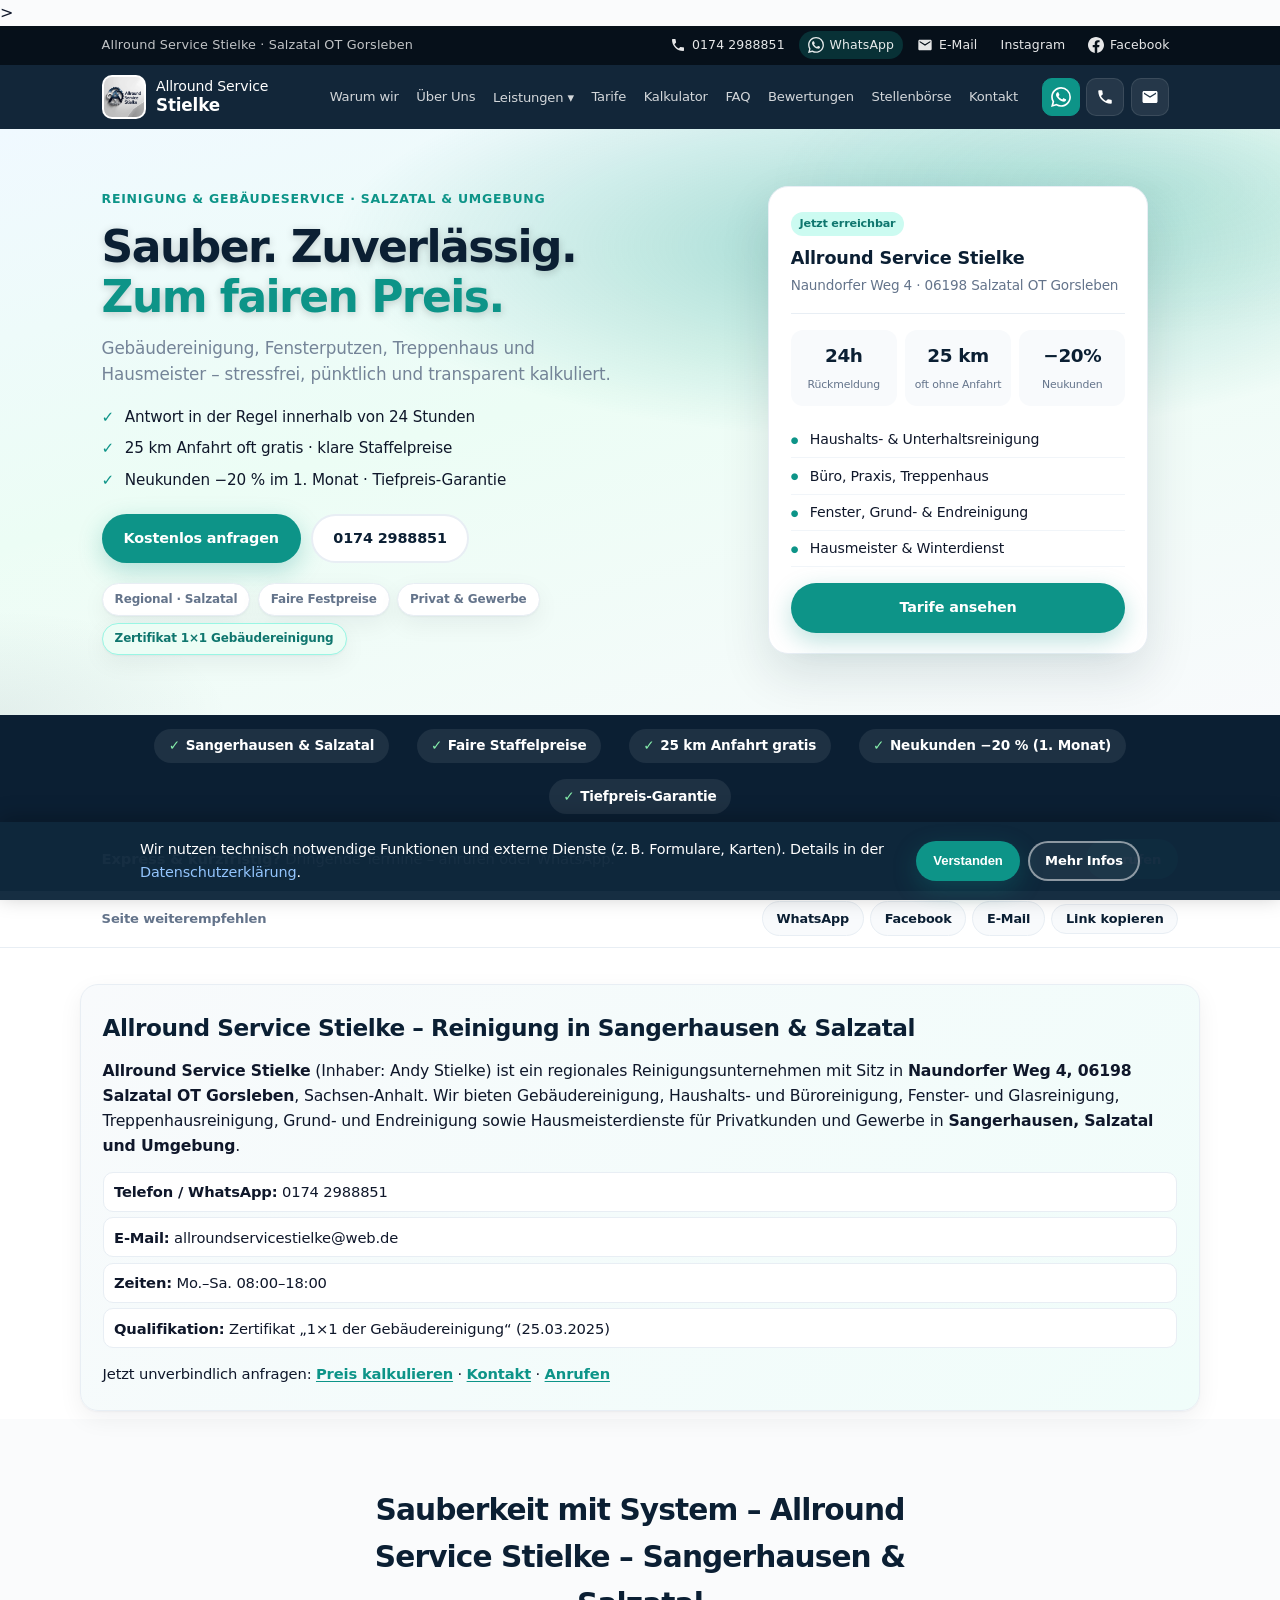
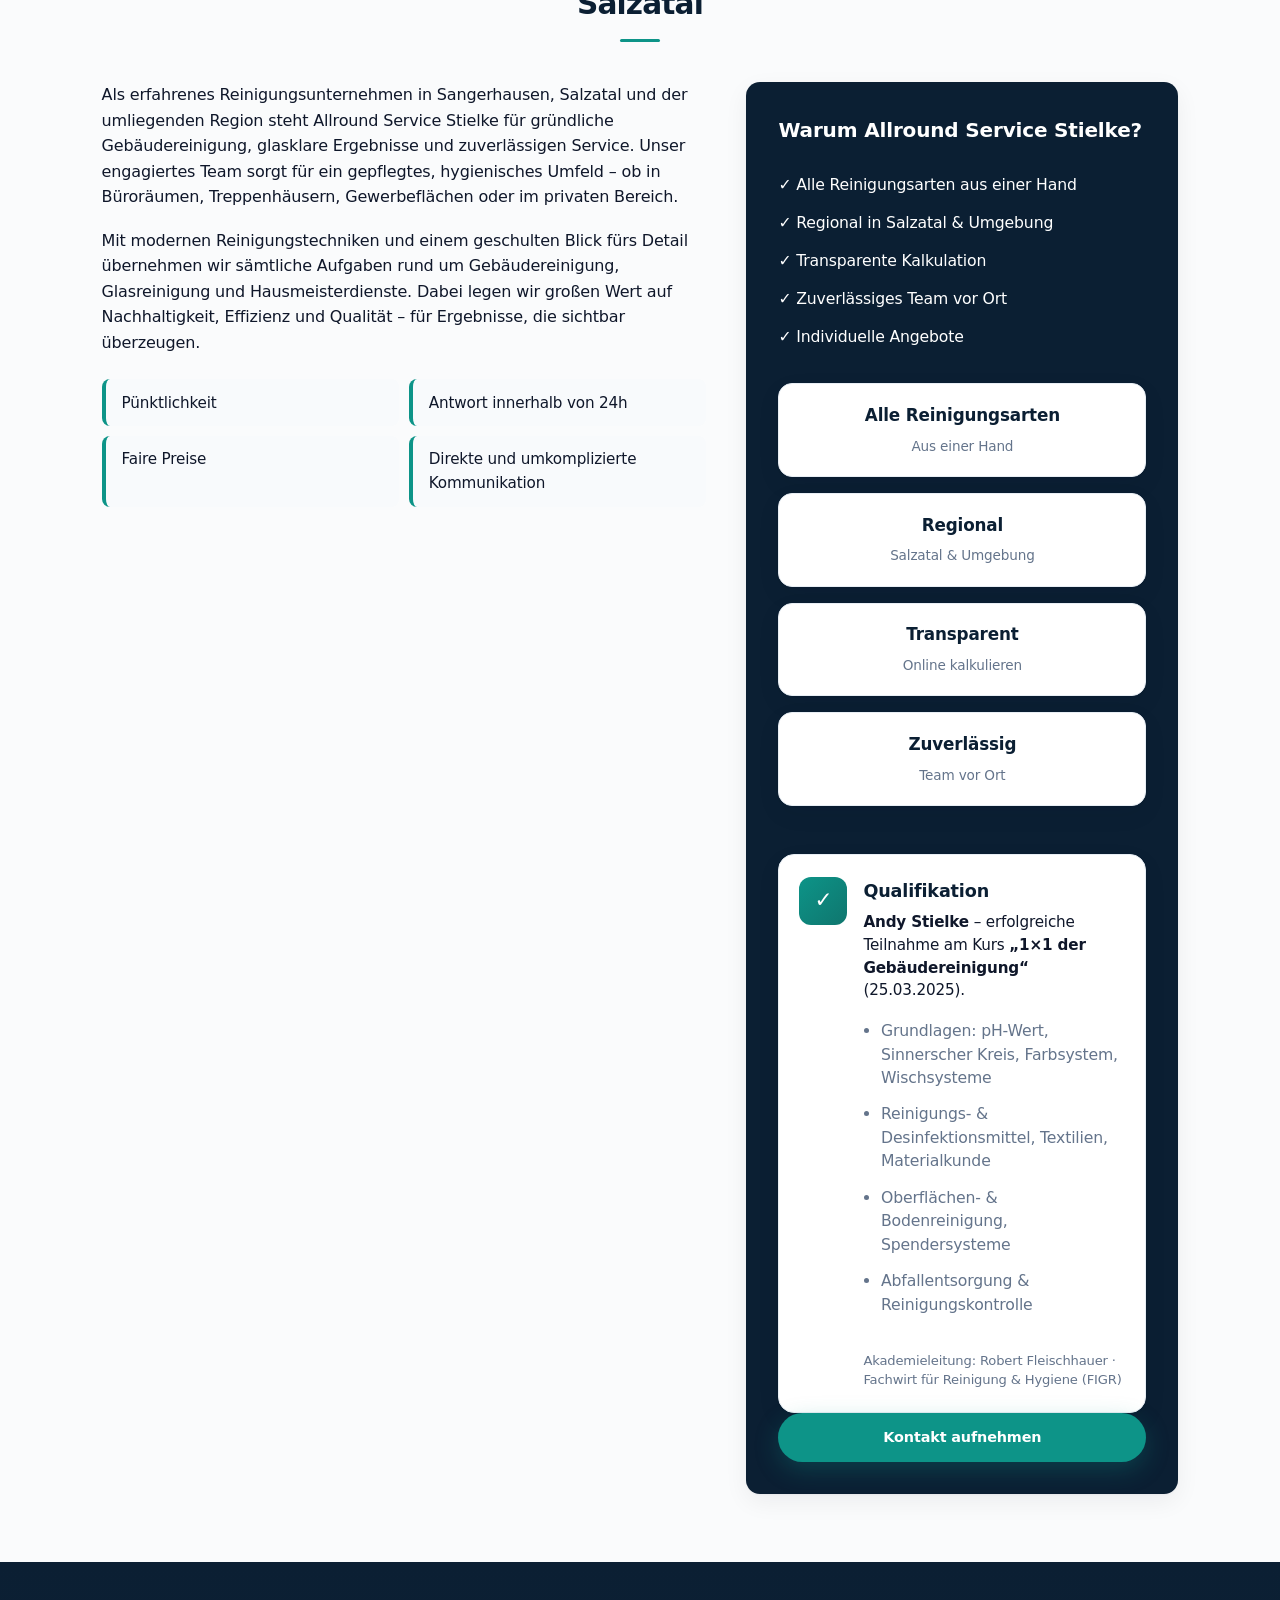
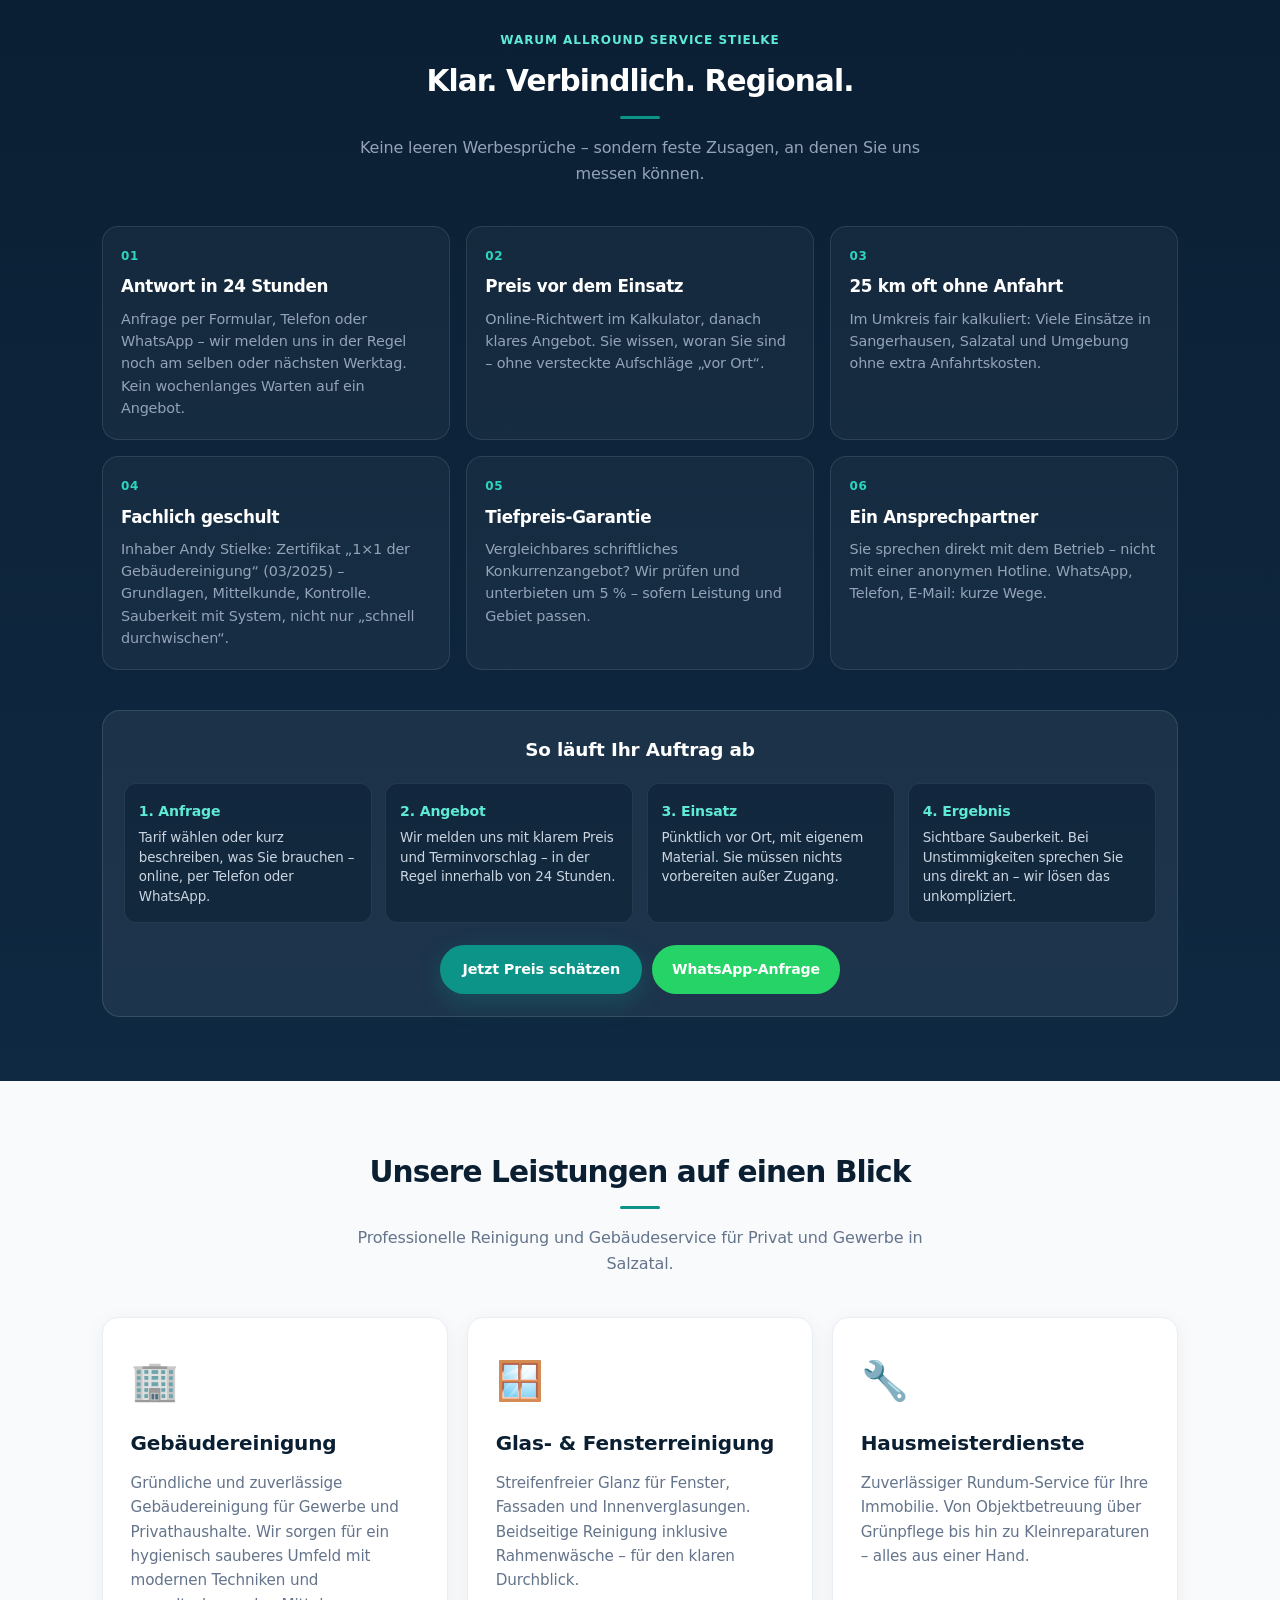
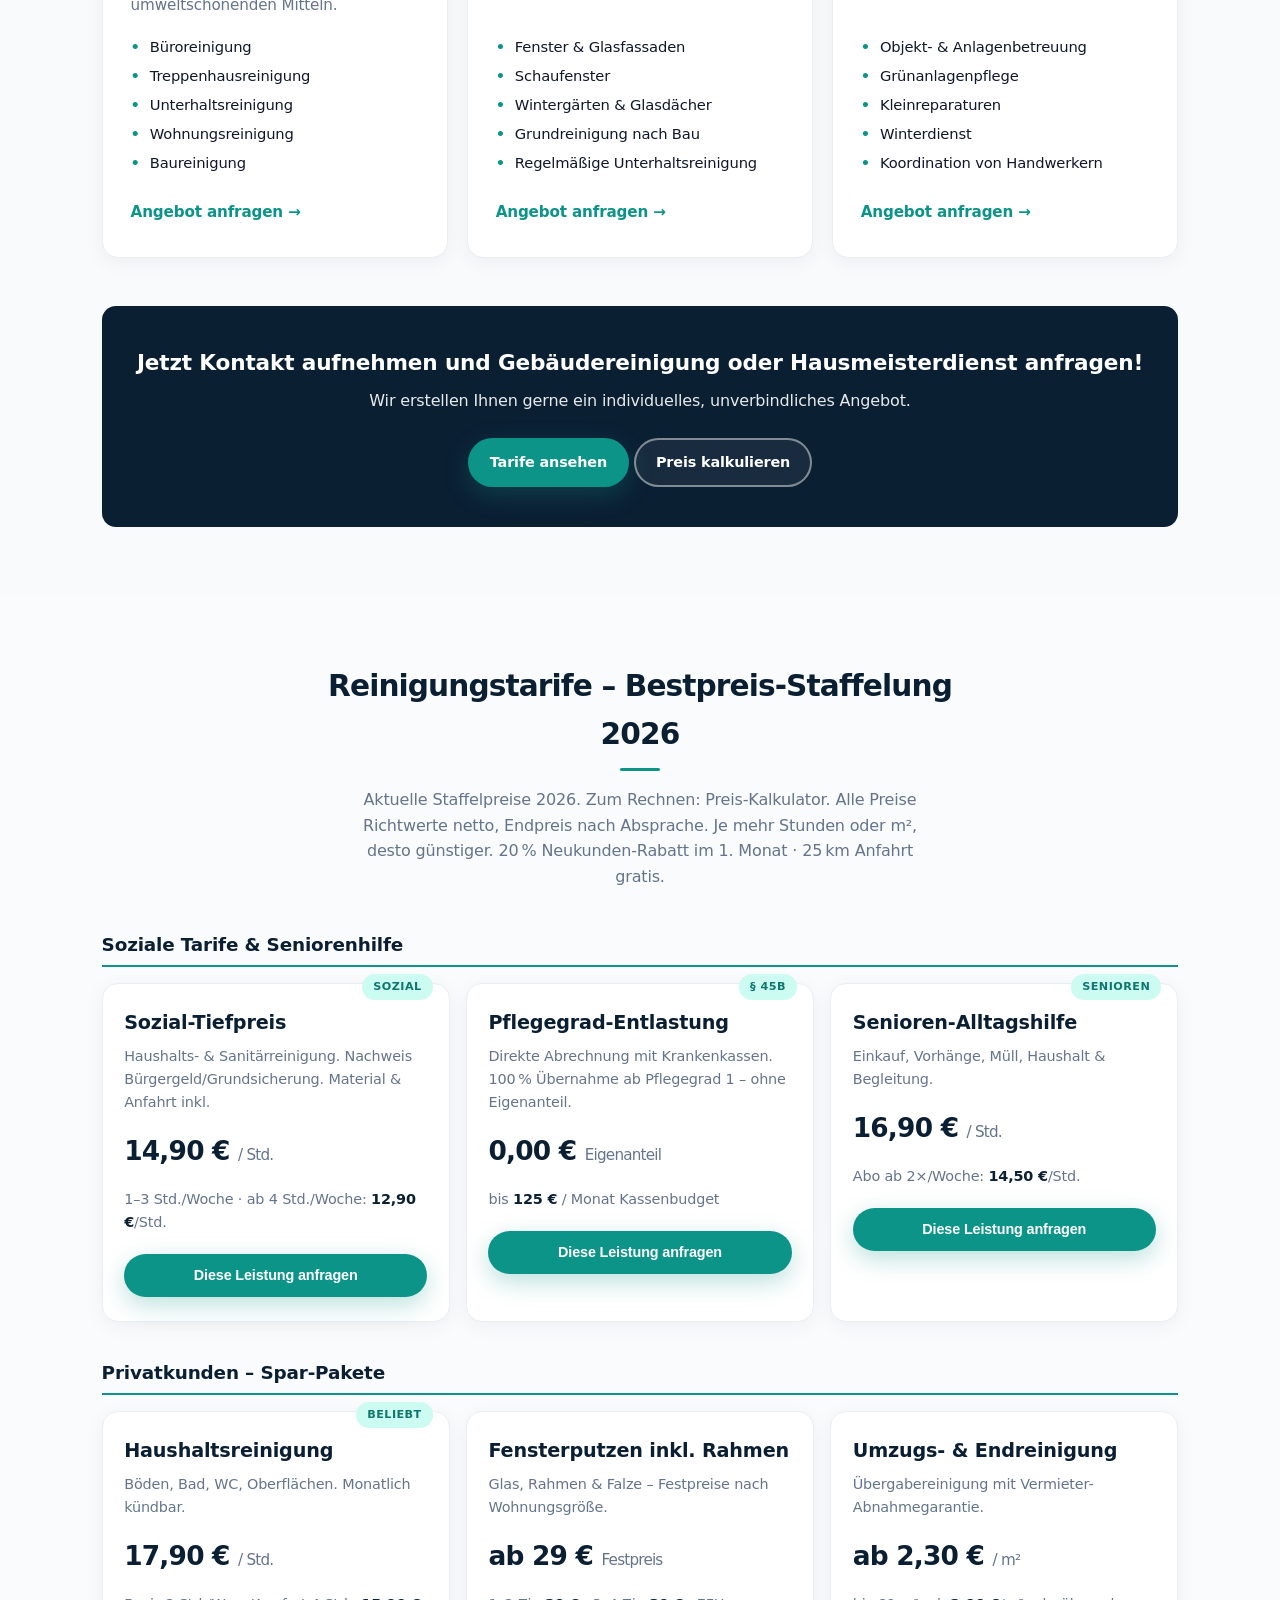
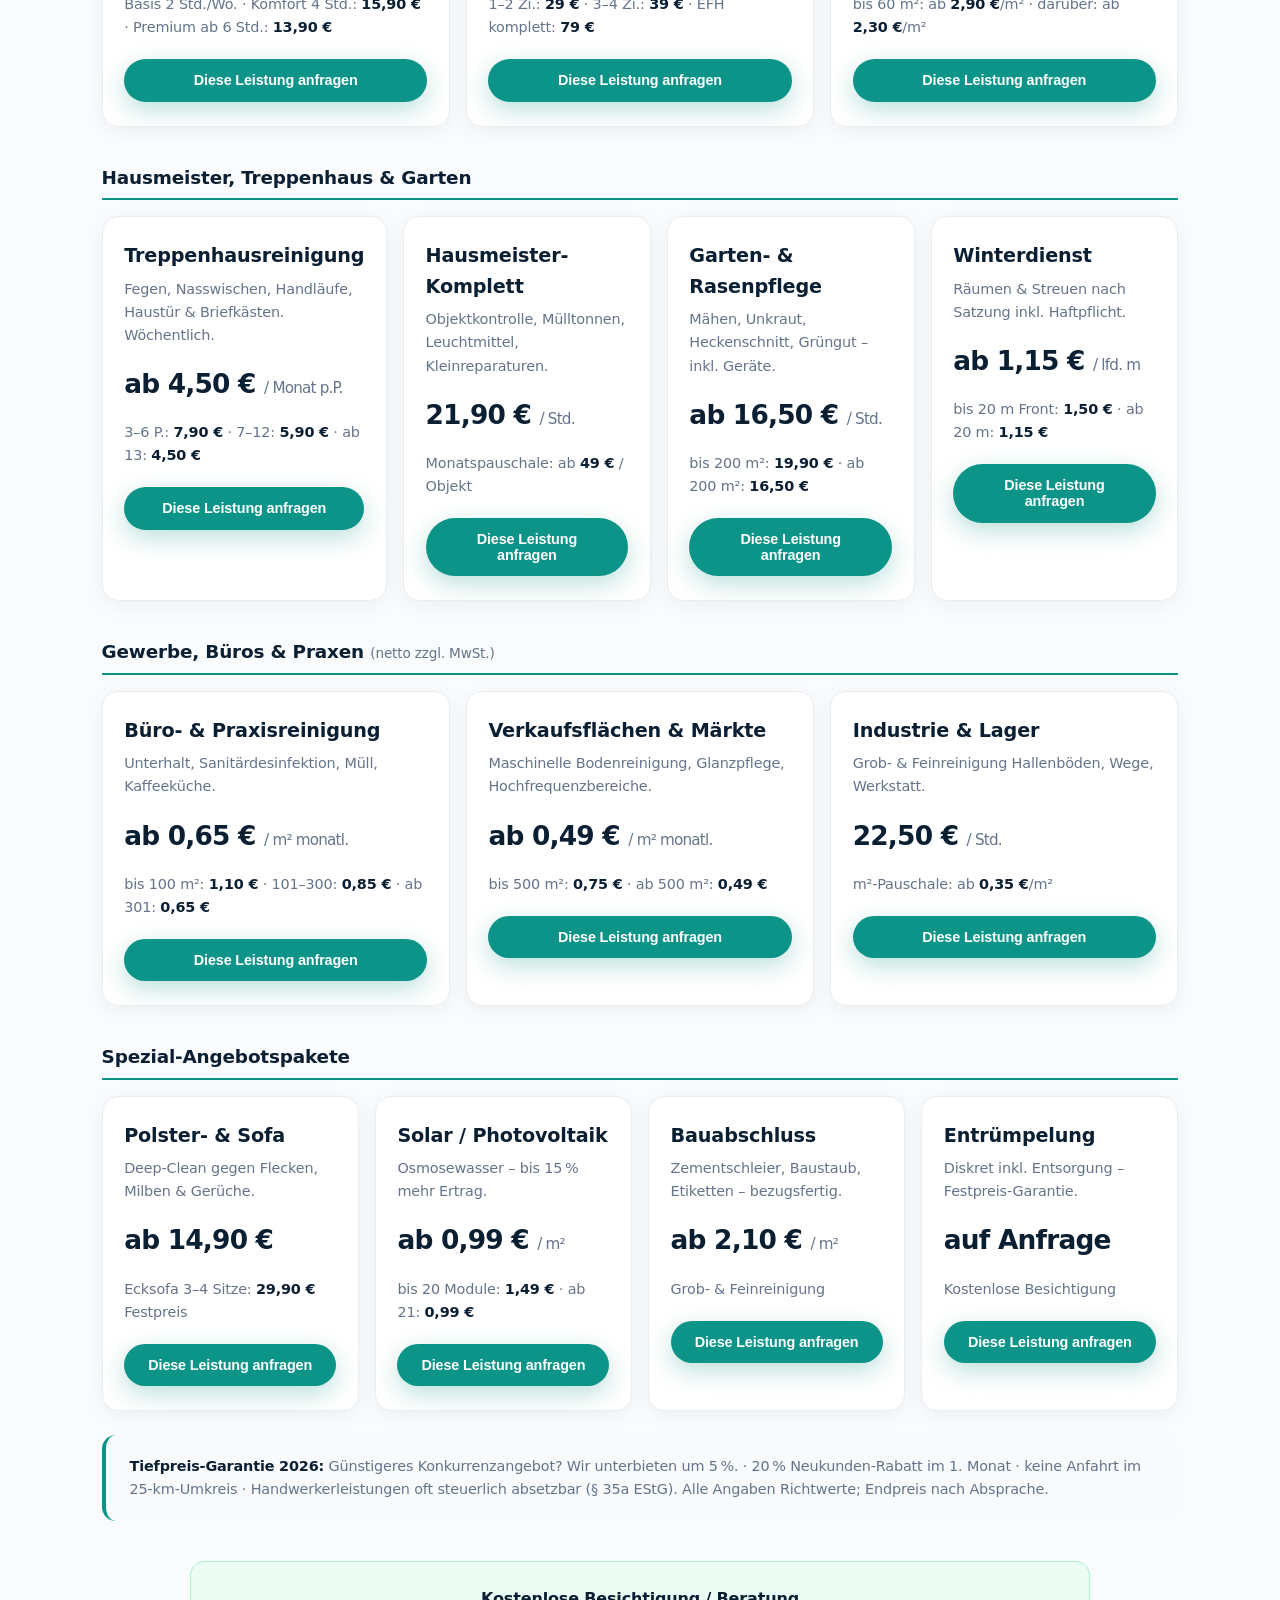
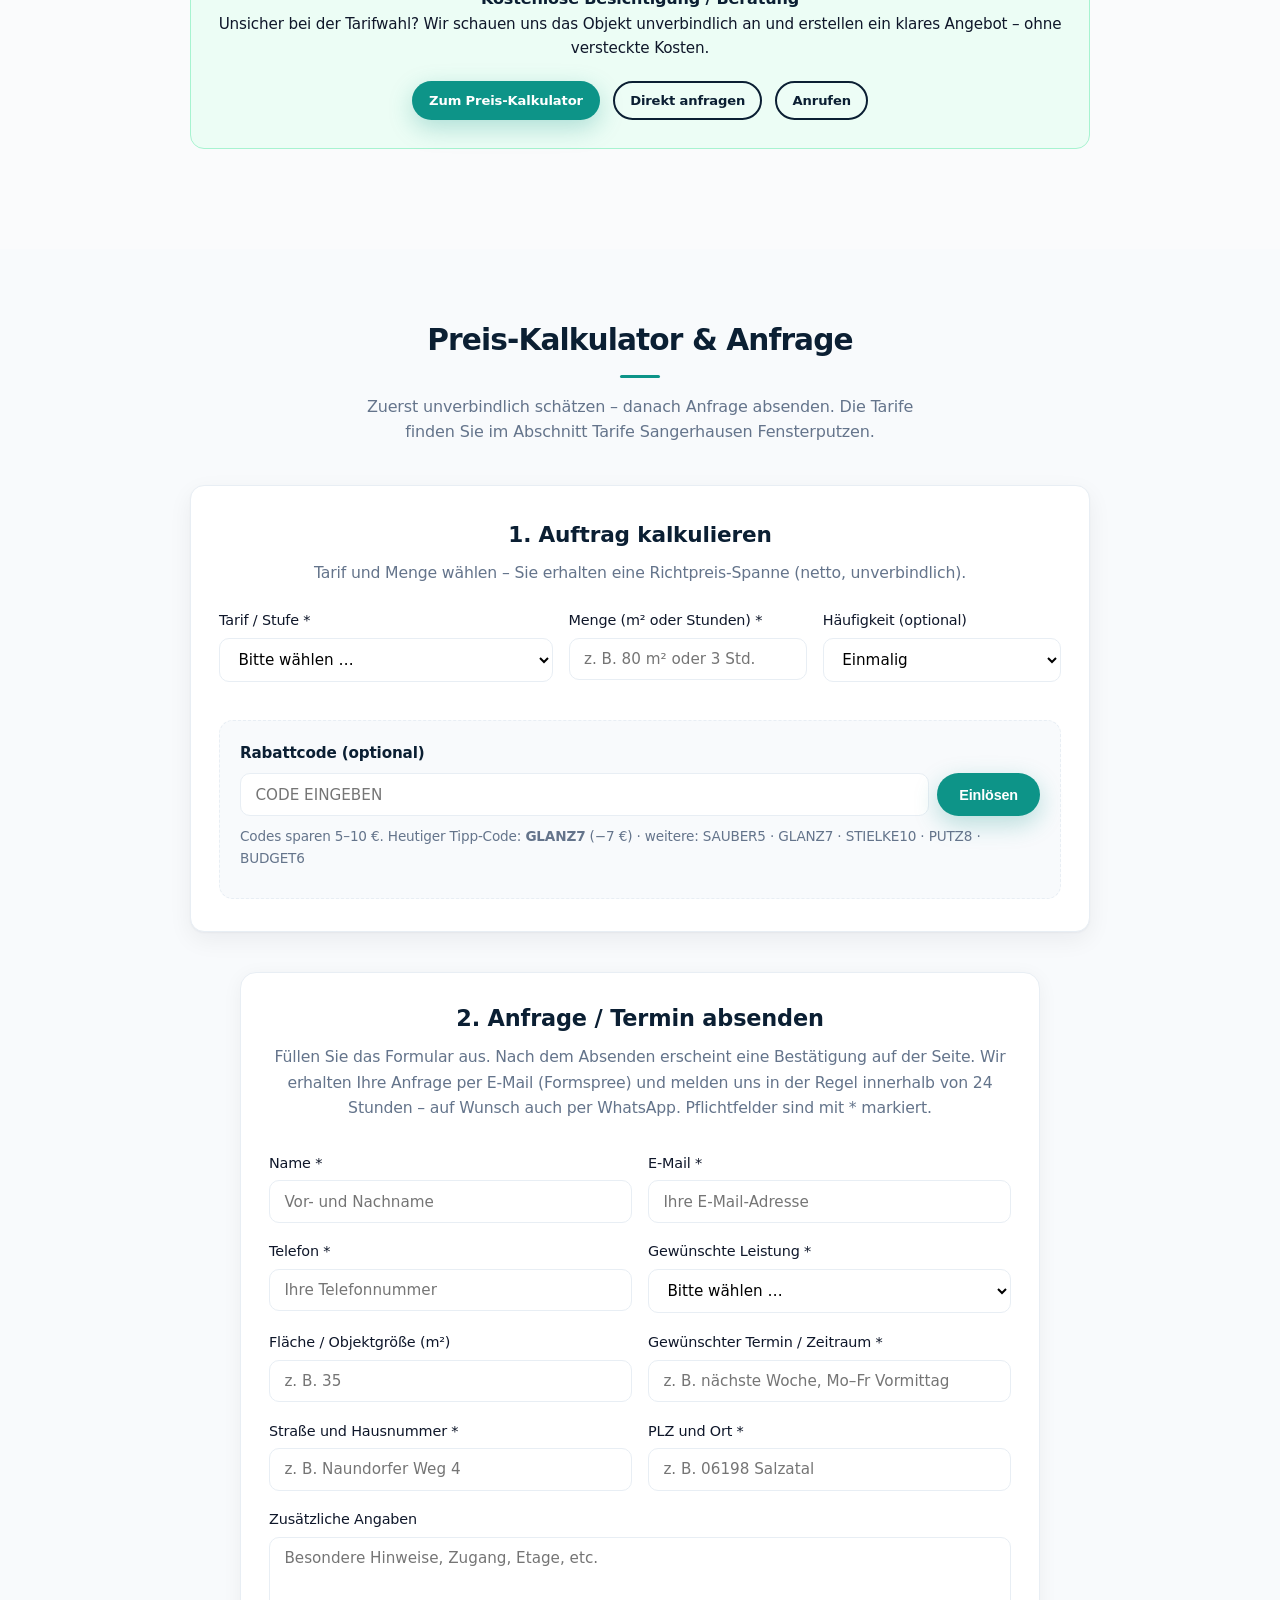
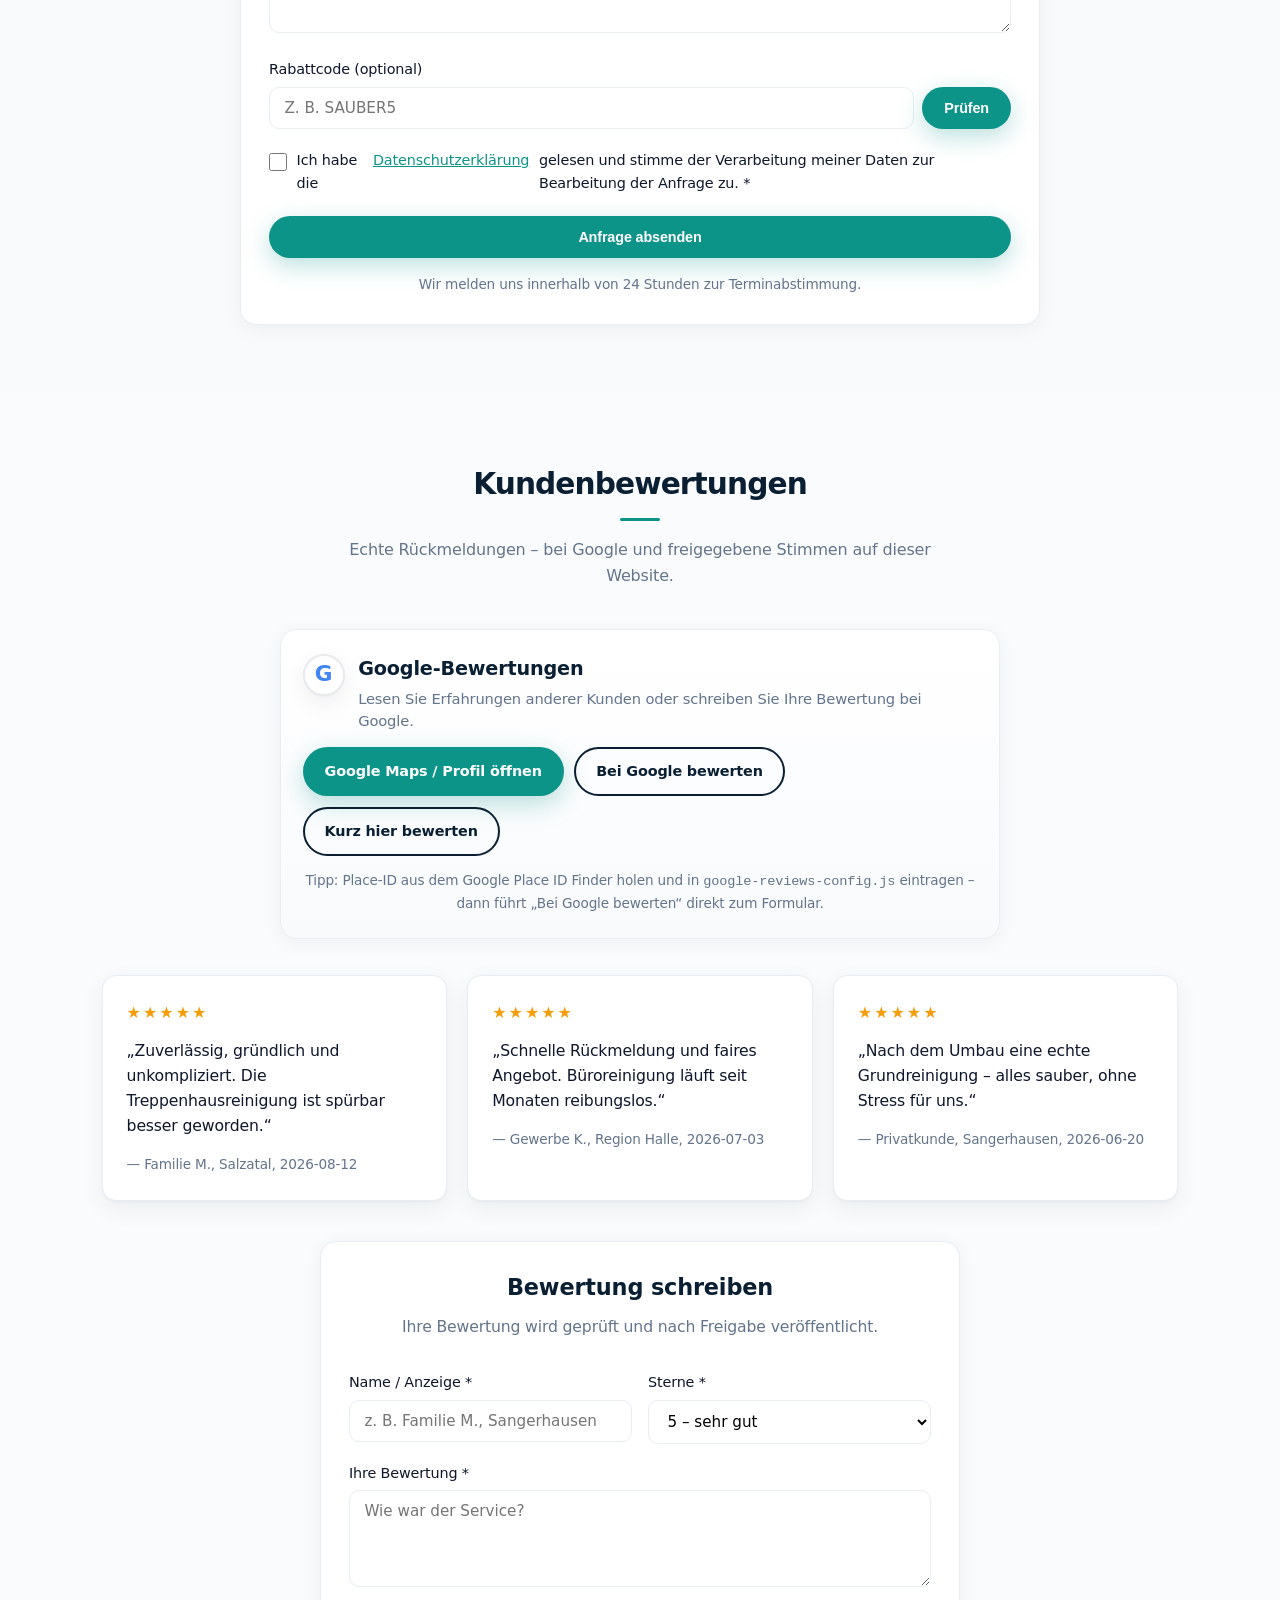
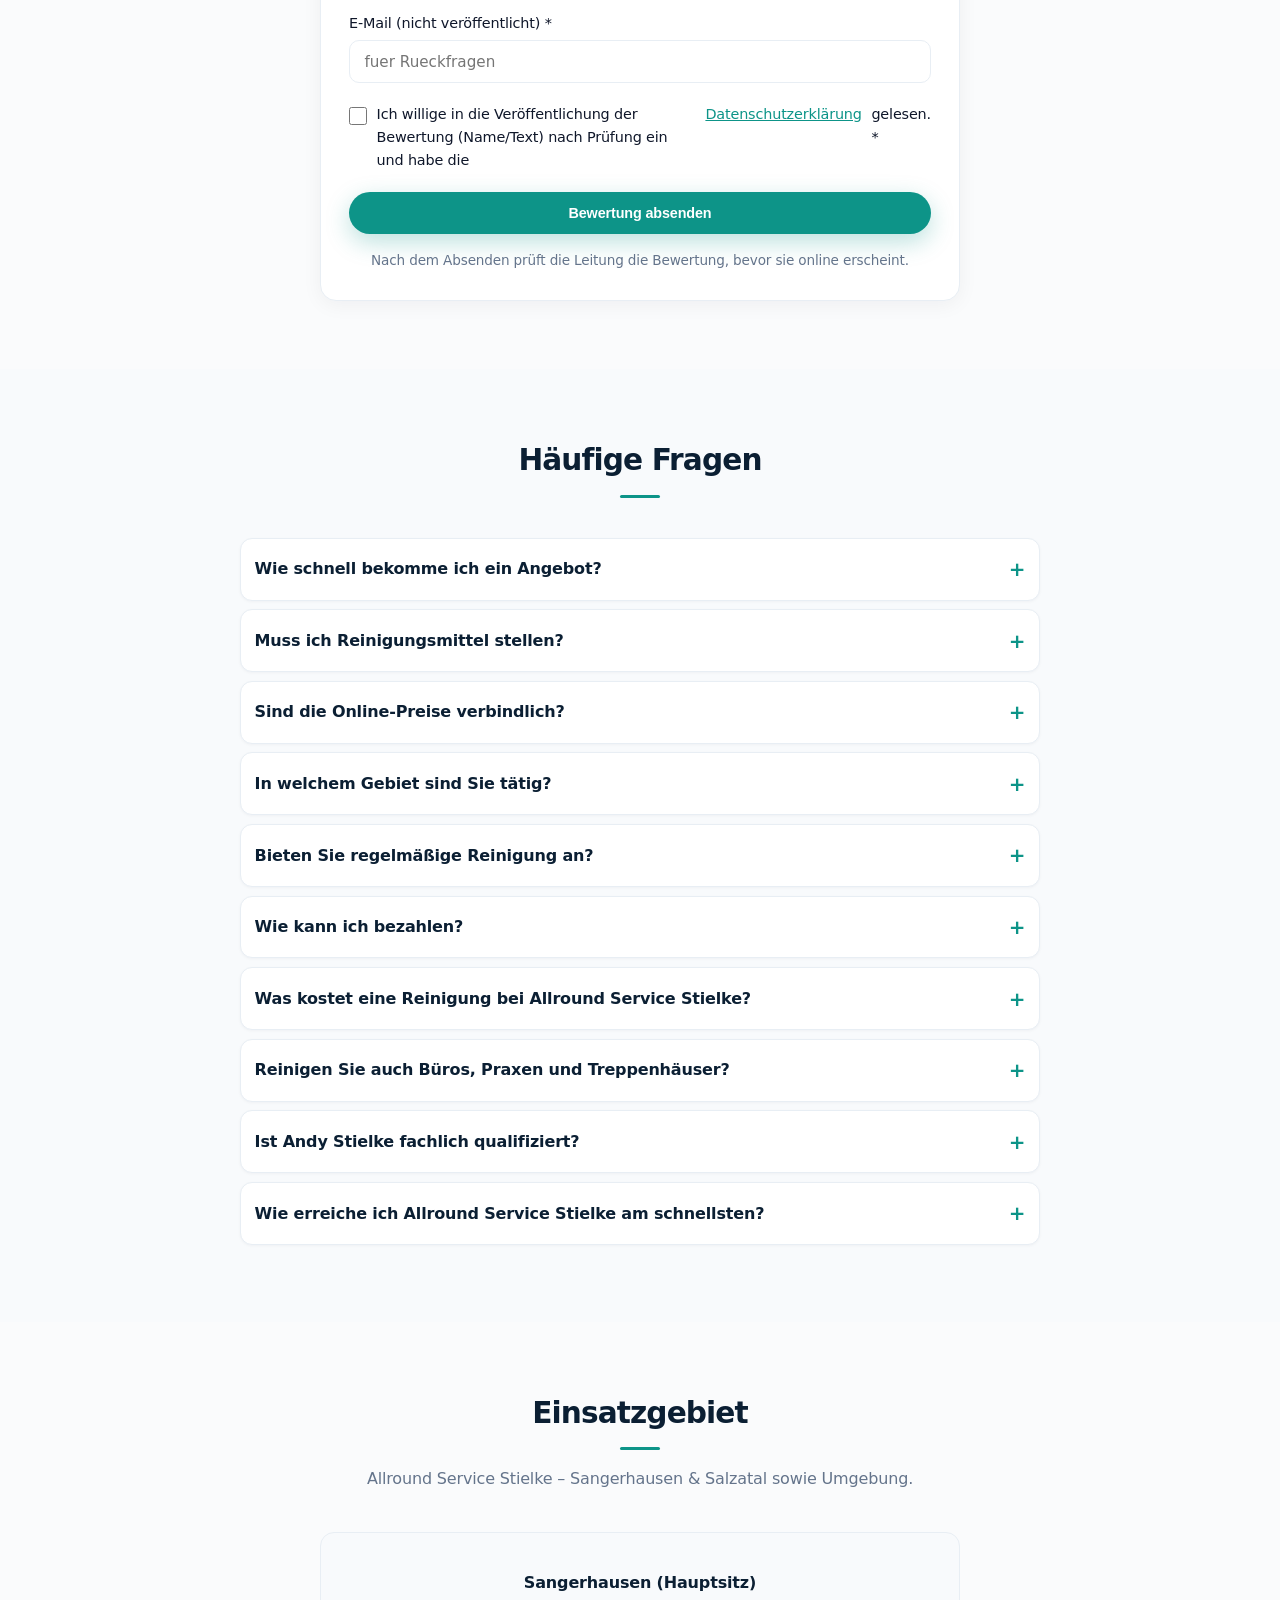
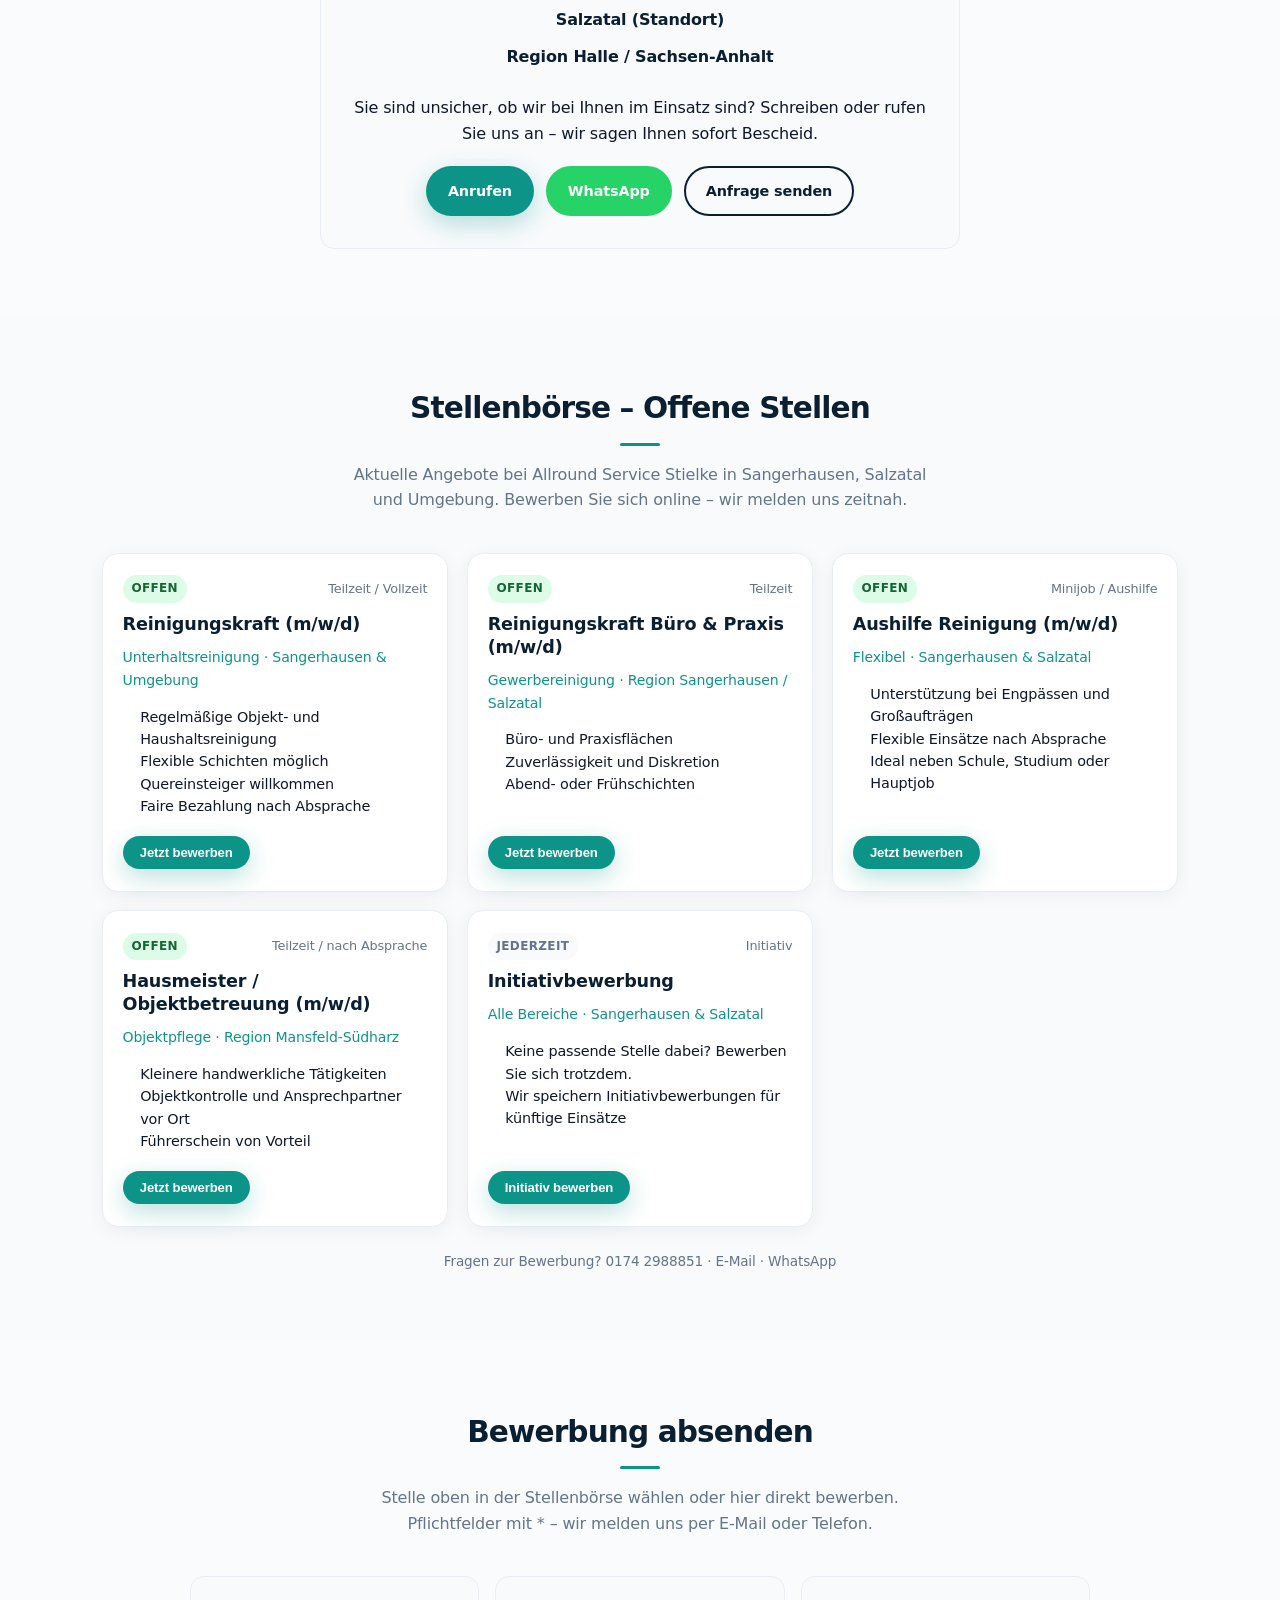
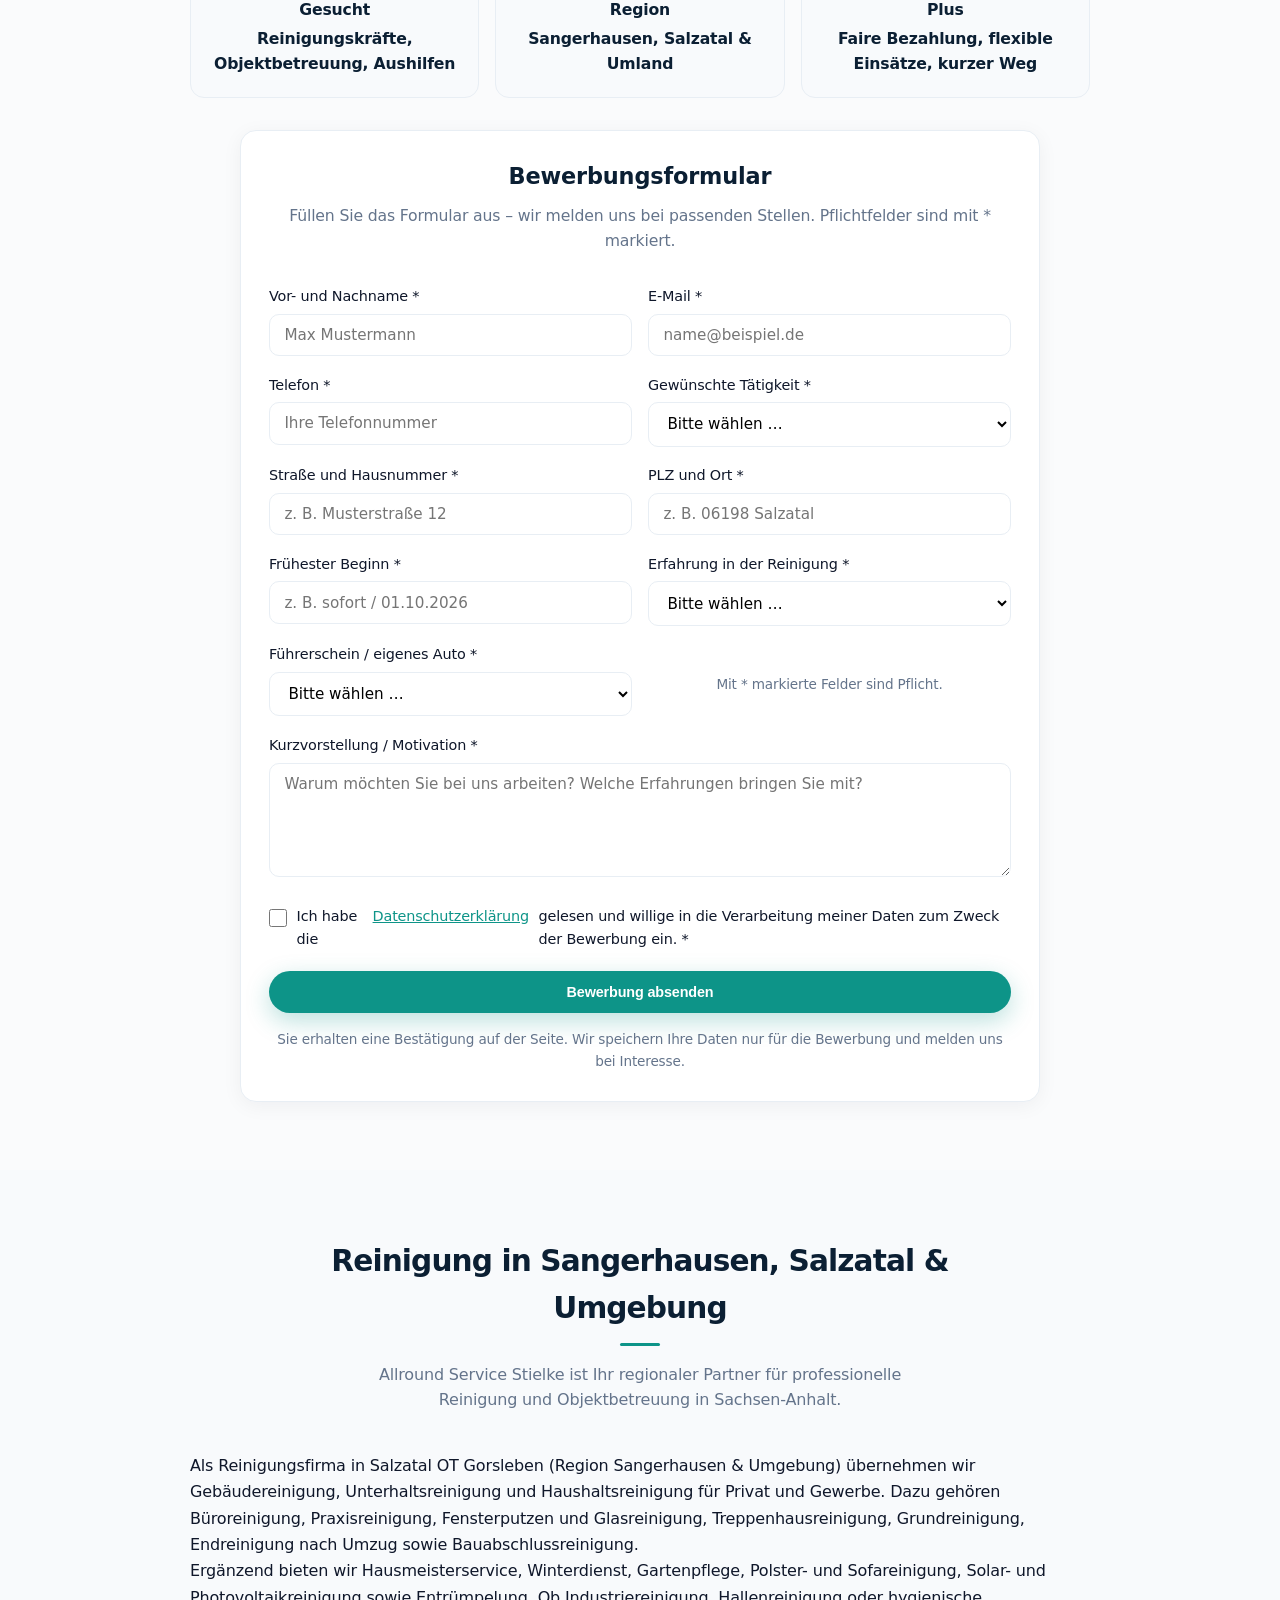
<file: index.html>
<!DOCTYPE html>
<html lang="de">
<head>
  <meta charset="UTF-8">
  <meta name="google-site-verification" content="R5LLxEAHEysT1KIhWKGkO3yXEuTGfe8B2i6MV_WV8KQ">
<meta http-equiv="Content-Security-Policy" content="upgrade-insecure-requests; default-src 'self'; base-uri 'self'; object-src 'none'; form-action 'self' https://formspree.io; script-src 'self' 'unsafe-inline'; style-src 'self' 'unsafe-inline'; img-src 'self' data: https:; font-src 'self' data:; frame-src https://maps.google.com https://www.google.com; connect-src 'self' https://formspree.io">
  <meta http-equiv="X-Content-Type-Options" content="nosniff">
  <meta name="referrer" content="strict-origin-when-cross-origin">

  <meta name="viewport" content="width=device-width, initial-scale=1.0">
  <title>Reinigung Sangerhausen &amp; Salzatal | Gebäudereinigung, Fenster, Treppenhaus, Hausmeister | Allround Service Stielke</title>
  <meta name="description" content="Allround Service Stielke – professionelle Gebäudereinigung, Haushalts- und Büroreinigung, Fensterputzen, Treppenhaus und Hausmeister in Sangerhausen, Salzatal OT Gorsleben und Umgebung. Faire Staffelpreise, Online-Kalkulator, Anfrage in 24 Stunden. Naundorfer Weg 4, Tel. 0174 2988851.">>
  <meta name="keywords" content="Reinigung Sangerhausen, Reinigung Salzatal, Reinigungsservice Sangerhausen, Reinigungsservice Salzatal, Gebäudereinigung Sangerhausen, Gebäudereinigung Salzatal, Haushaltsreinigung, Unterhaltsreinigung, Büroreinigung, Praxisreinigung, Fensterputzen, Fensterreinigung, Glasreinigung, Treppenhausreinigung, Grundreinigung, Endreinigung, Umzugsreinigung, Bauendreinigung, Bauabschlussreinigung, Industriereinigung, Hallenreinigung, Fassadenreinigung, Hochdruckreinigung, Teppichreinigung, Polsterreinigung, Sofareinigung, Küchenreinigung, Sanitärreinigung, Desinfektion, Hygienereinigung, Hausmeisterservice, Hausmeisterdienst, Objektbetreuung, Winterdienst, Gartenpflege, Rasenmähen, Entrümpelung, Solarreinigung, Photovoltaik reinigen, Reinigungsfirma Sangerhausen, Reinigungsfirma Salzatal, Putzhilfe, Putzfrau, Gebäudereiniger, Allround Service Stielke, Reinigung Sachsen-Anhalt, Reinigung Halle Umgebung, Reinigungstarife, Reinigung Kosten, Online Kalkulator Reinigung">
    <meta name="subject" content="Gebäudereinigung und Hausmeisterservice in Sangerhausen und Salzatal">
  <meta name="classification" content="Business, Cleaning Service, Local Service">
  <link rel="alternate" type="text/plain" title="LLM Info" href="/llms.txt">
  <meta name="author" content="Allround Service Stielke">
  <meta name="robots" content="index, follow, max-image-preview:large, max-snippet:-1, max-video-preview:-1">
  <meta name="googlebot" content="index, follow">
  <meta name="geo.region" content="DE-ST">
  <meta name="geo.placename" content="Salzatal OT Gorsleben, Sachsen-Anhalt">
  <meta name="geo.position" content="51.5700;11.7800">
  <meta name="ICBM" content="51.5700, 11.7800">
  <meta name="revisit-after" content="7 days">
  <meta name="theme-color" content="#0f3d5c">
  <link rel="canonical" href="https://www.allround-service-stielke.com/">
  <meta property="og:type" content="website">
  <meta property="og:locale" content="de_DE">
  <meta property="og:site_name" content="Allround Service Stielke">
  <meta property="og:title" content="Reinigung Sangerhausen &amp; Salzatal | Gebäudereinigung &amp; Hausmeister | Allround Service Stielke">
  <meta property="og:description" content="Unterhalts-, Haushalts-, Büro-, Fenster- &amp; Treppenhausreinigung, Grund- &amp; Endreinigung, Hausmeisterservice in Sangerhausen und Salzatal. Staffelpreise &amp; Online-Kalkulator.">
  <meta property="og:url" content="https://www.allround-service-stielke.com/">
  <meta property="og:image" content="https://www.allround-service-stielke.com/logo.png">
  <meta property="og:image:alt" content="Allround Service Stielke – Reinigung Sangerhausen und Salzatal">
  <meta name="twitter:card" content="summary_large_image">
  <meta name="twitter:title" content="Reinigung Sangerhausen &amp; Salzatal | Allround Service Stielke">
  <meta name="twitter:description" content="Gebäudereinigung, Fensterputzen, Treppenhaus, Hausmeister &amp; mehr – fair, regional, online kalkulieren.">
  <link rel="stylesheet" href="styles.css">
  <link rel="icon" href="logo.png" type="image/png">
  <link rel="apple-touch-icon" href="logo.png">
  <link rel="manifest" href="manifest.json">
  <script type="application/ld+json">
  {
    "@context": "https://schema.org",
    "@type": ["LocalBusiness", "CleaningService"],
    "@id": "https://www.allround-service-stielke.com/#business",
    "name": "Allround Service Stielke",
    "alternateName": ["Allround Service Stielke Reinigung", "Reinigungsservice Stielke"],
    "image": "https://www.allround-service-stielke.com/logo.png",
    "logo": "https://www.allround-service-stielke.com/logo.png",
    "url": "https://www.allround-service-stielke.com/",
    "telephone": "+491742988851",
    "email": "allroundservicestielke@web.de",
    "contactPoint": {
      "@type": "ContactPoint",
      "telephone": "+491742988851",
      "contactType": "customer service",
      "areaServed": "DE",
      "availableLanguage": ["de"]
    },
    "priceRange": "€",
    "currenciesAccepted": "EUR",
    "paymentAccepted": "Cash, Bank Transfer, Invoice",
    "address": {
      "@type": "PostalAddress",
      "streetAddress": "Naundorfer Weg 4",
      "addressLocality": "Salzatal OT Gorsleben",
      "postalCode": "06198",
      "addressRegion": "Sachsen-Anhalt",
      "addressCountry": "DE"
    },
    "geo": {
      "@type": "GeoCoordinates",
      "latitude": 51.5700,
      "longitude": 11.7800
    },
    "openingHoursSpecification": [
      {
        "@type": "OpeningHoursSpecification",
        "dayOfWeek": ["Monday", "Tuesday", "Wednesday", "Thursday", "Friday", "Saturday"],
        "opens": "08:00",
        "closes": "18:00"
      }
    ],
    "openingHours": ["Mo-Sa 08:00-18:00"],
    "areaServed": [
      {"@type": "City", "name": "Sangerhausen"},
      {"@type": "City", "name": "Salzatal"},
      {"@type": "City", "name": "Halle (Saale)"},
      {"@type": "AdministrativeArea", "name": "Sachsen-Anhalt"},
      {"@type": "AdministrativeArea", "name": "Landkreis Mansfeld-Südharz"}
    ],
    "sameAs": ["https://www.facebook.com/p/Allround-Service-Stielke-61573117905185/", "https://www.instagram.com/"],
    "description": "Professionelle Gebäudereinigung, Haushaltsreinigung, Büroreinigung, Fenster- und Glasreinigung, Treppenhausreinigung, Grund- und Endreinigung, Hausmeisterservice, Winterdienst und Spezialreinigung in Sangerhausen, Salzatal und Umgebung.",
    "hasCredential": {
      "@type": "EducationalOccupationalCredential",
      "name": "1×1 der Gebäudereinigung",
      "dateCreated": "2025-03-25",
      "recognizedBy": {
        "@type": "Organization",
        "name": "Akademie / Robert Fleischhauer – Fachwirt für Reinigung & Hygiene (FIGR)"
      }
    },
    "founder": {
      "@type": "Person",
      "name": "Andy Stielke"
    },
    "knowsAbout": [
      "Gebäudereinigung", "Unterhaltsreinigung", "Haushaltsreinigung", "Büroreinigung", "Praxisreinigung",
      "Fensterreinigung", "Glasreinigung", "Treppenhausreinigung", "Grundreinigung", "Endreinigung",
      "Umzugsreinigung", "Bauabschlussreinigung", "Industriereinigung", "Hausmeisterservice",
      "Winterdienst", "Gartenpflege", "Polsterreinigung", "Solarreinigung", "Entrümpelung"
    ],
    "hasOfferCatalog": {
      "@type": "OfferCatalog",
      "name": "Reinigungsleistungen Allround Service Stielke",
      "itemListElement": [
        {"@type": "Offer", "itemOffered": {"@type": "Service", "name": "Haushaltsreinigung / Unterhaltsreinigung"}},
        {"@type": "Offer", "itemOffered": {"@type": "Service", "name": "Büro- und Praxisreinigung"}},
        {"@type": "Offer", "itemOffered": {"@type": "Service", "name": "Fensterputzen und Glasreinigung"}},
        {"@type": "Offer", "itemOffered": {"@type": "Service", "name": "Treppenhausreinigung"}},
        {"@type": "Offer", "itemOffered": {"@type": "Service", "name": "Grundreinigung und Endreinigung"}},
        {"@type": "Offer", "itemOffered": {"@type": "Service", "name": "Bauabschlussreinigung"}},
        {"@type": "Offer", "itemOffered": {"@type": "Service", "name": "Hausmeisterservice"}},
        {"@type": "Offer", "itemOffered": {"@type": "Service", "name": "Winterdienst"}},
        {"@type": "Offer", "itemOffered": {"@type": "Service", "name": "Garten- und Rasenpflege"}},
        {"@type": "Offer", "itemOffered": {"@type": "Service", "name": "Polster- und Sofareinigung"}},
        {"@type": "Offer", "itemOffered": {"@type": "Service", "name": "Solar- und Photovoltaikreinigung"}},
        {"@type": "Offer", "itemOffered": {"@type": "Service", "name": "Entrümpelung und Räumung"}}
      ]
    }
  }
  </script>
  <script type="application/ld+json">
  {
    "@context": "https://schema.org",
    "@type": "WebSite",
    "name": "Allround Service Stielke",
    "url": "https://www.allround-service-stielke.com/",
    "inLanguage": "de-DE",
    "publisher": {"@id": "https://www.allround-service-stielke.com/#business"},
    "potentialAction": {
      "@type": "SearchAction",
      "target": "https://www.allround-service-stielke.com/#tarife",
      "query-input": "required name=search_term_string"
    }
  }
  </script>
  <script type="application/ld+json">
  {
    "@context": "https://schema.org",
    "@type": "FAQPage",
    "mainEntity": [
      {
        "@type": "Question",
        "name": "Was kostet eine Reinigung in Sangerhausen oder Salzatal?",
        "acceptedAnswer": {
          "@type": "Answer",
          "text": "Die Preise sind gestaffelt: Haushaltsreinigung ab ca. 13,90–17,90 € pro Stunde, Fensterputzen als Festpreis ab 29 €, Büroreinigung nach m². Nutzen Sie den Online-Kalkulator auf der Website für eine Richtpreis-Schätzung."
        }
      },
      {
        "@type": "Question",
        "name": "Welche Reinigungsleistungen bietet Allround Service Stielke an?",
        "acceptedAnswer": {
          "@type": "Answer",
          "text": "Unterhalts- und Haushaltsreinigung, Büro- und Praxisreinigung, Fenster- und Glasreinigung, Treppenhausreinigung, Grund- und Endreinigung, Bauabschluss, Hausmeisterservice, Winterdienst, Gartenpflege, Polsterreinigung, Solarreinigung und Entrümpelung."
        }
      },
      {
        "@type": "Question",
        "name": "In welchen Gebieten sind Sie tätig?",
        "acceptedAnswer": {
          "@type": "Answer",
          "text": "Standort: Naundorfer Weg 4, 06198 Salzatal OT Gorsleben. Einsatz in der Region Sachsen-Anhalt / Halle und Umgebung. Im Umkreis von 25 km keine Anfahrtskosten."
        }
      },
      {
        "@type": "Question",
        "name": "Wie kann ich eine Reinigung anfragen oder buchen?",
        "acceptedAnswer": {
          "@type": "Answer",
          "text": "Über das Online-Formular und den Preis-Kalkulator auf der Website, telefonisch unter 0174 2988851 oder per WhatsApp. Wir melden uns in der Regel innerhalb von 24 Stunden."
        }
      }
    ]
  }
  </script>

  <script type="application/ld+json">
  {
    "@context": "https://schema.org",
    "@type": "ItemList",
    "name": "Offene Stellen Allround Service Stielke",
    "itemListElement": [
      {
        "@type": "JobPosting",
        "title": "Reinigungskraft (m/w/d) – Unterhalt",
        "description": "Unterhalts- und Haushaltsreinigung in Salzatal OT Gorsleben und Umgebung.",
        "datePosted": "2026-09-01",
        "employmentType": ["PART_TIME", "FULL_TIME"],
        "hiringOrganization": {
          "@type": "Organization",
          "name": "Allround Service Stielke",
          "sameAs": "https://www.allround-service-stielke.com/"
        },
        "jobLocation": {
          "@type": "Place",
          "address": {
            "@type": "PostalAddress",
            "streetAddress": "Naundorfer Weg 4",
            "addressLocality": "Salzatal OT Gorsleben",
            "postalCode": "06198",
            "addressCountry": "DE"
          }
        }
      },
      {
        "@type": "JobPosting",
        "title": "Aushilfe Reinigung (m/w/d)",
        "description": "Flexible Einsätze als Reinigungsaushilfe in der Region.",
        "datePosted": "2026-09-01",
        "employmentType": "PART_TIME",
        "hiringOrganization": {
          "@type": "Organization",
          "name": "Allround Service Stielke"
        },
        "jobLocation": {
          "@type": "Place",
          "address": {
            "@type": "PostalAddress",
            "addressLocality": "Salzatal OT Gorsleben",
            "postalCode": "06198",
            "addressCountry": "DE"
          }
        }
      }
    ]
  }
  </script>

  <script type="application/ld+json">
  {
    "@context": "https://schema.org",
    "@type": "BreadcrumbList",
    "itemListElement": [
      {"@type": "ListItem", "position": 1, "name": "Start", "item": "https://www.allround-service-stielke.com/"},
      {"@type": "ListItem", "position": 2, "name": "Leistungen", "item": "https://www.allround-service-stielke.com/#leistungen"},
      {"@type": "ListItem", "position": 3, "name": "Tarife", "item": "https://www.allround-service-stielke.com/#tarife"},
      {"@type": "ListItem", "position": 4, "name": "Kontakt", "item": "https://www.allround-service-stielke.com/#kontakt"}
    ]
  }
  </script>
  <script type="application/ld+json">
  {
    "@context": "https://schema.org",
    "@type": "WebSite",
    "name": "Allround Service Stielke",
    "url": "https://www.allround-service-stielke.com/",
    "description": "Reinigung und Hausmeisterservice in Sangerhausen und Salzatal",
    "publisher": {"@id": "https://www.allround-service-stielke.com/#business"},
    "inLanguage": "de-DE"
  }
  </script>
</head>
<body>
  <a class="skip-link" href="#main-content">Zum Inhalt springen</a>
  <!-- Top Bar -->
  <div class="top-bar">
    <div class="container top-bar-inner">
      <span class="top-bar-tagline">Allround Service Stielke · Salzatal OT Gorsleben</span>
      <div class="top-bar-actions">
        <a href="tel:+491742988851" class="top-action" title="Anrufen">
          <svg width="16" height="16" viewBox="0 0 24 24" fill="currentColor"><path d="M6.62 10.79c1.44 2.83 3.76 5.14 6.59 6.59l2.2-2.2c.27-.27.67-.36 1.02-.24 1.12.37 2.33.57 3.57.57.55 0 1 .45 1 1V20c0 .55-.45 1-1 1-9.39 0-17-7.61-17-17 0-.55.45-1 1-1h3.5c.55 0 1 .45 1 1 0 1.25.2 2.45.57 3.57.11.35.03.74-.25 1.02l-2.2 2.2z"/></svg>
          <span>0174 2988851</span>
        </a>
        <a href="https://wa.me/491742988851?text=Hallo%2C%20ich%20interessiere%20mich%20f%C3%BCr%20Ihre%20Reinigungsleistungen." class="top-action top-wa" target="_blank" rel="noopener" title="WhatsApp">
          <svg width="16" height="16" viewBox="0 0 24 24" fill="currentColor"><path d="M17.472 14.382c-.297-.149-1.758-.867-2.03-.967-.273-.099-.471-.148-.67.15-.197.297-.767.966-.94 1.164-.173.199-.347.223-.644.075-.297-.15-1.255-.463-2.39-1.475-.883-.788-1.48-1.761-1.653-2.059-.173-.297-.018-.458.13-.606.134-.133.298-.347.446-.52.149-.174.198-.298.298-.497.099-.198.05-.371-.025-.52-.075-.149-.669-1.612-.916-2.207-.242-.579-.487-.5-.669-.51-.173-.008-.371-.01-.57-.01-.198 0-.52.074-.792.372-.272.297-1.04 1.016-1.04 2.479 0 1.462 1.065 2.875 1.213 3.074.149.198 2.096 3.2 5.077 4.487.709.306 1.262.489 1.694.625.712.227 1.36.195 1.871.118.571-.085 1.758-.719 2.006-1.413.248-.694.248-1.289.173-1.413-.074-.124-.272-.198-.57-.347m-5.421 7.403h-.004a9.87 9.87 0 01-5.031-1.378l-.361-.214-3.741.982.998-3.648-.235-.374a9.86 9.86 0 01-1.51-5.26c.001-5.45 4.436-9.884 9.888-9.884 2.64 0 5.122 1.03 6.988 2.898a9.825 9.825 0 012.893 6.994c-.003 5.45-4.435 9.884-9.885 9.884m8.413-18.297A11.815 11.815 0 0012.05 0C5.495 0 .16 5.335.157 11.892c0 2.096.547 4.142 1.588 5.945L.057 24l6.305-1.654a11.882 11.882 0 005.683 1.448h.005c6.554 0 11.89-5.335 11.893-11.893a11.821 11.821 0 00-3.48-8.413z"/></svg>
          <span>WhatsApp</span>
        </a>
        <a href="mailto:allroundservicestielke@web.de" class="top-action" title="E-Mail">
          <svg width="16" height="16" viewBox="0 0 24 24" fill="currentColor"><path d="M20 4H4c-1.1 0-1.99.9-1.99 2L2 18c0 1.1.9 2 2 2h16c1.1 0 2-.9 2-2V6c0-1.1-.9-2-2-2zm0 4l-8 5-8-5V6l8 5 8-5v2z"/></svg>
          <span>E-Mail</span>
        </a>
        <a href="https://www.instagram.com/" class="top-action social-profile" data-social="instagram" target="_blank" rel="noopener" title="Instagram">
          <span>Instagram</span>
        </a>
        <a href="https://www.facebook.com/p/Allround-Service-Stielke-61573117905185/" class="top-action" target="_blank" rel="noopener" title="Facebook">
          <svg width="16" height="16" viewBox="0 0 24 24" fill="currentColor"><path d="M24 12.073c0-6.627-5.373-12-12-12s-12 5.373-12 12c0 5.99 4.388 10.954 10.125 11.854v-8.385H7.078v-3.47h3.047V9.43c0-3.007 1.792-4.669 4.533-4.669 1.312 0 2.686.235 2.686.235v2.953H15.83c-1.491 0-1.956.925-1.956 1.874v2.25h3.328l-.532 3.47h-2.796v8.385C19.612 23.027 24 18.062 24 12.073z"/></svg>
          <span>Facebook</span>
        </a>
      </div>
    </div>
  </div>

  <!-- Header / Navigation -->
  <header class="header">
    <div class="container header-inner">
      <a href="index.html" class="logo">
        <img src="logo.png" alt="Allround Service Stielke Logo">
        <span class="logo-text">Allround Service<br><strong>Stielke</strong></span>
      </a>
      <nav class="nav" id="mainNav">
        <a href="#versprechen" class="nav-link">Warum wir</a>
        <a href="#ueber-uns" class="nav-link">Über Uns</a>
        <div class="nav-dropdown">
          <a href="#leistungen" class="nav-link">Leistungen ▾</a>
          <div class="dropdown-menu">
            <a href="#gebaeudereinigung">Gebäudereinigung</a>
            <a href="#glasreinigung">Glasreinigung</a>
            <a href="#hausmeister">Hausmeisterdienste</a>
          </div>
        </div>
        <a href="#tarife" class="nav-link">Tarife</a>
        <a href="#kalkulator" class="nav-link">Kalkulator</a>
        <a href="#faq" class="nav-link">FAQ</a>
        <a href="#stimmen" class="nav-link">Bewertungen</a>
        <a href="#stellenboerse" class="nav-link">Stellenbörse</a>
        <a href="#kontakt" class="nav-link">Kontakt</a>
      </nav>
      <div class="header-actions">
        <a href="https://wa.me/491742988851?text=Hallo%2C%20ich%20interessiere%20mich%20f%C3%BCr%20Ihre%20Reinigungsleistungen." class="header-btn header-btn-wa" target="_blank" rel="noopener" aria-label="WhatsApp" title="WhatsApp">
          <svg width="20" height="20" viewBox="0 0 24 24" fill="currentColor"><path d="M17.472 14.382c-.297-.149-1.758-.867-2.03-.967-.273-.099-.471-.148-.67.15-.197.297-.767.966-.94 1.164-.173.199-.347.223-.644.075-.297-.15-1.255-.463-2.39-1.475-.883-.788-1.48-1.761-1.653-2.059-.173-.297-.018-.458.13-.606.134-.133.298-.347.446-.52.149-.174.198-.298.298-.497.099-.198.05-.371-.025-.52-.075-.149-.669-1.612-.916-2.207-.242-.579-.487-.5-.669-.51-.173-.008-.371-.01-.57-.01-.198 0-.52.074-.792.372-.272.297-1.04 1.016-1.04 2.479 0 1.462 1.065 2.875 1.213 3.074.149.198 2.096 3.2 5.077 4.487.709.306 1.262.489 1.694.625.712.227 1.36.195 1.871.118.571-.085 1.758-.719 2.006-1.413.248-.694.248-1.289.173-1.413-.074-.124-.272-.198-.57-.347m-5.421 7.403h-.004a9.87 9.87 0 01-5.031-1.378l-.361-.214-3.741.982.998-3.648-.235-.374a9.86 9.86 0 01-1.51-5.26c.001-5.45 4.436-9.884 9.888-9.884 2.64 0 5.122 1.03 6.988 2.898a9.825 9.825 0 012.893 6.994c-.003 5.45-4.435 9.884-9.885 9.884m8.413-18.297A11.815 11.815 0 0012.05 0C5.495 0 .16 5.335.157 11.892c0 2.096.547 4.142 1.588 5.945L.057 24l6.305-1.654a11.882 11.882 0 005.683 1.448h.005c6.554 0 11.89-5.335 11.893-11.893a11.821 11.821 0 00-3.48-8.413z"/></svg>
        </a>
        <a href="tel:+491742988851" class="header-btn" aria-label="Anrufen" title="Anrufen">
          <svg width="18" height="18" viewBox="0 0 24 24" fill="currentColor"><path d="M6.62 10.79c1.44 2.83 3.76 5.14 6.59 6.59l2.2-2.2c.27-.27.67-.36 1.02-.24 1.12.37 2.33.57 3.57.57.55 0 1 .45 1 1V20c0 .55-.45 1-1 1-9.39 0-17-7.61-17-17 0-.55.45-1 1-1h3.5c.55 0 1 .45 1 1 0 1.25.2 2.45.57 3.57.11.35.03.74-.25 1.02l-2.2 2.2z"/></svg>
        </a>
        <a href="mailto:allroundservicestielke@web.de" class="header-btn" aria-label="E-Mail" title="E-Mail">
          <svg width="18" height="18" viewBox="0 0 24 24" fill="currentColor"><path d="M20 4H4c-1.1 0-1.99.9-1.99 2L2 18c0 1.1.9 2 2 2h16c1.1 0 2-.9 2-2V6c0-1.1-.9-2-2-2zm0 4l-8 5-8-5V6l8 5 8-5v2z"/></svg>
        </a>
      </div>
      <button class="burger" id="burger" aria-label="Menü öffnen">
        <span></span><span></span><span></span>
      </button>
    </div>
  </header>

  <main id="main-content">
  <!-- Hero -->
  <section class="hero">
    <div class="hero-bg"></div>
    <div class="container hero-grid">
      <div class="hero-copy">
        <p class="hero-kicker" data-inhalt="hero_kicker">Reinigung &amp; Gebäudeservice · Salzatal &amp; Umgebung</p>
        <h1><span data-inhalt-hero-title>Sauber. Zuverlässig.<br><span class="hero-accent">Zum fairen Preis.</span></span></h1>
        <p class="hero-sub" data-inhalt="hero_text">Gebäudereinigung, Fensterputzen, Treppenhaus und Hausmeister – stressfrei, pünktlich und transparent kalkuliert.</p>
        <ul class="hero-checks">
          <li data-inhalt="hero_check1">Antwort in der Regel innerhalb von 24 Stunden</li>
          <li data-inhalt="hero_check2">25 km Anfahrt oft gratis · klare Staffelpreise</li>
          <li data-inhalt="hero_check3">Neukunden −20 % im 1. Monat · Tiefpreis-Garantie</li>
        </ul>
        <div class="hero-buttons">
          <a href="#kalkulator" class="btn btn-primary">Kostenlos anfragen</a>
          <a href="tel:+491742988851" class="btn btn-secondary">0174 2988851</a>
        </div>
        <div class="trust-badges">
          <span class="trust-badge">Regional · Salzatal</span>
          <span class="trust-badge">Faire Festpreise</span>
          <span class="trust-badge">Privat &amp; Gewerbe</span>
          <span class="trust-badge trust-badge-cert">Zertifikat 1×1 Gebäudereinigung</span>
        </div>
      </div>
      <div class="hero-panel">
        <div class="hero-card-premium">
          <div class="hero-card-top">
            <span class="hero-live">Jetzt erreichbar</span>
            <strong>Allround Service Stielke</strong>
            <p>Naundorfer Weg 4 · 06198 Salzatal OT Gorsleben</p>
          </div>
          <div class="stat-row">
            <div class="stat"><b>24h</b><span>Rückmeldung</span></div>
            <div class="stat"><b>25 km</b><span>oft ohne Anfahrt</span></div>
            <div class="stat"><b>−20%</b><span>Neukunden</span></div>
          </div>
          <ul class="hero-panel-list">
            <li>Haushalts- &amp; Unterhaltsreinigung</li>
            <li>Büro, Praxis, Treppenhaus</li>
            <li>Fenster, Grund- &amp; Endreinigung</li>
            <li>Hausmeister &amp; Winterdienst</li>
          </ul>
          <a href="#tarife" class="btn btn-primary btn-block">Tarife ansehen</a>
        </div>
      </div>
    </div>
  </section>

  <!-- Vertrauens-Leiste -->
  <div class="trust-bar">
    <div class="container trust-bar-inner">
      <div class="trust-item"><span class="trust-icon">✓</span> Sangerhausen &amp; Salzatal</div>
      <div class="trust-item"><span class="trust-icon">✓</span> Faire Staffelpreise</div>
      <div class="trust-item"><span class="trust-icon">✓</span> 25 km Anfahrt gratis</div>
      <div class="trust-item"><span class="trust-icon">✓</span> Neukunden −20 % (1. Monat)</div>
      <div class="trust-item"><span class="trust-icon">✓</span> Tiefpreis-Garantie</div>
    </div>
  </div>

  <!-- Express / Notdienst Hinweis -->
  <div class="express-strip">
    <div class="container express-strip-inner">
      <span><b>Express &amp; kurzfristig?</b> Dringende Termine – anrufen oder WhatsApp.</span>
      <a href="tel:+491742988851" class="btn btn-sm btn-primary">Anrufen</a>
    </div>
  </div>
  </div>

  <!-- Über Uns -->
  <!-- Teilen (kompakt) -->
  <aside class="share-bar share-bar-slim" aria-label="Seite teilen">
    <div class="container share-bar-inner">
      <p class="share-intro">Seite weiterempfehlen</p>
      <div class="share-buttons">
        <a href="#" class="share-icon" data-share="whatsapp" title="WhatsApp" aria-label="Per WhatsApp teilen">WhatsApp</a>
        <a href="#" class="share-icon" data-share="facebook" title="Facebook" aria-label="Auf Facebook teilen">Facebook</a>
        <a href="#" class="share-icon" data-share="email" title="E-Mail" aria-label="Per E-Mail teilen">E-Mail</a>
        <button type="button" class="share-icon" id="shareCopy" title="Link kopieren">Link kopieren</button>
      </div>
    </div>
  </aside>



  <section id="firmenprofil" class="section section-profile" aria-label="Firmenprofil">
    <div class="container profile-box">
      <h2 class="profile-title">Allround Service Stielke – Reinigung in Sangerhausen &amp; Salzatal</h2>
      <p><strong>Allround Service Stielke</strong> (Inhaber: Andy Stielke) ist ein regionales Reinigungsunternehmen mit Sitz in <strong>Naundorfer Weg 4, 06198 Salzatal OT Gorsleben</strong>, Sachsen-Anhalt. Wir bieten Gebäudereinigung, Haushalts- und Büroreinigung, Fenster- und Glasreinigung, Treppenhausreinigung, Grund- und Endreinigung sowie Hausmeisterdienste für Privatkunden und Gewerbe in <strong>Sangerhausen, Salzatal und Umgebung</strong>.</p>
      <ul class="profile-facts">
        <li><strong>Telefon / WhatsApp:</strong> 0174 2988851</li>
        <li><strong>E-Mail:</strong> allroundservicestielke@web.de</li>
        <li><strong>Zeiten:</strong> Mo.–Sa. 08:00–18:00</li>
        <li><strong>Qualifikation:</strong> Zertifikat „1×1 der Gebäudereinigung“ (25.03.2025)</li>
      </ul>
      <p class="profile-cta">Jetzt unverbindlich anfragen: <a href="#kalkulator">Preis kalkulieren</a> · <a href="#kontakt">Kontakt</a> · <a href="tel:+491742988851">Anrufen</a></p>
    </div>
  </section>

<section id="ueber-uns" class="section">
    <div class="container">
      <div class="section-header">
        <h2 data-inhalt="ueber_titel">Sauberkeit mit System – Allround Service Stielke – Sangerhausen &amp; Salzatal</h2>
        <div class="divider"></div>
      </div>
      <div class="about-grid">
        <div class="about-text">
          <p>Als erfahrenes Reinigungsunternehmen in Sangerhausen, Salzatal und der umliegenden Region steht Allround Service Stielke für gründliche Gebäudereinigung, glasklare Ergebnisse und zuverlässigen Service. Unser engagiertes Team sorgt für ein gepflegtes, hygienisches Umfeld – ob in Büroräumen, Treppenhäusern, Gewerbeflächen oder im privaten Bereich.</p>
          <p>Mit modernen Reinigungstechniken und einem geschulten Blick fürs Detail übernehmen wir sämtliche Aufgaben rund um Gebäudereinigung, Glasreinigung und Hausmeisterdienste. Dabei legen wir großen Wert auf Nachhaltigkeit, Effizienz und Qualität – für Ergebnisse, die sichtbar überzeugen.</p>
          <ul class="feature-list">
            <li>Pünktlichkeit</li>
            <li>Antwort innerhalb von 24h</li>
            <li>Faire Preise</li>
            <li>Direkte und umkomplizierte Kommunikation</li>
          </ul>
        </div>
        <div class="about-card">
          <h3>Warum Allround Service Stielke?</h3>
          <ul>
            <li>✓ Alle Reinigungsarten aus einer Hand</li>
            <li>✓ Regional in Salzatal & Umgebung</li>
            <li>✓ Transparente Kalkulation</li>
            <li>✓ Zuverlässiges Team vor Ort</li>
            <li>✓ Individuelle Angebote</li>
          </ul>
          <div class="why-grid">
            <div class="why-item"><b>Alle Reinigungsarten</b><span>Aus einer Hand</span></div>
            <div class="why-item"><b>Regional</b><span>Salzatal &amp; Umgebung</span></div>
            <div class="why-item"><b>Transparent</b><span>Online kalkulieren</span></div>
            <div class="why-item"><b>Zuverlässig</b><span>Team vor Ort</span></div>
          
      <div class="cert-card">
        <div class="cert-badge-icon" aria-hidden="true">✓</div>
        <div>
          <h3>Qualifikation</h3>
          <p data-inhalt="zertifikat_text"><strong>Andy Stielke</strong> – erfolgreiche Teilnahme am Kurs <strong>„1×1 der Gebäudereinigung“</strong> (25.03.2025).</p>
          <ul class="cert-topics">
            <li>Grundlagen: pH-Wert, Sinnerscher Kreis, Farbsystem, Wischsysteme</li>
            <li>Reinigungs- &amp; Desinfektionsmittel, Textilien, Materialkunde</li>
            <li>Oberflächen- &amp; Bodenreinigung, Spendersysteme</li>
            <li>Abfallentsorgung &amp; Reinigungskontrolle</li>
          </ul>
          <p class="cert-meta">Akademieleitung: Robert Fleischhauer · Fachwirt für Reinigung &amp; Hygiene (FIGR)</p>
        </div>
      </div>
</div>
          <a href="#kontakt" class="btn btn-primary btn-block">Kontakt aufnehmen</a>
        </div>
      </div>
    </div>
  </section>

  <!-- Leistungen -->
  
  <!-- Abheben: Versprechen + Ablauf -->
  <section id="versprechen" class="section section-promise">
    <div class="container">
      <div class="section-header">
        <p class="eyebrow">Warum Allround Service Stielke</p>
        <h2>Klar. Verbindlich. Regional.</h2>
        <div class="divider"></div>
        <p class="section-intro">Keine leeren Werbesprüche – sondern feste Zusagen, an denen Sie uns messen können.</p>
      </div>

      <div class="promise-grid">
        <article class="promise-card">
          <span class="promise-num">01</span>
          <h3>Antwort in 24 Stunden</h3>
          <p>Anfrage per Formular, Telefon oder WhatsApp – wir melden uns in der Regel noch am selben oder nächsten Werktag. Kein wochenlanges Warten auf ein Angebot.</p>
        </article>
        <article class="promise-card">
          <span class="promise-num">02</span>
          <h3>Preis vor dem Einsatz</h3>
          <p>Online-Richtwert im Kalkulator, danach klares Angebot. Sie wissen, woran Sie sind – ohne versteckte Aufschläge „vor Ort“.</p>
        </article>
        <article class="promise-card">
          <span class="promise-num">03</span>
          <h3>25 km oft ohne Anfahrt</h3>
          <p>Im Umkreis fair kalkuliert: Viele Einsätze in Sangerhausen, Salzatal und Umgebung ohne extra Anfahrtskosten.</p>
        </article>
        <article class="promise-card">
          <span class="promise-num">04</span>
          <h3>Fachlich geschult</h3>
          <p>Inhaber Andy Stielke: Zertifikat „1×1 der Gebäudereinigung“ (03/2025) – Grundlagen, Mittelkunde, Kontrolle. Sauberkeit mit System, nicht nur „schnell durchwischen“.</p>
        </article>
        <article class="promise-card">
          <span class="promise-num">05</span>
          <h3>Tiefpreis-Garantie</h3>
          <p>Vergleichbares schriftliches Konkurrenzangebot? Wir prüfen und unterbieten um 5 % – sofern Leistung und Gebiet passen.</p>
        </article>
        <article class="promise-card">
          <span class="promise-num">06</span>
          <h3>Ein Ansprechpartner</h3>
          <p>Sie sprechen direkt mit dem Betrieb – nicht mit einer anonymen Hotline. WhatsApp, Telefon, E-Mail: kurze Wege.</p>
        </article>
      </div>

      <div class="process-block">
        <h3 class="process-title">So läuft Ihr Auftrag ab</h3>
        <ol class="process-steps">
          <li>
            <strong>1. Anfrage</strong>
            <span>Tarif wählen oder kurz beschreiben, was Sie brauchen – online, per Telefon oder WhatsApp.</span>
          </li>
          <li>
            <strong>2. Angebot</strong>
            <span>Wir melden uns mit klarem Preis und Terminvorschlag – in der Regel innerhalb von 24 Stunden.</span>
          </li>
          <li>
            <strong>3. Einsatz</strong>
            <span>Pünktlich vor Ort, mit eigenem Material. Sie müssen nichts vorbereiten außer Zugang.</span>
          </li>
          <li>
            <strong>4. Ergebnis</strong>
            <span>Sichtbare Sauberkeit. Bei Unstimmigkeiten sprechen Sie uns direkt an – wir lösen das unkompliziert.</span>
          </li>
        </ol>
        <div class="process-cta">
          <a href="#kalkulator" class="btn btn-primary">Jetzt Preis schätzen</a>
          <a href="https://wa.me/491742988851?text=Hallo%2C%20ich%20möchte%20ein%20Reinigungsangebot." class="btn btn-wa" target="_blank" rel="noopener">WhatsApp-Anfrage</a>
        </div>
      </div>
    </div>
  </section>

  <section id="leistungen" class="section section-alt">
    <div class="container">
      <div class="section-header">
        <h2>Unsere Leistungen auf einen Blick</h2>
        <div class="divider"></div>
        <p class="section-intro">Professionelle Reinigung und Gebäudeservice für Privat und Gewerbe in Salzatal.</p>
      </div>

      <div class="services-grid">
        <!-- Gebäudereinigung -->
        <article id="gebaeudereinigung" class="service-card">
          <div class="service-icon">🏢</div>
          <h3>Gebäudereinigung</h3>
          <p>Gründliche und zuverlässige Gebäudereinigung für Gewerbe und Privathaushalte. Wir sorgen für ein hygienisch sauberes Umfeld mit modernen Techniken und umweltschonenden Mitteln.</p>
          <ul>
            <li>Büroreinigung</li>
            <li>Treppenhausreinigung</li>
            <li>Unterhaltsreinigung</li>
            <li>Wohnungsreinigung</li>
            <li>Baureinigung</li>
          </ul>
          <a href="#kontakt" class="service-link">Angebot anfragen →</a>
        </article>

        <!-- Glasreinigung -->
        <article id="glasreinigung" class="service-card">
          <div class="service-icon">🪟</div>
          <h3>Glas- & Fensterreinigung</h3>
          <p>Streifenfreier Glanz für Fenster, Fassaden und Innenverglasungen. Beidseitige Reinigung inklusive Rahmenwäsche – für den klaren Durchblick.</p>
          <ul>
            <li>Fenster & Glasfassaden</li>
            <li>Schaufenster</li>
            <li>Wintergärten & Glasdächer</li>
            <li>Grundreinigung nach Bau</li>
            <li>Regelmäßige Unterhaltsreinigung</li>
          </ul>
          <a href="#kontakt" class="service-link">Angebot anfragen →</a>
        </article>

        <!-- Hausmeister -->
        <article id="hausmeister" class="service-card">
          <div class="service-icon">🔧</div>
          <h3>Hausmeisterdienste</h3>
          <p>Zuverlässiger Rundum-Service für Ihre Immobilie. Von Objektbetreuung über Grünpflege bis hin zu Kleinreparaturen – alles aus einer Hand.</p>
          <ul>
            <li>Objekt- & Anlagenbetreuung</li>
            <li>Grünanlagenpflege</li>
            <li>Kleinreparaturen</li>
            <li>Winterdienst</li>
            <li>Koordination von Handwerkern</li>
          </ul>
          <a href="#kontakt" class="service-link">Angebot anfragen →</a>
        </article>
      </div>

      <div class="cta-box">
        <h3>Jetzt Kontakt aufnehmen und Gebäudereinigung oder Hausmeisterdienst anfragen!</h3>
        <p>Wir erstellen Ihnen gerne ein individuelles, unverbindliches Angebot.</p>
        <a href="#tarife" class="btn btn-primary">Tarife ansehen</a>
        <a href="#kalkulator" class="btn btn-outline">Preis kalkulieren</a>
      </div>
    </div>
  </section>

  <!-- Tarife (nur Preise) -->
  <section id="tarife" class="section">
    <div class="container">
      <div class="section-header">
        <h2>Reinigungstarife – Bestpreis-Staffelung 2026</h2>
        <div class="divider"></div>
        <p class="section-intro">Aktuelle Staffelpreise 2026. Zum Rechnen: <a href="#kalkulator">Preis-Kalkulator</a>. Alle Preise Richtwerte netto, Endpreis nach Absprache. Je mehr Stunden oder m², desto günstiger. 20 % Neukunden-Rabatt im 1. Monat · 25 km Anfahrt gratis.</p>
      </div>

      <!-- Soziale Tarife -->
      <h3 class="tarif-cat">Soziale Tarife &amp; Seniorenhilfe</h3>
      <div class="pricing-grid pricing-grid-3">
        <div class="price-card">
          <div class="price-badge price-badge-basis">Sozial</div>
          <h3>Sozial-Tiefpreis</h3>
          <p class="price-desc">Haushalts- &amp; Sanitärreinigung. Nachweis Bürgergeld/Grundsicherung. Material &amp; Anfahrt inkl.</p>
          <div class="price-amount">14,90 € <span>/ Std.</span></div>
          <p class="price-hour">1–3 Std./Woche · ab 4 Std./Woche: <span class="em-price">12,90 €</span>/Std.</p>
          <button type="button" class="btn btn-primary btn-block select-service" data-service="Sozial-Tiefpreis-Tarif">Diese Leistung anfragen</button>
        </div>
        <div class="price-card">
          <div class="price-badge price-badge-premium">§ 45b</div>
          <h3>Pflegegrad-Entlastung</h3>
          <p class="price-desc">Direkte Abrechnung mit Krankenkassen. 100 % Übernahme ab Pflegegrad 1 – ohne Eigenanteil.</p>
          <div class="price-amount">0,00 € <span>Eigenanteil</span></div>
          <p class="price-hour">bis <span class="em-price">125 €</span> / Monat Kassenbudget</p>
          <button type="button" class="btn btn-primary btn-block select-service" data-service="Pflegegrad-Entlastung (§ 45b SGB XI)">Diese Leistung anfragen</button>
        </div>
        <div class="price-card">
          <div class="price-badge">Senioren</div>
          <h3>Senioren-Alltagshilfe</h3>
          <p class="price-desc">Einkauf, Vorhänge, Müll, Haushalt &amp; Begleitung.</p>
          <div class="price-amount">16,90 € <span>/ Std.</span></div>
          <p class="price-hour">Abo ab 2×/Woche: <span class="em-price">14,50 €</span>/Std.</p>
          <button type="button" class="btn btn-primary btn-block select-service" data-service="Senioren-Alltagshilfe">Diese Leistung anfragen</button>
        </div>
      </div>

      <!-- Privat -->
      <h3 class="tarif-cat">Privatkunden – Spar-Pakete</h3>
      <div class="pricing-grid pricing-grid-3">
        <div class="price-card">
          <div class="price-badge">Beliebt</div>
          <h3>Haushaltsreinigung</h3>
          <p class="price-desc">Böden, Bad, WC, Oberflächen. Monatlich kündbar.</p>
          <div class="price-amount">17,90 € <span>/ Std.</span></div>
          <p class="price-hour">Basis 2 Std./Wo. · Komfort 4 Std.: <span class="em-price">15,90 €</span> · Premium ab 6 Std.: <span class="em-price">13,90 €</span></p>
          <button type="button" class="btn btn-primary btn-block select-service" data-service="Haushaltsreinigung (Unterhalt)">Diese Leistung anfragen</button>
        </div>
        <div class="price-card">
          <h3>Fensterputzen inkl. Rahmen</h3>
          <p class="price-desc">Glas, Rahmen &amp; Falze – Festpreise nach Wohnungsgröße.</p>
          <div class="price-amount">ab 29 € <span>Festpreis</span></div>
          <p class="price-hour">1–2 Zi.: <span class="em-price">29 €</span> · 3–4 Zi.: <span class="em-price">39 €</span> · EFH komplett: <span class="em-price">79 €</span></p>
          <button type="button" class="btn btn-primary btn-block select-service" data-service="Fensterputzen inkl. Rahmen">Diese Leistung anfragen</button>
        </div>
        <div class="price-card">
          <h3>Umzugs- &amp; Endreinigung</h3>
          <p class="price-desc">Übergabereinigung mit Vermieter-Abnahmegarantie.</p>
          <div class="price-amount">ab 2,30 € <span>/ m²</span></div>
          <p class="price-hour">bis 60 m²: ab <span class="em-price">2,90 €</span>/m² · darüber: ab <span class="em-price">2,30 €</span>/m²</p>
          <button type="button" class="btn btn-primary btn-block select-service" data-service="Umzugs- & Endreinigung">Diese Leistung anfragen</button>
        </div>
      </div>

      <!-- Hausmeister -->
      <h3 class="tarif-cat">Hausmeister, Treppenhaus &amp; Garten</h3>
      <div class="pricing-grid pricing-grid-4">
        <div class="price-card">
          <h3>Treppenhausreinigung</h3>
          <p class="price-desc">Fegen, Nasswischen, Handläufe, Haustür &amp; Briefkästen. Wöchentlich.</p>
          <div class="price-amount">ab 4,50 € <span>/ Monat p.P.</span></div>
          <p class="price-hour">3–6 P.: <span class="em-price">7,90 €</span> · 7–12: <span class="em-price">5,90 €</span> · ab 13: <span class="em-price">4,50 €</span></p>
          <button type="button" class="btn btn-primary btn-block select-service" data-service="Treppenhausreinigung">Diese Leistung anfragen</button>
        </div>
        <div class="price-card">
          <h3>Hausmeister-Komplett</h3>
          <p class="price-desc">Objektkontrolle, Mülltonnen, Leuchtmittel, Kleinreparaturen.</p>
          <div class="price-amount">21,90 € <span>/ Std.</span></div>
          <p class="price-hour">Monatspauschale: ab <span class="em-price">49 €</span> / Objekt</p>
          <button type="button" class="btn btn-primary btn-block select-service" data-service="Hausmeister-Komplettdienst">Diese Leistung anfragen</button>
        </div>
        <div class="price-card">
          <h3>Garten- &amp; Rasenpflege</h3>
          <p class="price-desc">Mähen, Unkraut, Heckenschnitt, Grüngut – inkl. Geräte.</p>
          <div class="price-amount">ab 16,50 € <span>/ Std.</span></div>
          <p class="price-hour">bis 200 m²: <span class="em-price">19,90 €</span> · ab 200 m²: <span class="em-price">16,50 €</span></p>
          <button type="button" class="btn btn-primary btn-block select-service" data-service="Garten- & Rasenpflege">Diese Leistung anfragen</button>
        </div>
        <div class="price-card">
          <h3>Winterdienst</h3>
          <p class="price-desc">Räumen &amp; Streuen nach Satzung inkl. Haftpflicht.</p>
          <div class="price-amount">ab 1,15 € <span>/ lfd. m</span></div>
          <p class="price-hour">bis 20 m Front: <span class="em-price">1,50 €</span> · ab 20 m: <span class="em-price">1,15 €</span></p>
          <button type="button" class="btn btn-primary btn-block select-service" data-service="Winterdienst-Garantie">Diese Leistung anfragen</button>
        </div>
      </div>

      <!-- Gewerbe -->
      <h3 class="tarif-cat">Gewerbe, Büros &amp; Praxen <span class="tarif-note-inline">(netto zzgl. MwSt.)</span></h3>
      <div class="pricing-grid pricing-grid-3">
        <div class="price-card">
          <h3>Büro- &amp; Praxisreinigung</h3>
          <p class="price-desc">Unterhalt, Sanitärdesinfektion, Müll, Kaffeeküche.</p>
          <div class="price-amount">ab 0,65 € <span>/ m² monatl.</span></div>
          <p class="price-hour">bis 100 m²: <span class="em-price">1,10 €</span> · 101–300: <span class="em-price">0,85 €</span> · ab 301: <span class="em-price">0,65 €</span></p>
          <button type="button" class="btn btn-primary btn-block select-service" data-service="Büro- & Praxisreinigung">Diese Leistung anfragen</button>
        </div>
        <div class="price-card">
          <h3>Verkaufsflächen &amp; Märkte</h3>
          <p class="price-desc">Maschinelle Bodenreinigung, Glanzpflege, Hochfrequenzbereiche.</p>
          <div class="price-amount">ab 0,49 € <span>/ m² monatl.</span></div>
          <p class="price-hour">bis 500 m²: <span class="em-price">0,75 €</span> · ab 500 m²: <span class="em-price">0,49 €</span></p>
          <button type="button" class="btn btn-primary btn-block select-service" data-service="Verkaufsflächen & Märkte">Diese Leistung anfragen</button>
        </div>
        <div class="price-card">
          <h3>Industrie &amp; Lager</h3>
          <p class="price-desc">Grob- &amp; Feinreinigung Hallenböden, Wege, Werkstatt.</p>
          <div class="price-amount">22,50 € <span>/ Std.</span></div>
          <p class="price-hour">m²-Pauschale: ab <span class="em-price">0,35 €</span>/m²</p>
          <button type="button" class="btn btn-primary btn-block select-service" data-service="Industrie & Lagerhallen">Diese Leistung anfragen</button>
        </div>
      </div>

      <!-- Spezial -->
      <h3 class="tarif-cat">Spezial-Angebotspakete</h3>
      <div class="pricing-grid pricing-grid-4">
        <div class="price-card">
          <h3>Polster- &amp; Sofa</h3>
          <p class="price-desc">Deep-Clean gegen Flecken, Milben &amp; Gerüche.</p>
          <div class="price-amount">ab 14,90 €</div>
          <p class="price-hour">Ecksofa 3–4 Sitze: <span class="em-price">29,90 €</span> Festpreis</p>
          <button type="button" class="btn btn-primary btn-block select-service" data-service="Polster- & Sofareinigung">Diese Leistung anfragen</button>
        </div>
        <div class="price-card">
          <h3>Solar / Photovoltaik</h3>
          <p class="price-desc">Osmosewasser – bis 15 % mehr Ertrag.</p>
          <div class="price-amount">ab 0,99 € <span>/ m²</span></div>
          <p class="price-hour">bis 20 Module: <span class="em-price">1,49 €</span> · ab 21: <span class="em-price">0,99 €</span></p>
          <button type="button" class="btn btn-primary btn-block select-service" data-service="Solar- & Photovoltaikreinigung">Diese Leistung anfragen</button>
        </div>
        <div class="price-card">
          <h3>Bauabschluss</h3>
          <p class="price-desc">Zementschleier, Baustaub, Etiketten – bezugsfertig.</p>
          <div class="price-amount">ab 2,10 € <span>/ m²</span></div>
          <p class="price-hour">Grob- &amp; Feinreinigung</p>
          <button type="button" class="btn btn-primary btn-block select-service" data-service="Bauabschlussreinigung">Diese Leistung anfragen</button>
        </div>
        <div class="price-card">
          <h3>Entrümpelung</h3>
          <p class="price-desc">Diskret inkl. Entsorgung – Festpreis-Garantie.</p>
          <div class="price-amount">auf Anfrage</div>
          <p class="price-hour">Kostenlose Besichtigung</p>
          <button type="button" class="btn btn-primary btn-block select-service" data-service="Entrümpelung & Räumung">Diese Leistung anfragen</button>
        </div>
      </div>

      <div class="pricing-note">
        <p><span class="em-label">Tiefpreis-Garantie 2026:</span> Günstigeres Konkurrenzangebot? Wir unterbieten um 5 %. · 20 % Neukunden-Rabatt im 1. Monat · keine Anfahrt im 25-km-Umkreis · Handwerkerleistungen oft steuerlich absetzbar (§ 35a EStG). Alle Angaben Richtwerte; Endpreis nach Absprache.</p>
      </div>

      <div class="free-visit-box">
        <span class="em-label">Kostenlose Besichtigung / Beratung</span>
        <p>Unsicher bei der Tarifwahl? Wir schauen uns das Objekt unverbindlich an und erstellen ein klares Angebot – ohne versteckte Kosten.</p>
        <a href="#kalkulator" class="btn btn-primary btn-sm">Zum Preis-Kalkulator</a>
        <a href="#buchung" class="btn btn-outline btn-sm" style="color:var(--primary);border-color:var(--primary);">Direkt anfragen</a>
        <a href="tel:+491742988851" class="btn btn-outline btn-sm" style="color:var(--primary);border-color:var(--primary);">Anrufen</a>
      </div>
    </div>
  </section>

  <!-- Kalkulator & Anfrage (eigene Sektion) -->
  <section id="kalkulator" class="section section-alt">
    <div class="container">
      <div class="section-header">
        <h2>Preis-Kalkulator &amp; Anfrage</h2>
        <div class="divider"></div>
        <p class="section-intro">Zuerst unverbindlich schätzen – danach Anfrage absenden. Die Tarife finden Sie im Abschnitt <a href="#tarife">Tarife</a>
          <a href="reinigung-sangerhausen.html">Sangerhausen</a>
          <a href="fensterputzen.html">Fensterputzen</a>.</p>
      </div>

      <!-- Auftragskalkulator -->
      <div class="calculator-box">
        <h3>1. Auftrag kalkulieren</h3>
        <p class="calc-intro">Tarif und Menge wählen – Sie erhalten eine Richtpreis-Spanne (netto, unverbindlich).</p>

        <div class="calc-grid">
          <div class="form-group">
            <label for="calc-tarif">Tarif / Stufe *</label>
            <select id="calc-tarif">
              <option value="">Bitte wählen …</option>
              <option value="hh" data-min="13.9" data-max="17.9" data-unit="hour" data-name="Haushaltsreinigung (Unterhalt)">Haushaltsreinigung (13,90–17,90 €/Std.)</option>
              <option value="sozial" data-min="12.9" data-max="14.9" data-unit="hour" data-name="Sozial-Tiefpreis-Tarif">Sozial-Tiefpreis (12,90–14,90 €/Std.)</option>
              <option value="senior" data-min="14.5" data-max="16.9" data-unit="hour" data-name="Senioren-Alltagshilfe">Senioren-Alltagshilfe (14,50–16,90 €/Std.)</option>
              <option value="fenster" data-min="29" data-max="79" data-unit="flat" data-name="Fensterputzen inkl. Rahmen">Fensterputzen (29–79 € Festpreis)</option>
              <option value="umzug" data-min="2.3" data-max="2.9" data-unit="m2" data-name="Umzugs- & Endreinigung">Umzugs-/Endreinigung (2,30–2,90 €/m²)</option>
              <option value="buero" data-min="0.65" data-max="1.1" data-unit="m2" data-name="Büro- & Praxisreinigung">Büro-/Praxisreinigung (0,65–1,10 €/m² monatl.)</option>
              <option value="bau" data-min="2.1" data-max="2.1" data-unit="m2" data-name="Bauabschlussreinigung">Bauabschluss (ab 2,10 €/m²)</option>
              <option value="hausmeister" data-min="21.9" data-max="21.9" data-unit="hour" data-name="Hausmeister-Komplettdienst">Hausmeister (21,90 €/Std.)</option>
              <option value="garten" data-min="16.5" data-max="19.9" data-unit="hour" data-name="Garten- & Rasenpflege">Gartenpflege (16,50–19,90 €/Std.)</option>
            </select>
          </div>
          <div class="form-group">
            <label for="calc-area">Menge (m² oder Stunden) *</label>
            <input type="number" id="calc-area" min="1" step="1" placeholder="z. B. 80 m² oder 3 Std.">
          </div>
          <div class="form-group">
            <label for="calc-freq">Häufigkeit (optional)</label>
            <select id="calc-freq">
              <option value="1">Einmalig</option>
              <option value="0.5">Alle 2 Wochen</option>
              <option value="1">Wöchentlich (1×)</option>
              <option value="2">2× pro Woche</option>
              <option value="3">3× pro Woche</option>
              <option value="5">5× pro Woche</option>
              <option value="0.25">Monatlich</option>
            </select>
          </div>
        </div>

        <div class="calc-result" id="calc-result" style="display:none;">
          <div class="calc-result-inner">
            <p class="calc-label">Unverbindliche Schätzung (netto)</p>
            <p class="calc-price" id="calc-price">–</p>
            <p class="calc-detail" id="calc-detail"></p>
            <p class="calc-discount" id="calc-discount" style="display:none;"></p>
            <p class="calc-disclaimer">Endpreis nach Besichtigung / Absprache. zzgl. MwSt. und ggf. Anfahrt.</p>
            <button type="button" class="btn btn-primary" id="calc-to-form">Diese Kalkulation anfragen</button>
          </div>
        </div>

        <div class="promo-box">
          <label for="calc-promo">Rabattcode (optional)</label>
          <div class="promo-row">
            <input type="text" id="calc-promo" placeholder="Code eingeben" autocomplete="off">
            <button type="button" class="btn btn-primary" id="calc-promo-btn">Einlösen</button>
          </div>
          <p class="promo-hint" id="promo-hint">Codes sparen 5–10 €. Beispiele: SAUBER5 · GLANZ7 · STIELKE10 · PUTZ8 · BUDGET6</p>
          <p class="promo-status" id="promo-status"></p>
        </div>
      </div>

      <!-- Anfrage / Buchungsformular (E-Mail an dich) -->
      <div class="booking-box" id="buchung">
        <h3>2. Anfrage / Termin absenden</h3>
        <p class="booking-intro">Füllen Sie das Formular aus. Nach dem Absenden erscheint eine Bestätigung auf der Seite. Wir erhalten Ihre Anfrage per E-Mail (Formspree) und melden uns in der Regel innerhalb von 24 Stunden – auf Wunsch auch per WhatsApp. Pflichtfelder sind mit * markiert.</p>

        <!--
          E-MAIL EMPFANGEN MIT FORMSPREE (kostenlos, ca. 2 Min.):
          1. https://formspree.io → Konto mit allroundservicestielke@web.de
          2. New Form erstellen
          3. Form-ID kopieren (z. B. xyzabcde)
          4. Unten xgaeagza durch diese ID ersetzen
          5. Hochladen – fertig. Jede Anfrage kommt als E-Mail.
        -->
        <form id="bookingForm" class="booking-form" action="https://formspree.io/f/xgaeagza" method="POST">
          <div class="hp-field" aria-hidden="true">
            <label for="website_url_hp">Website</label>
            <input type="text" name="website_url" id="website_url_hp" tabindex="-1" autocomplete="off">
          </div>

          <input type="hidden" name="_subject" value="Neue Anfrage – Allround Service Stielke">
          <input type="hidden" name="_replyto" id="replyto">
          <input type="hidden" name="Kalkulation" id="b-kalkulation" value="">
          <input type="hidden" name="Rabattcode" id="b-rabattcode" value="">
          <input type="hidden" name="Rabatt_Euro" id="b-rabatt-euro" value="">
          <input type="text" name="_gotcha" style="display:none">

          <div class="form-row">
            <div class="form-group">
              <label for="b-name">Name *</label>
              <input type="text" id="b-name" name="Name" required placeholder="Vor- und Nachname">
            </div>
            <div class="form-group">
              <label for="b-email">E-Mail *</label>
              <input type="email" id="b-email" name="E-Mail" required placeholder="Ihre E-Mail-Adresse">
            </div>
          </div>

          <div class="form-row">
            <div class="form-group">
              <label for="b-phone">Telefon *</label>
              <input type="tel" id="b-phone" name="Telefon" required placeholder="Ihre Telefonnummer">
            </div>
            <div class="form-group">
              <label for="b-service">Gewünschte Leistung *</label>
              <select id="b-service" name="Leistung" required>
                <option value="">Bitte wählen …</option>
                <option value="Haushaltsreinigung (Unterhalt)">Haushaltsreinigung (Unterhalt)</option>
                <option value="Sozial-Tiefpreis-Tarif">Sozial-Tiefpreis-Tarif</option>
                <option value="Pflegegrad-Entlastung (§ 45b SGB XI)">Pflegegrad-Entlastung (§ 45b)</option>
                <option value="Senioren-Alltagshilfe">Senioren-Alltagshilfe</option>
                <option value="Fensterputzen inkl. Rahmen">Fensterputzen inkl. Rahmen</option>
                <option value="Umzugs- & Endreinigung">Umzugs- & Endreinigung</option>
                <option value="Treppenhausreinigung">Treppenhausreinigung</option>
                <option value="Hausmeister-Komplettdienst">Hausmeister-Komplettdienst</option>
                <option value="Garten- & Rasenpflege">Garten- & Rasenpflege</option>
                <option value="Winterdienst-Garantie">Winterdienst</option>
                <option value="Büro- & Praxisreinigung">Büro- & Praxisreinigung</option>
                <option value="Verkaufsflächen & Märkte">Verkaufsflächen & Märkte</option>
                <option value="Industrie & Lagerhallen">Industrie & Lagerhallen</option>
                <option value="Polster- & Sofareinigung">Polster- & Sofareinigung</option>
                <option value="Solar- & Photovoltaikreinigung">Solar- & Photovoltaik</option>
                <option value="Bauabschlussreinigung">Bauabschlussreinigung</option>
                <option value="Entrümpelung & Räumung">Entrümpelung & Räumung</option>
                <option value="Sonstiges / individuelles Angebot">Sonstiges / individuelles Angebot</option>
              </select>
            </div>
          </div>

          <div class="form-row">
            <div class="form-group">
              <label for="b-area">Fläche / Objektgröße (m²)</label>
              <input type="number" id="b-area" name="Flaeche_m2" min="1" step="1" placeholder="z. B. 35">
            </div>
            <div class="form-group">
              <label for="b-date">Gewünschter Termin / Zeitraum *</label>
              <input type="text" id="b-date" name="Wunschtermin" required placeholder="z. B. nächste Woche, Mo–Fr Vormittag">
            </div>
          </div>

          <div class="form-row">
            <div class="form-group">
              <label for="b-street">Straße und Hausnummer *</label>
              <input type="text" id="b-street" name="Strasse" required placeholder="z. B. Naundorfer Weg 4" autocomplete="street-address">
            </div>
            <div class="form-group">
              <label for="b-city">PLZ und Ort *</label>
              <input type="text" id="b-city" name="PLZ_Ort" required placeholder="z. B. 06198 Salzatal" autocomplete="address-level2">
            </div>
          </div>

          <div class="form-group">
            <label for="b-message">Zusätzliche Angaben</label>
            <textarea id="b-message" name="Nachricht" rows="4" placeholder="Besondere Hinweise, Zugang, Etage, etc."></textarea>
          </div>

          <div class="form-group">
            <label for="b-promo-form">Rabattcode (optional)</label>
            <div class="promo-row">
              <input type="text" id="b-promo-form" placeholder="z. B. SAUBER5" autocomplete="off">
              <button type="button" class="btn btn-primary" id="form-promo-btn">Prüfen</button>
            </div>
            <p class="promo-status" id="form-promo-status"></p>
          </div>

          <div class="form-group form-check">
            <label>
              <input type="checkbox" name="Datenschutz" required>
              Ich habe die <a href="datenschutz.html" target="_blank">Datenschutzerklärung</a> gelesen und stimme der Verarbeitung meiner Daten zur Bearbeitung der Anfrage zu. *
            </label>
          </div>

          <button type="submit" class="btn btn-primary btn-block" id="bookingSubmit">Anfrage absenden</button>
          <p class="form-note">Wir melden uns innerhalb von 24 Stunden zur Terminabstimmung.</p>
        </form>

        <div id="bookingSuccess" class="booking-success" style="display:none;">
          <h3>✓ Vielen Dank für Ihre Anfrage!</h3>
          <p>Wir haben Ihre Nachricht erhalten und melden uns innerhalb von 24 Stunden bei Ihnen.</p>
          <a href="#tarife" class="btn btn-outline" style="color:var(--primary);border-color:var(--primary);" onclick="document.getElementById('bookingSuccess').style.display='none';document.getElementById('bookingForm').style.display='block';">Weitere Anfrage stellen</a>
        </div>
      </div>
    </div>
  </section>

  <!-- Kundenstimmen / Bewertungen -->
  <section id="stimmen" class="section">
    <div class="container">
      <div class="section-header">
        <h2>Kundenbewertungen</h2>
        <div class="divider"></div>
        <p class="section-intro">Echte Rückmeldungen – bei Google und freigegebene Stimmen auf dieser Website.</p>
      </div>

      <!-- Google Bewertungen -->
      <div class="google-reviews-box" id="google-bewertungen">
        <div class="google-reviews-inner">
          <div class="google-reviews-header">
            <span class="google-g" aria-hidden="true">G</span>
            <div>
              <h3>Google-Bewertungen</h3>
              <p class="google-sub">Lesen Sie Erfahrungen anderer Kunden oder schreiben Sie Ihre Bewertung bei Google.</p>
            </div>
          </div>
          <div class="google-reviews-actions">
            <a href="https://www.google.com/maps/search/?api=1&amp;query=Allround+Service+Stielke+Naundorfer+Weg+4+Salzatal" class="btn btn-primary" id="googleMapsLink" target="_blank" rel="noopener">Google Maps / Profil öffnen</a>
            <a href="https://search.google.com/local/writereview?placeid=PLACE_ID_HIER" class="btn btn-outline" id="googleReviewLink" style="color:var(--primary);border-color:var(--primary);" target="_blank" rel="noopener">Bei Google bewerten</a>
            <a href="#reviewFormBox" class="btn btn-outline" style="color:var(--primary);border-color:var(--primary);">Kurz hier bewerten</a>
          </div>
          <p class="form-note" style="margin-top:0.85rem;">Tipp: Place-ID aus dem <a href="https://developers.google.com/maps/documentation/places/web-service/place-id" target="_blank" rel="noopener">Google Place ID Finder</a> holen und in <code>google-reviews-config.js</code> eintragen – dann führt „Bei Google bewerten“ direkt zum Formular.</p>
        </div>
      </div>

      <div class="testimonials-grid" id="reviewsGrid">
        <p class="form-note">Bewertungen werden geladen …</p>
      </div>

      <div class="booking-box" id="reviewFormBox" style="margin-top:2.5rem;max-width:640px;margin-left:auto;margin-right:auto;">
        <h3>Bewertung schreiben</h3>
        <p class="booking-intro">Ihre Bewertung wird geprüft und nach Freigabe veröffentlicht.</p>
        <form id="reviewForm" class="booking-form" action="https://formspree.io/f/xgaeagza" method="POST">
          <div class="hp-field" aria-hidden="true">
            <label for="website_url_hp">Website</label>
            <input type="text" name="website_url" id="website_url_hp" tabindex="-1" autocomplete="off">
          </div>

          <input type="hidden" name="_subject" value="Neue Kundenbewertung – Freigabe nötig">
          <input type="hidden" name="Formular" value="Bewertung">
          <input type="text" name="_gotcha" style="display:none">
          <div class="form-row">
            <div class="form-group">
              <label for="rev-name">Name / Anzeige *</label>
              <input type="text" id="rev-name" name="Name" required placeholder="z. B. Familie M., Sangerhausen" maxlength="80">
            </div>
            <div class="form-group">
              <label for="rev-stars">Sterne *</label>
              <select id="rev-stars" name="Sterne" required>
                <option value="5">5 – sehr gut</option>
                <option value="4">4 – gut</option>
                <option value="3">3 – okay</option>
                <option value="2">2 – mangelhaft</option>
                <option value="1">1 – schlecht</option>
              </select>
            </div>
          </div>
          <div class="form-group">
            <label for="rev-text">Ihre Bewertung *</label>
            <textarea id="rev-text" name="Text" rows="4" required maxlength="600" placeholder="Wie war der Service?"></textarea>
          </div>
          <div class="form-group">
            <label for="rev-email">E-Mail (nicht veröffentlicht) *</label>
            <input type="email" id="rev-email" name="E-Mail" required placeholder="fuer Rueckfragen">
          </div>
          <div class="form-group form-check">
            <label>
              <input type="checkbox" name="Datenschutz" required>
              Ich willige in die Veröffentlichung der Bewertung (Name/Text) nach Prüfung ein und habe die <a href="datenschutz.html" target="_blank">Datenschutzerklärung</a> gelesen. *
            </label>
          </div>
          <button type="submit" class="btn btn-primary btn-block" id="reviewSubmit">Bewertung absenden</button>
          <p class="form-note">Nach dem Absenden prüft die Leitung die Bewertung, bevor sie online erscheint.</p>
        </form>
        <div id="reviewSuccess" class="booking-success" style="display:none;">
          <h3>✓ Vielen Dank!</h3>
          <p>Ihre Bewertung wurde übermittelt und wird nach Prüfung freigeschaltet.</p>
        </div>
      </div>
    </div>
  </section>

  <!-- FAQ -->
  <section id="faq" class="section section-alt">
    <div class="container">
      <div class="section-header">
        <h2>Häufige Fragen</h2>
        <div class="divider"></div>
      </div>
      <div class="faq-list">
        <details class="faq-item">
          <summary>Wie schnell bekomme ich ein Angebot?</summary>
          <p>In der Regel melden wir uns innerhalb von 24 Stunden. Bei dringenden Anfragen einfach anrufen oder per WhatsApp schreiben.</p>
        </details>
        <details class="faq-item">
          <summary>Muss ich Reinigungsmittel stellen?</summary>
          <p>Nein. Wir bringen professionelle Mittel und Geräte mit. Auf Wunsch können umweltfreundliche Produkte priorisiert werden.</p>
        </details>
        <details class="faq-item">
          <summary>Sind die Online-Preise verbindlich?</summary>
          <p>Die Kalkulation auf der Website ist ein Richtwert. Der endgültige Preis hängt von Objekt, Verschmutzung und Zugang ab – wir bestätigen ihn vor dem Einsatz.</p>
        </details>
        <details class="faq-item">
          <summary>In welchem Gebiet sind Sie tätig?</summary>
          <p>Schwerpunkt Sangerhausen, Salzatal und Umgebung (Sachsen-Anhalt). Anfahrt und Einsatzradius klären wir gerne im Angebot.</p>
        </details>
        <details class="faq-item">
          <summary>Bieten Sie regelmäßige Reinigung an?</summary>
          <p>Ja – von wöchentlich bis nach Bedarf. Bei fester Frequenz sind oft günstigere Konditionen möglich.</p>
        </details>
        <details class="faq-item">
          <summary>Wie kann ich bezahlen?</summary>
          <p>Nach Absprache per Rechnung, Überweisung oder vor Ort. Details stehen im Angebot.</p>
        </details>
      
        <details class="faq-item">
          <summary>Was kostet eine Reinigung bei Allround Service Stielke?</summary>
          <p>Die Kosten hängen von Leistung, Fläche und Intervall ab. Orientierungspreise finden Sie unter Tarife und im Online-Kalkulator. Nach kurzer Absprache erhalten Sie ein klares Angebot – ohne versteckte Kosten.</p>
        </details>
        <details class="faq-item">
          <summary>Reinigen Sie auch Büros, Praxen und Treppenhäuser?</summary>
          <p>Ja. Wir übernehmen Unterhaltsreinigung für Büros und Praxen, Treppenhausreinigung für Mehrfamilienhäuser sowie Haushaltsreinigung für Privatkunden in Sangerhausen, Salzatal und Umgebung.</p>
        </details>
        <details class="faq-item">
          <summary>Ist Andy Stielke fachlich qualifiziert?</summary>
          <p>Ja. Andy Stielke hat am 25.03.2025 den Kurs „1×1 der Gebäudereinigung“ erfolgreich abgeschlossen (Grundlagen, Mittelkunde, Oberflächen- und Bodenreinigung, Kontrolle). Akademieleitung: Robert Fleischhauer, Fachwirt für Reinigung &amp; Hygiene (FIGR).</p>
        </details>
        <details class="faq-item">
          <summary>Wie erreiche ich Allround Service Stielke am schnellsten?</summary>
          <p>Telefon und WhatsApp: 0174 2988851, E-Mail: allroundservicestielke@web.de, Anschrift: Naundorfer Weg 4, 06198 Salzatal OT Gorsleben. Mo.–Sa. 08:00–18:00 Uhr.</p>
        </details>
      </div>
    </div>
  </section>

  <!-- Einsatzgebiet -->
  <section id="gebiet" class="section">
    <div class="container">
      <div class="section-header">
        <h2>Einsatzgebiet</h2>
        <div class="divider"></div>
        <p class="section-intro">Allround Service Stielke – Sangerhausen &amp; Salzatal sowie Umgebung.</p>
      </div>
      <div class="gebiet-box">
        <ul class="gebiet-list">
          <li>Sangerhausen (Hauptsitz)</li>
          <li>Salzatal (Standort)</li>
          <li>Region Halle / Sachsen-Anhalt</li>
        </ul>
        <p>Sie sind unsicher, ob wir bei Ihnen im Einsatz sind? Schreiben oder rufen Sie uns an – wir sagen Ihnen sofort Bescheid.</p>
        <div class="gebiet-actions">
          <a href="tel:+491742988851" class="btn btn-primary">Anrufen</a>
          <a href="https://wa.me/491742988851?text=Hallo%2C%20kommen%20Sie%20auch%20in%20meine%20Region%3F" class="btn btn-outline gebiet-wa" target="_blank" rel="noopener">WhatsApp</a>
          <a href="#buchung" class="btn btn-outline" style="color:var(--primary);border-color:var(--primary);">Anfrage senden</a>
        </div>
      </div>
    </div>
  </section>

  <!-- Stellenbörse -->
  <section id="stellenboerse" class="section section-alt">
    <div class="container">
      <div class="section-header">
        <h2>Stellenbörse – Offene Stellen</h2>
        <div class="divider"></div>
        <p class="section-intro">Aktuelle Angebote bei Allround Service Stielke in Sangerhausen, Salzatal und Umgebung. Bewerben Sie sich online – wir melden uns zeitnah.</p>
      </div>

      <div class="jobs-board" id="jobsBoard">
        <article class="job-card" data-job="Reinigungskraft (m/w/d) – Unterhalt">
          <div class="job-card-top">
            <span class="job-badge job-badge-open">Offen</span>
            <span class="job-type">Teilzeit / Vollzeit</span>
          </div>
          <h3>Reinigungskraft (m/w/d)</h3>
          <p class="job-meta">Unterhaltsreinigung · Sangerhausen &amp; Umgebung</p>
          <ul class="job-list">
            <li>Regelmäßige Objekt- und Haushaltsreinigung</li>
            <li>Flexible Schichten möglich</li>
            <li>Quereinsteiger willkommen</li>
            <li>Faire Bezahlung nach Absprache</li>
          </ul>
          <button type="button" class="btn btn-primary btn-sm job-apply" data-job="Reinigungskraft (m/w/d) – Unterhalt">Jetzt bewerben</button>
        </article>

        <article class="job-card" data-job="Reinigungskraft (m/w/d) – Büro &amp; Praxis">
          <div class="job-card-top">
            <span class="job-badge job-badge-open">Offen</span>
            <span class="job-type">Teilzeit</span>
          </div>
          <h3>Reinigungskraft Büro &amp; Praxis (m/w/d)</h3>
          <p class="job-meta">Gewerbereinigung · Region Sangerhausen / Salzatal</p>
          <ul class="job-list">
            <li>Büro- und Praxisflächen</li>
            <li>Zuverlässigkeit und Diskretion</li>
            <li>Abend- oder Frühschichten</li>
          </ul>
          <button type="button" class="btn btn-primary btn-sm job-apply" data-job="Reinigungskraft (m/w/d) – Büro &amp; Praxis">Jetzt bewerben</button>
        </article>

        <article class="job-card" data-job="Aushilfe Reinigung (m/w/d)">
          <div class="job-card-top">
            <span class="job-badge job-badge-open">Offen</span>
            <span class="job-type">Minijob / Aushilfe</span>
          </div>
          <h3>Aushilfe Reinigung (m/w/d)</h3>
          <p class="job-meta">Flexibel · Sangerhausen &amp; Salzatal</p>
          <ul class="job-list">
            <li>Unterstützung bei Engpässen und Großaufträgen</li>
            <li>Flexible Einsätze nach Absprache</li>
            <li>Ideal neben Schule, Studium oder Hauptjob</li>
          </ul>
          <button type="button" class="btn btn-primary btn-sm job-apply" data-job="Aushilfe Reinigung (m/w/d)">Jetzt bewerben</button>
        </article>

        <article class="job-card" data-job="Hausmeister / Objektbetreuung (m/w/d)">
          <div class="job-card-top">
            <span class="job-badge job-badge-open">Offen</span>
            <span class="job-type">Teilzeit / nach Absprache</span>
          </div>
          <h3>Hausmeister / Objektbetreuung (m/w/d)</h3>
          <p class="job-meta">Objektpflege · Region Mansfeld-Südharz</p>
          <ul class="job-list">
            <li>Kleinere handwerkliche Tätigkeiten</li>
            <li>Objektkontrolle und Ansprechpartner vor Ort</li>
            <li>Führerschein von Vorteil</li>
          </ul>
          <button type="button" class="btn btn-primary btn-sm job-apply" data-job="Hausmeister / Objektbetreuung (m/w/d)">Jetzt bewerben</button>
        </article>

        <article class="job-card" data-job="Initiativbewerbung">
          <div class="job-card-top">
            <span class="job-badge">Jederzeit</span>
            <span class="job-type">Initiativ</span>
          </div>
          <h3>Initiativbewerbung</h3>
          <p class="job-meta">Alle Bereiche · Sangerhausen &amp; Salzatal</p>
          <ul class="job-list">
            <li>Keine passende Stelle dabei? Bewerben Sie sich trotzdem.</li>
            <li>Wir speichern Initiativbewerbungen für künftige Einsätze</li>
          </ul>
          <button type="button" class="btn btn-primary btn-sm job-apply" data-job="Initiativbewerbung">Initiativ bewerben</button>
        </article>
      </div>

      <p class="form-note" style="text-align:center;margin-top:1.5rem;">Fragen zur Bewerbung? <a href="tel:+491742988851">0174 2988851</a> · <a href="mailto:allroundservicestielke@web.de">E-Mail</a> · <a href="https://wa.me/491742988851?text=Hallo%2C%20ich%20interessiere%20mich%20f%C3%BCr%20eine%20Stelle." target="_blank" rel="noopener">WhatsApp</a></p>
    </div>
  </section>

  <!-- Bewerbung / Karriere -->
  <section id="bewerbung" class="section">
    <div class="container">
      <div class="section-header">
        <h2 id="bewerbung-form">Bewerbung absenden</h2>
        <div class="divider"></div>
        <p class="section-intro">Stelle oben in der <a href="#stellenboerse">Stellenbörse</a> wählen oder hier direkt bewerben. Pflichtfelder mit * – wir melden uns per E-Mail oder Telefon.</p>
      </div>

      <div class="jobs-intro">
        <div class="job-points">
          <div class="job-point"><span class="job-point-label">Gesucht</span><span>Reinigungskräfte, Objektbetreuung, Aushilfen</span></div>
          <div class="job-point"><span class="job-point-label">Region</span><span>Sangerhausen, Salzatal &amp; Umland</span></div>
          <div class="job-point"><span class="job-point-label">Plus</span><span>Faire Bezahlung, flexible Einsätze, kurzer Weg</span></div>
        </div>
      </div>

      <div class="booking-box apply-box">
        <h3>Bewerbungsformular</h3>
        <p class="booking-intro">Füllen Sie das Formular aus – wir melden uns bei passenden Stellen. Pflichtfelder sind mit * markiert.</p>

        <form id="applyForm" class="booking-form" action="https://formspree.io/f/xgaeagza" method="POST">
          <div class="hp-field" aria-hidden="true">
            <label for="website_url_hp">Website</label>
            <input type="text" name="website_url" id="website_url_hp" tabindex="-1" autocomplete="off">
          </div>

          <input type="hidden" name="_subject" value="Neue Bewerbung – Allround Service Stielke">
          <input type="hidden" name="Formular" value="Bewerbung">
          <input type="text" name="_gotcha" style="display:none">

          <div class="form-row">
            <div class="form-group">
              <label for="a-name">Vor- und Nachname *</label>
              <input type="text" id="a-name" name="Name" required placeholder="Max Mustermann">
            </div>
            <div class="form-group">
              <label for="a-email">E-Mail *</label>
              <input type="email" id="a-email" name="E-Mail" required placeholder="name@beispiel.de">
            </div>
          </div>

          <div class="form-row">
            <div class="form-group">
              <label for="a-phone">Telefon *</label>
              <input type="tel" id="a-phone" name="Telefon" required placeholder="Ihre Telefonnummer">
            </div>
            <div class="form-group">
              <label for="a-job">Gewünschte Tätigkeit *</label>
              <select id="a-job" name="Taetigkeit" required>
                <option value="">Bitte wählen …</option>
                <option value="Reinigungskraft (m/w/d) – Unterhalt">Reinigungskraft – Unterhalt</option>
                <option value="Reinigungskraft (m/w/d) – Büro & Praxis">Reinigungskraft – Büro &amp; Praxis</option>
                <option value="Aushilfe Reinigung (m/w/d)">Aushilfe Reinigung</option>
                <option value="Hausmeister / Objektbetreuung (m/w/d)">Hausmeister / Objektbetreuung</option>
                <option value="Initiativbewerbung">Initiativbewerbung</option>
              </select>
            </div>
          </div>

          <div class="form-row">
            <div class="form-group">
              <label for="a-street">Straße und Hausnummer *</label>
              <input type="text" id="a-street" name="Strasse" required placeholder="z. B. Musterstraße 12" autocomplete="street-address">
            </div>
            <div class="form-group">
              <label for="a-city">PLZ und Ort *</label>
              <input type="text" id="a-city" name="PLZ_Ort" required placeholder="z. B. 06198 Salzatal" autocomplete="address-level2">
            </div>
          </div>

          <div class="form-row">
            <div class="form-group">
              <label for="a-start">Frühester Beginn *</label>
              <input type="text" id="a-start" name="Beginn" required placeholder="z. B. sofort / 01.10.2026">
            </div>
            <div class="form-group">
              <label for="a-exp">Erfahrung in der Reinigung *</label>
              <select id="a-exp" name="Erfahrung" required>
                <option value="">Bitte wählen …</option>
                <option value="Keine / Quereinsteiger">Keine / Quereinsteiger</option>
                <option value="Unter 1 Jahr">Unter 1 Jahr</option>
                <option value="1–3 Jahre">1–3 Jahre</option>
                <option value="Über 3 Jahre">Über 3 Jahre</option>
              </select>
            </div>
          </div>

          <div class="form-row">
            <div class="form-group">
              <label for="a-license">Führerschein / eigenes Auto *</label>
              <select id="a-license" name="Mobilitaet" required>
                <option value="">Bitte wählen …</option>
                <option value="Führerschein Klasse B">Führerschein Klasse B</option>
                <option value="Führerschein + Auto">Führerschein + Auto</option>
                <option value="Öffentliche Verkehrsmittel">Öffentliche Verkehrsmittel</option>
                <option value="Zu Fuß / Fahrrad">Zu Fuß / Fahrrad</option>
              </select>
            </div>
            <div class="form-group">
              <label for="a-job2" style="visibility:hidden">–</label>
              <span class="form-note" style="display:block;margin-top:0.5rem;">Mit * markierte Felder sind Pflicht.</span>
            </div>
          </div>

          <div class="form-group">
            <label for="a-message">Kurzvorstellung / Motivation *</label>
            <textarea id="a-message" name="Motivation" rows="5" required placeholder="Warum möchten Sie bei uns arbeiten? Welche Erfahrungen bringen Sie mit?"></textarea>
          </div>

          <div class="form-group form-check">
            <label>
              <input type="checkbox" name="Datenschutz" required>
              Ich habe die <a href="datenschutz.html" target="_blank">Datenschutzerklärung</a> gelesen und willige in die Verarbeitung meiner Daten zum Zweck der Bewerbung ein. *
            </label>
          </div>

          <button type="submit" class="btn btn-primary btn-block" id="applySubmit">Bewerbung absenden</button>
          <p class="form-note">Sie erhalten eine Bestätigung auf der Seite. Wir speichern Ihre Daten nur für die Bewerbung und melden uns bei Interesse.</p>
        </form>

        <div id="applySuccess" class="booking-success" style="display:none;">
          <h3>✓ Vielen Dank für Ihre Bewerbung!</h3>
          <p>Wir haben Ihre Unterlagen erhalten und melden uns, wenn eine passende Stelle frei ist.</p>
          <a href="#bewerbung" class="btn btn-outline" style="color:var(--primary);border-color:var(--primary);" onclick="document.getElementById('applySuccess').style.display='none';document.getElementById('applyForm').style.display='block';">Weitere Bewerbung</a>
        </div>
      </div>
    </div>
  </section>


  <!-- SEO Leistungsübersicht (sichtbar, natürlich) -->
  <section id="reinigung-region" class="section section-alt" aria-label="Reinigung Leistungen Region">
    <div class="container">
      <div class="section-header">
        <h2>Reinigung in Sangerhausen, Salzatal &amp; Umgebung</h2>
        <div class="divider"></div>
        <p class="section-intro">Allround Service Stielke ist Ihr regionaler Partner für professionelle Reinigung und Objektbetreuung in Sachsen-Anhalt.</p>
      </div>
      <div class="seo-text" style="max-width:900px;margin:0 auto;line-height:1.65;color:var(--text);">
        <p>Als Reinigungsfirma in Salzatal OT Gorsleben (Region Sangerhausen &amp; Umgebung) übernehmen wir Gebäudereinigung, Unterhaltsreinigung und Haushaltsreinigung für Privat und Gewerbe. Dazu gehören Büroreinigung, Praxisreinigung, Fensterputzen und Glasreinigung, Treppenhausreinigung, Grundreinigung, Endreinigung nach Umzug sowie Bauabschlussreinigung.</p>
        <p>Ergänzend bieten wir Hausmeisterservice, Winterdienst, Gartenpflege, Polster- und Sofareinigung, Solar- und Photovoltaikreinigung sowie Entrümpelung. Ob Industriereinigung, Hallenreinigung oder hygienische Sanitärreinigung – wir arbeiten mit klaren Staffelpreisen und einem <a href="#kalkulator">Online-Kalkulator</a>.</p>
        <p>Suchen Sie eine zuverlässige Reinigungshilfe oder Gebäudereinigung in der Region Halle / Mansfeld-Südharz? Anfrage über Formular, Telefon oder WhatsApp – Angebot in der Regel innerhalb von 24 Stunden. Im Umkreis von 25 km oft ohne Anfahrtskosten.</p>
        <p style="margin-top:1rem;"><p style="margin-bottom:1rem;">Mehr Infos:
        <a href="reinigung-sangerhausen.html">Reinigung Sangerhausen</a> ·
        <a href="reinigung-salzatal.html">Reinigung Salzatal</a> ·
        <a href="fensterputzen.html">Fensterputzen</a> ·
        <a href="treppenhausreinigung.html">Treppenhaus</a> ·
        <a href="hausmeisterservice.html">Hausmeister</a>
        </p>
        <a href="#tarife" class="btn btn-primary btn-sm">Reinigungstarife ansehen</a>
        <a href="#kalkulator" class="btn btn-outline btn-sm" style="color:var(--primary);border-color:var(--primary);margin-left:0.35rem;">Preis kalkulieren</a>
        <a href="#kontakt" class="btn btn-outline btn-sm" style="color:var(--primary);border-color:var(--primary);margin-left:0.35rem;">Kontakt</a></p>
      </div>
    </div>
  </section>

  <!-- Kontakt -->
  <section id="kontakt" class="section section-alt">
    <div class="container">
      <div class="section-header">
        <h2>Kontakt & Anfahrt</h2>
        <div class="divider"></div>
        <p class="section-intro">Vereinbaren Sie direkt einen Termin für eine individuelle Beratung!</p>
      </div>

      <div class="contact-grid">
        <div class="contact-info contact-card">
          <h3>Allround Service Stielke</h3>
          <p class="contact-lead">Naundorfer Weg 4<br>06198 Salzatal OT Gorsleben</p>

          <div class="contact-rows">
            <a class="contact-row" href="tel:+491742988851">
              <span class="cr-icon" aria-hidden="true">☎</span>
              <span>
                <strong>Telefon</strong>
                <span class="cr-val" data-inhalt="telefon">0174 2988851</span>
              </span>
            </a>
            <a class="contact-row" href="mailto:allroundservicestielke@web.de">
              <span class="cr-icon" aria-hidden="true">✉</span>
              <span>
                <strong>E-Mail</strong>
                <span class="cr-val" data-inhalt="email">allroundservicestielke@web.de</span>
              </span>
            </a>
            <div class="contact-row">
              <span class="cr-icon" aria-hidden="true">🕒</span>
              <span>
                <strong>Öffnungszeiten</strong>
                <span class="cr-val"><span data-inhalt="oeffnungszeiten">Mo.–Sa. 08:00–18:00</span> · <span id="openStatus" class="open-status">…</span></span>
              </span>
            </div>
            <div class="contact-row">
              <span class="cr-icon" aria-hidden="true">✓</span>
              <span>
                <strong>Leistungen</strong>
                <span class="cr-val">Alle Reinigungsarten · Privat &amp; Gewerbe</span>
              </span>
            </div>
          </div>

          <div class="contact-cta">
            <a href="https://wa.me/491742988851?text=Hallo%2C%20ich%20interessiere%20mich%20f%C3%BCr%20Ihre%20Reinigungsleistungen." class="btn btn-wa" target="_blank" rel="noopener">WhatsApp</a>
            <a href="https://www.facebook.com/p/Allround-Service-Stielke-61573117905185/" class="btn btn-fb" target="_blank" rel="noopener" data-social="facebook">Facebook</a>
            <a href="tel:+491742988851" class="btn btn-secondary">Anrufen</a>
          </div>
        </div>

        <div class="contact-form-wrapper">
          <h3>Nachricht senden</h3>
          <form class="contact-form" action="https://formspree.io/f/xgaeagza" method="POST">
          <div class="hp-field" aria-hidden="true">
            <label for="website_url_hp">Website</label>
            <input type="text" name="website_url" id="website_url_hp" tabindex="-1" autocomplete="off">
          </div>

            <input type="hidden" name="_subject" value="Kontaktanfrage – Allround Service Stielke">
            <div class="form-group">
              <label for="name">Name *</label>
              <input type="text" id="name" name="Name" required placeholder="Ihr Name">
            </div>
            <div class="form-group">
              <label for="email">E-Mail *</label>
              <input type="email" id="email" name="E-Mail" required placeholder="Ihre E-Mail-Adresse">
            </div>
            <div class="form-group">
              <label for="phone">Telefon *</label>
              <input type="tel" id="phone" name="Telefon" required placeholder="Ihre Telefonnummer">
            </div>
            <div class="form-group">
              <label for="c-street">Straße und Hausnummer *</label>
              <input type="text" id="c-street" name="Strasse" required placeholder="z. B. Musterstraße 12" autocomplete="street-address">
            </div>
            <div class="form-group">
              <label for="c-city">PLZ und Ort *</label>
              <input type="text" id="c-city" name="PLZ_Ort" required placeholder="z. B. 06198 Salzatal" autocomplete="address-level2">
            </div>
            <div class="form-group">
              <label for="message">Nachricht *</label>
              <textarea id="message" name="Nachricht" rows="5" required placeholder="Wie können wir Ihnen helfen?"></textarea>
            </div>
            <div class="form-group form-check">
              <label>
                <input type="checkbox" name="Datenschutz" required>
                Ich habe die <a href="datenschutz.html" target="_blank">Datenschutzerklärung</a> gelesen und stimme der Verarbeitung zu. *
              </label>
            </div>
            <button type="submit" class="btn btn-primary btn-block">Nachricht absenden</button>
            <p class="form-note">Oder rufen Sie uns einfach an – wir melden uns innerhalb von 24 Stunden zurück.</p>
          </form>
        </div>
      </div>

      <!-- Google Maps -->
      <div class="map-wrapper">
        <h3 class="map-title">So finden Sie uns</h3>
        <div class="map-container">
          <iframe
            src="https://maps.google.com/maps?q=Naundorfer+Weg+4,+06198+Salzatal+OT+Gorsleben&t=&z=15&ie=UTF8&iwloc=&output=embed"
            width="100%"
            height="400"
            style="border:0;"
            allowfullscreen=""
            loading="lazy"
            referrerpolicy="no-referrer-when-downgrade"
            title="Standort Allround Service Stielke – Naundorfer Weg 4, 06198 Salzatal OT Gorsleben">
          </iframe>
        </div>
        <p class="map-link">
          <a href="https://maps.google.com/maps?q=Naundorfer+Weg+4,+06198+Salzatal+OT+Gorsleben" target="_blank" rel="noopener">
            In Google Maps öffnen →
          </a>
        </p>
      </div>
    </div>
  </section>

  </main>

  <!-- Footer -->
  <footer class="footer">
    <div class="container">
      <div class="footer-grid">
        <div class="footer-brand">
          <img src="logo.png" alt="Allround Service Stielke" class="footer-logo">
          <p>Allround Service Stielke<br>Naundorfer Weg 4<br>06198 Salzatal OT Gorsleben</p>
        </div>
        <div class="footer-links">
          <h4>Navigation</h4>
          <a href="#ueber-uns">Über Uns</a>
          <a href="#leistungen">Leistungen</a>
          <a href="#tarife">Tarife</a>
          <a href="#kalkulator">Kalkulator</a>
          <a href="#stellenboerse">Stellenbörse</a>
          <a href="reinigung-sangerhausen.html">Reinigung Sangerhausen</a>
          <a href="reinigung-salzatal.html">Reinigung Salzatal</a>
          <a href="fensterputzen.html">Fensterputzen</a>
          <a href="#faq">FAQ</a>
          <a href="#kontakt">Kontakt</a>
        </div>
        <div class="footer-contact">
          <h4>Kontakt</h4>
          <a href="tel:+491742988851">0174 2988851</a>
          <a href="mailto:allroundservicestielke@web.de">allroundservicestielke@web.de</a>
          <a href="https://wa.me/491742988851" target="_blank" rel="noopener">WhatsApp</a>
          <a href="https://www.facebook.com/p/Allround-Service-Stielke-61573117905185/" class="social-profile" data-social="facebook" target="_blank" rel="noopener">Facebook</a>
          <a href="https://www.instagram.com/" class="social-profile" data-social="instagram" target="_blank" rel="noopener">Instagram</a>
        </div>
      </div>
      <div class="footer-bottom">
        <p>&copy; 2026 Allround Service Stielke. Alle Rechte vorbehalten.</p>
        <div class="footer-legal">
          <a href="impressum.html">Impressum</a>
          <a href="datenschutz.html">Datenschutz</a>
        </div>
      </div>
    </div>
  </footer>

<button type="button" id="scrollTop" class="scroll-top" aria-label="Nach oben" title="Nach oben">↑</button>
<!-- Cookie / Datenschutz Hinweis -->
  <div id="cookieBanner" class="cookie-banner" role="dialog" aria-label="Datenschutz-Hinweis" style="display:none;">
    <div class="cookie-inner">
      <p>Wir nutzen technisch notwendige Funktionen und externe Dienste (z. B. Formulare, Karten). Details in der <a href="datenschutz.html">Datenschutzerklärung</a>.</p>
      <div class="cookie-actions">
        <button type="button" class="btn btn-primary btn-sm" id="cookieAccept">Verstanden</button>
        <a href="datenschutz.html" class="btn btn-outline btn-sm" style="color:#fff;border-color:rgba(255,255,255,0.5);">Mehr Infos</a>
      </div>
    </div>
  </div>

  <script src=""></script>
  <script src="reviews-public.js"></script>
  <script src="social-config.js"></script>
  <script src="social.js"></script>
  <script src="security-forms.js"></script>
  <script src="script.js"></script>
</body>
</html>
</file>
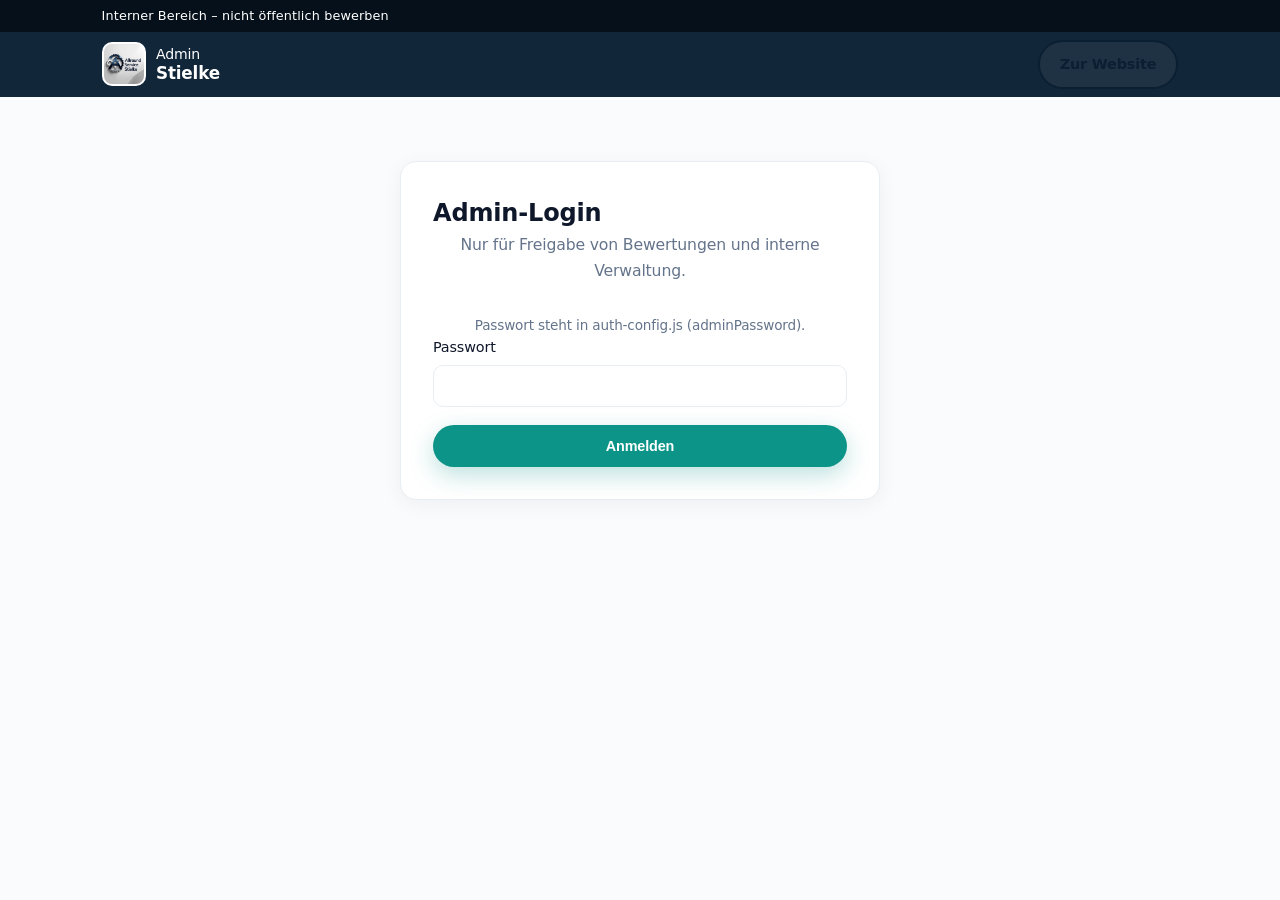
<file: admin.html>
<!DOCTYPE html>
<html lang="de">
<head>
  <meta charset="UTF-8">
<meta http-equiv="Content-Security-Policy" content="upgrade-insecure-requests; default-src 'self'; base-uri 'self'; object-src 'none'; form-action 'self' https://formspree.io; script-src 'self' 'unsafe-inline'; style-src 'self' 'unsafe-inline'; img-src 'self' data: https:; font-src 'self' data:; frame-src https://maps.google.com https://www.google.com; connect-src 'self' https://formspree.io">
  <meta http-equiv="X-Content-Type-Options" content="nosniff">
  <meta name="referrer" content="strict-origin-when-cross-origin">

  <meta name="viewport" content="width=device-width, initial-scale=1.0">
  <meta name="robots" content="noindex, nofollow">
  <title>Admin – Allround Service Stielke</title>
  <link rel="stylesheet" href="styles.css">
  <link rel="icon" href="logo.png" type="image/png">
  <style>
    .auth-wrap { max-width: 480px; margin: 4rem auto; padding: 2rem; }
    .admin-wrap { max-width: 900px; margin: 2rem auto; padding: 1rem; }
    .admin-card { background: #fff; border: 1px solid var(--border); border-radius: 12px; padding: 1.25rem; margin-bottom: 1rem; }
    .admin-card .stars { color: #f59e0b; }
    .admin-actions { display: flex; gap: 0.5rem; flex-wrap: wrap; margin-top: 0.75rem; }
    .hidden { display: none !important; }
    pre.export { background: #0f172a; color: #e2e8f0; padding: 1rem; border-radius: 8px; overflow: auto; font-size: 0.8rem; max-height: 280px; }
    .login-error { color: #dc2626; font-size: 0.9rem; margin-top: 0.5rem; }
  </style>
</head>
<body>
  <div class="top-bar">
    <div class="container"><span>Interner Bereich – nicht öffentlich bewerben</span></div>
  </div>
  <header class="header">
    <div class="container header-inner">
      <a href="index.html" class="logo">
        <img src="logo.png" alt="Logo">
        <span class="logo-text">Admin<br><strong>Stielke</strong></span>
      </a>
      <a href="index.html" class="btn btn-outline" style="color:var(--primary);border-color:var(--primary);">Zur Website</a>
    </div>
  </header>

  <div id="loginView" class="auth-wrap booking-box">
    <h2>Admin-Login</h2>
    <p class="booking-intro">Nur für Freigabe von Bewertungen und interne Verwaltung.</p>
    <p id="adminLoginHint" class="form-note"></p>
    <form id="adminLoginForm" class="booking-form">
      <div class="form-group">
        <label for="adminPass">Passwort</label>
        <input type="password" id="adminPass" required autocomplete="current-password">
      </div>
      <button type="submit" class="btn btn-primary btn-block">Anmelden</button>
      <p id="adminLoginError" class="login-error hidden">Falsches Passwort.</p>
    </form>
  </div>

  <div id="adminView" class="admin-wrap hidden">
    <div style="display:flex;justify-content:space-between;align-items:center;flex-wrap:wrap;gap:1rem;margin-bottom:1.5rem;">
      <h2>Bewertungen freigeben</h2>
      <button type="button" id="adminLogout" class="btn btn-outline" style="color:var(--primary);border-color:var(--primary);">Abmelden</button>
    </div>
    <p>Neue Bewertungen kommen per E-Mail (Formspree). Zusätzlich erscheinen Einträge, die im Browser als „ausstehend“ gespeichert wurden. Nach Freigabe: JSON kopieren und in <code>reviews.json</code> speichern, dann hochladen.</p>

    <h3 style="margin:1.5rem 0 0.75rem;">Ausstehend (dieser Browser)</h3>
    <div id="pendingList"></div>

    <h3 style="margin:1.5rem 0 0.75rem;">Veröffentlicht (dieser Browser + Datei)</h3>
    <div id="publishedList"></div>

    <h3 style="margin:1.5rem 0 0.75rem;">reviews.json exportieren</h3>
    <p class="form-note">Inhalt nach Freigaben kopieren → Datei <code>reviews.json</code> ersetzen → auf Server laden.</p>
    <pre class="export" id="exportJson"></pre>
    <button type="button" id="copyJson" class="btn btn-primary">JSON kopieren</button>
  </div>

  <script src="auth-config.js"></script>
  <script src="admin.js"></script>
</body>
</html>
</file>
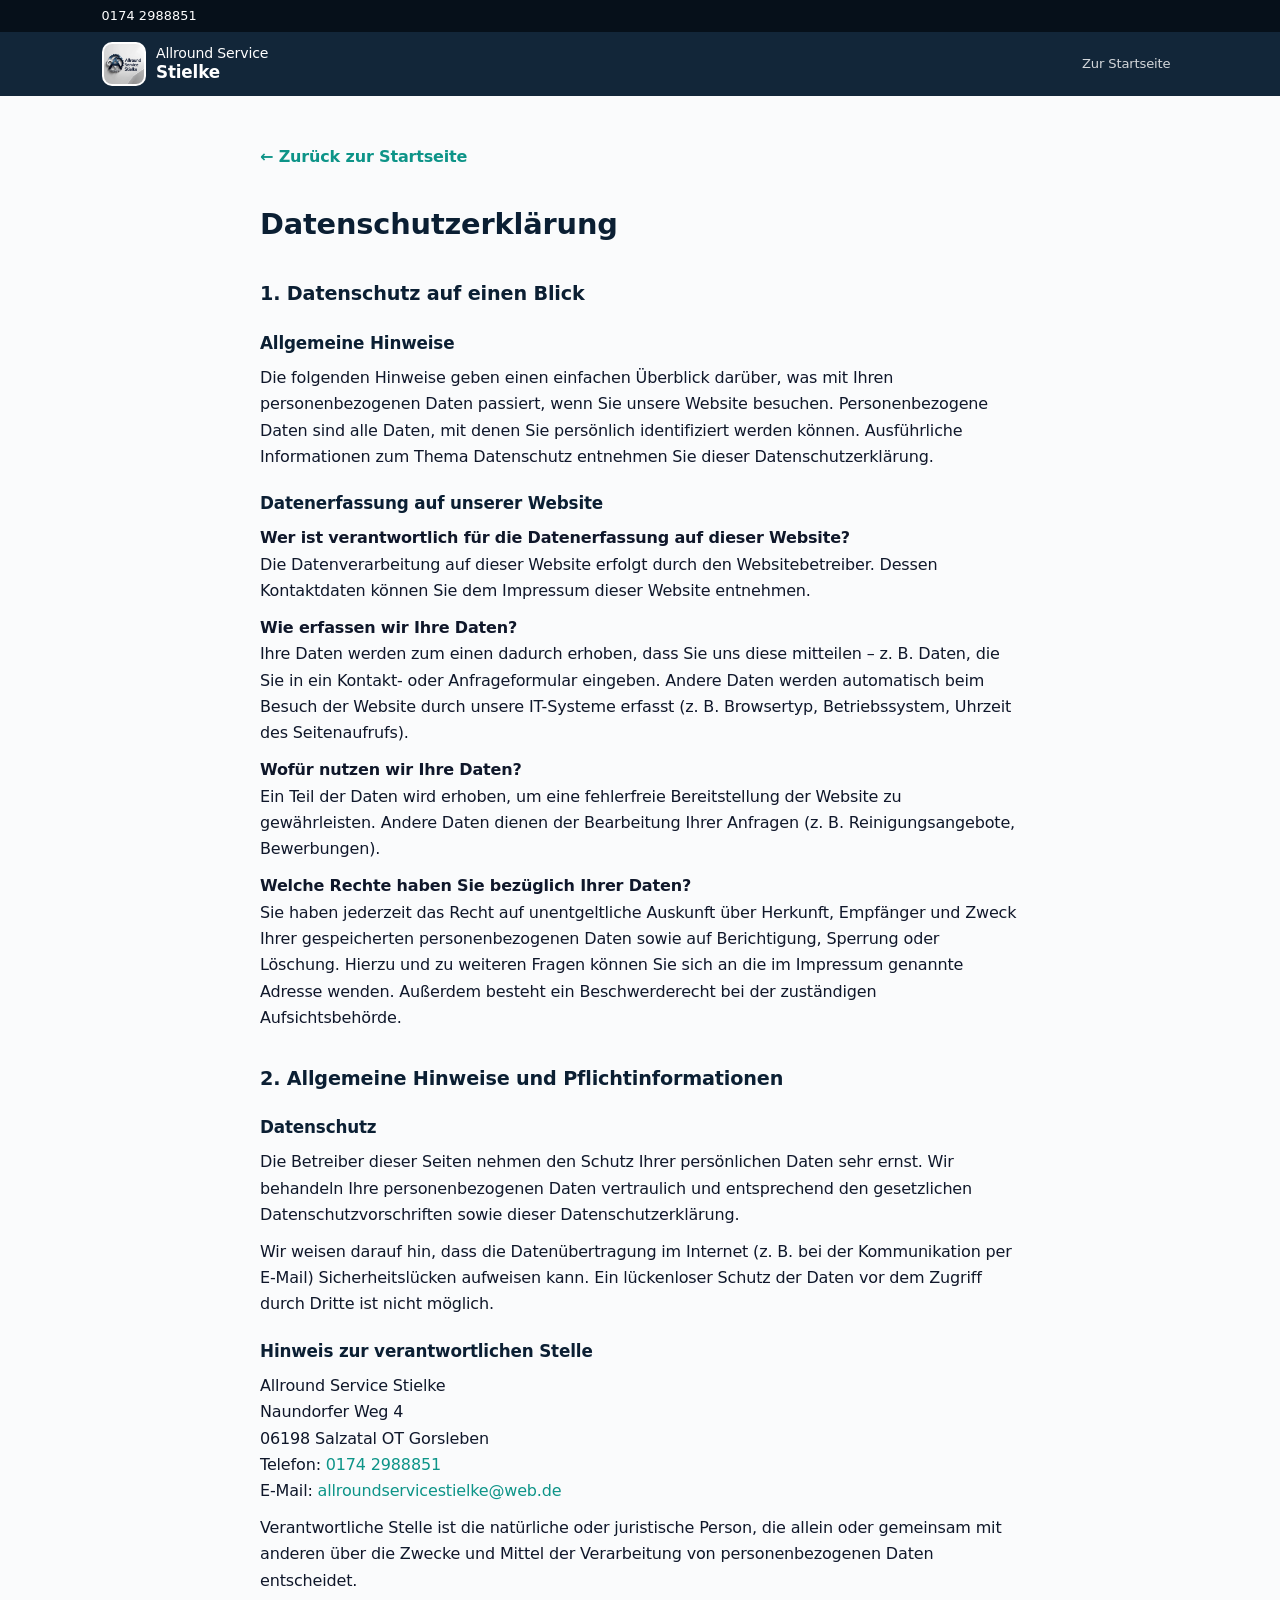
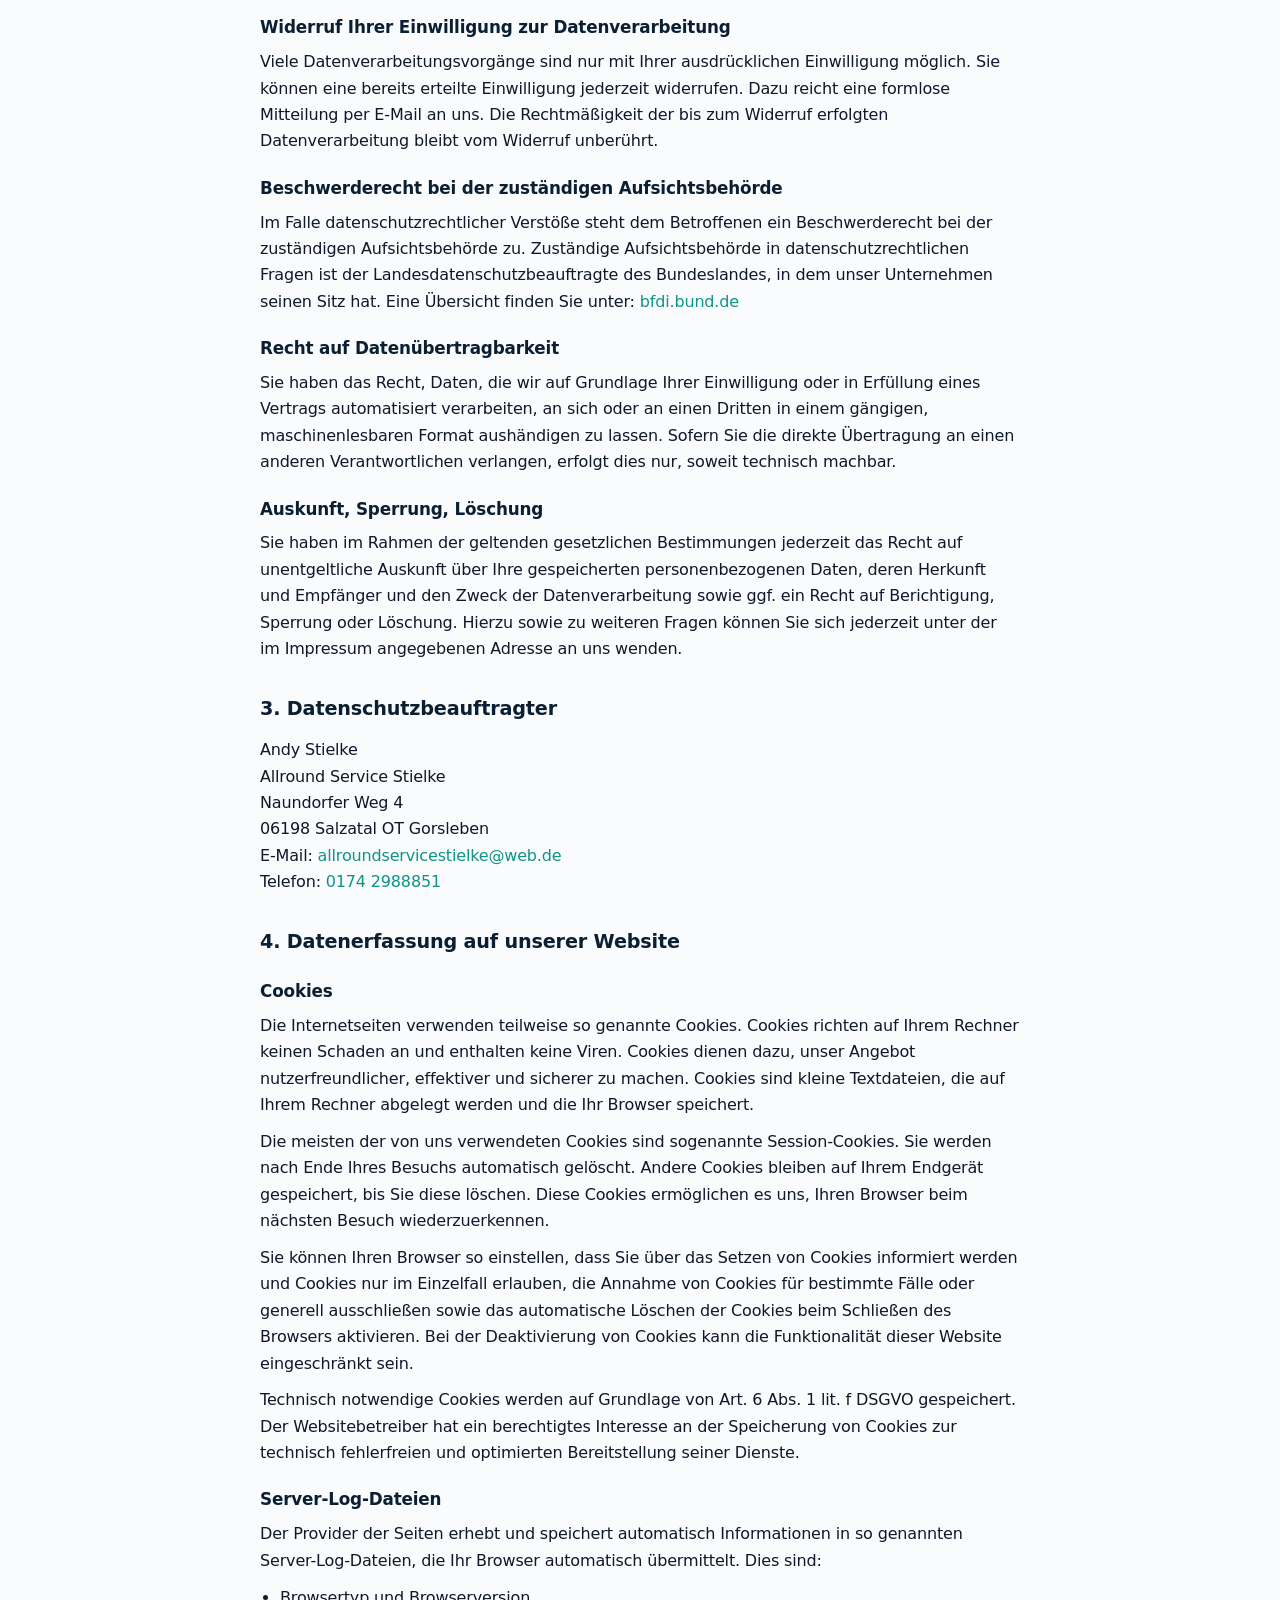
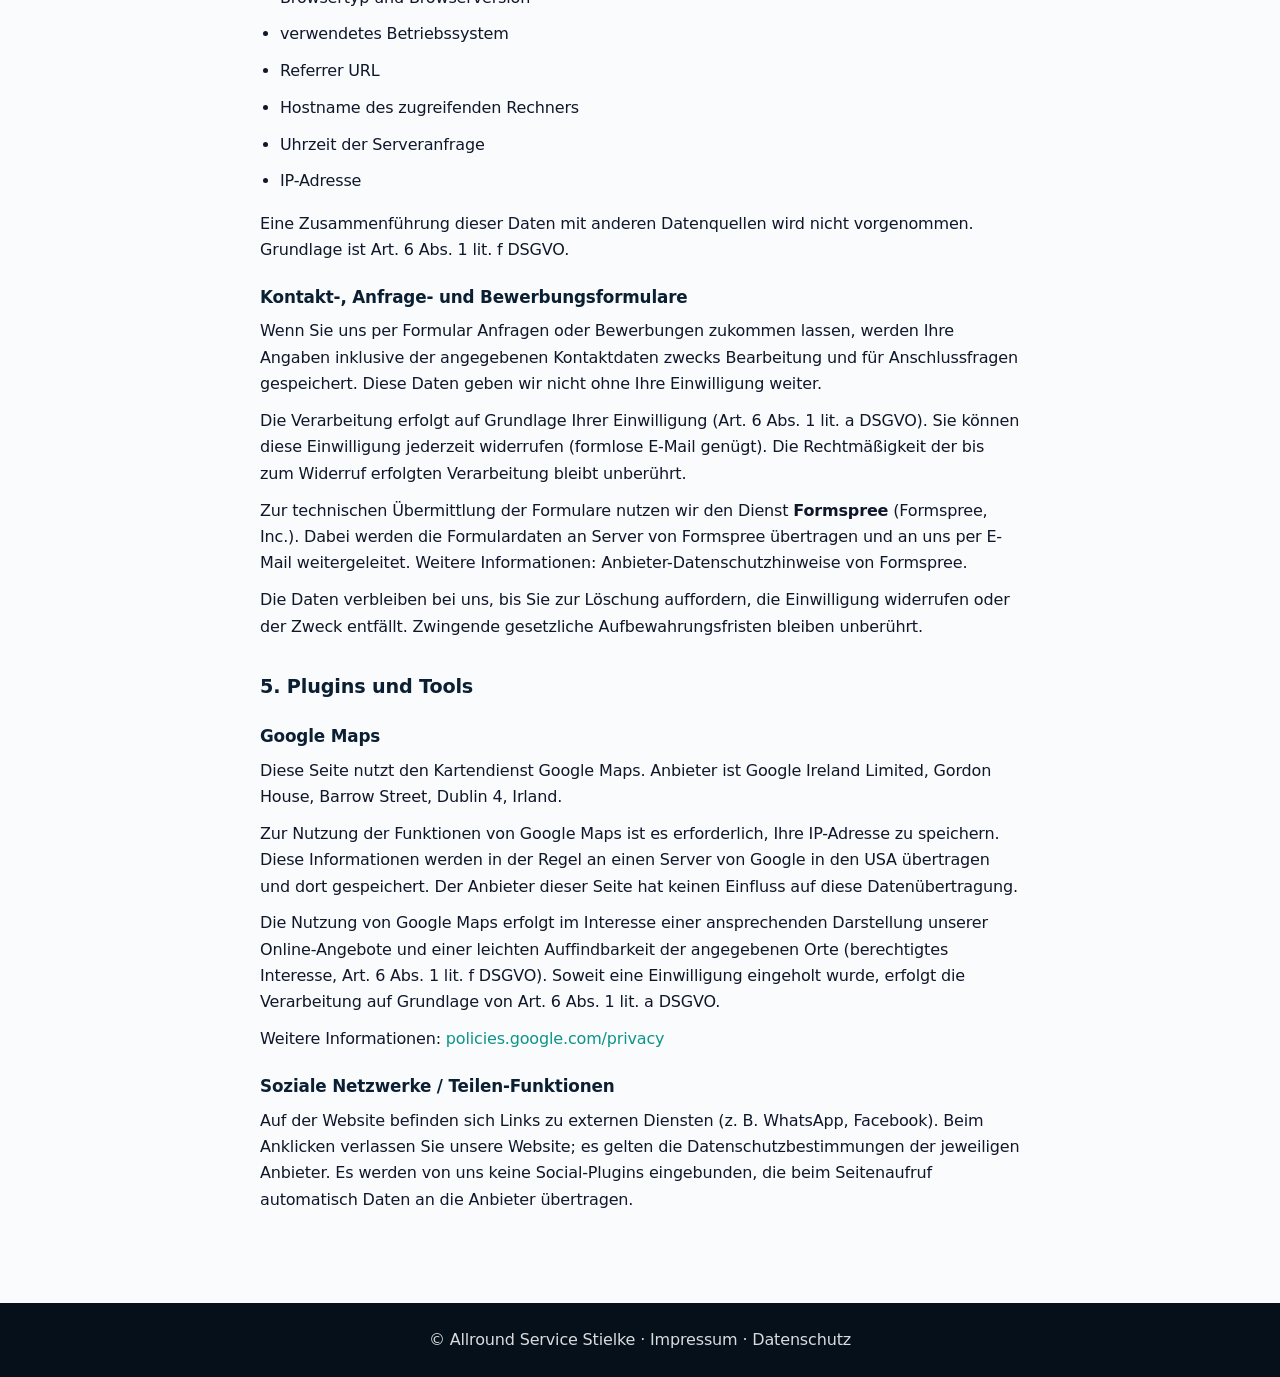
<file: datenschutz.html>
<!DOCTYPE html>
<html lang="de">
<head>
  <meta charset="UTF-8">
  <meta http-equiv="Content-Security-Policy" content="upgrade-insecure-requests; default-src 'self'; base-uri 'self'; object-src 'none'; form-action 'self' https://formspree.io; script-src 'self' 'unsafe-inline'; style-src 'self' 'unsafe-inline'; img-src 'self' data: https:; font-src 'self' data:; frame-src https://maps.google.com https://www.google.com; connect-src 'self' https://formspree.io">
  <meta name="viewport" content="width=device-width, initial-scale=1.0">
  <meta name="description" content="Datenschutzerklärung von Allround Service Stielke – Verarbeitung personenbezogener Daten.">
  <meta name="robots" content="noindex, follow">
  <link rel="canonical" href="https://www.allround-service-stielke.com/datenschutz.html">
  <title>Datenschutz | Allround Service Stielke</title>
  <link rel="stylesheet" href="styles.css">
  <style>
    .legal-content { max-width: 800px; margin: 0 auto; padding: 3rem 1.25rem 5rem; }
    .legal-content h1 { color: var(--primary); margin-bottom: 1.5rem; font-size: 1.8rem; }
    .legal-content h2 { color: var(--primary); margin: 2rem 0 0.75rem; font-size: 1.2rem; }
    .legal-content h3 { color: var(--primary); margin: 1.25rem 0 0.5rem; font-size: 1.05rem; }
    .legal-content p, .legal-content li { margin-bottom: 0.65rem; color: var(--text); line-height: 1.65; }
    .legal-content ul { margin: 0.5rem 0 1rem 1.25rem; list-style: disc; }
    .legal-content a { color: var(--accent); }
    .back-link { display: inline-block; margin-bottom: 2rem; color: var(--accent); font-weight: 600; }
    .back-link:hover { text-decoration: underline; }
  </style>
</head>
<body>
  <div class="top-bar">
    <div class="container"><a href="tel:+491742988851" class="phone-link">0174 2988851</a></div>
  </div>
  <header class="header">
    <div class="container header-inner">
      <a href="index.html" class="logo">
        <img src="logo.png" alt="Allround Service Stielke Logo">
        <span class="logo-text">Allround Service<br><strong>Stielke</strong></span>
      </a>
      <nav class="nav"><a href="index.html" class="nav-link">Zur Startseite</a></nav>
    </div>
  </header>
  <main class="legal-content">
    <a href="index.html" class="back-link">← Zurück zur Startseite</a>
    
    <h1>Datenschutzerklärung</h1>

    <h2>1. Datenschutz auf einen Blick</h2>
    <h3>Allgemeine Hinweise</h3>
    <p>Die folgenden Hinweise geben einen einfachen Überblick darüber, was mit Ihren personenbezogenen Daten passiert, wenn Sie unsere Website besuchen. Personenbezogene Daten sind alle Daten, mit denen Sie persönlich identifiziert werden können. Ausführliche Informationen zum Thema Datenschutz entnehmen Sie dieser Datenschutzerklärung.</p>

    <h3>Datenerfassung auf unserer Website</h3>
    <p><strong>Wer ist verantwortlich für die Datenerfassung auf dieser Website?</strong><br>
    Die Datenverarbeitung auf dieser Website erfolgt durch den Websitebetreiber. Dessen Kontaktdaten können Sie dem Impressum dieser Website entnehmen.</p>

    <p><strong>Wie erfassen wir Ihre Daten?</strong><br>
    Ihre Daten werden zum einen dadurch erhoben, dass Sie uns diese mitteilen – z.&nbsp;B. Daten, die Sie in ein Kontakt- oder Anfrageformular eingeben. Andere Daten werden automatisch beim Besuch der Website durch unsere IT-Systeme erfasst (z.&nbsp;B. Browsertyp, Betriebssystem, Uhrzeit des Seitenaufrufs).</p>

    <p><strong>Wofür nutzen wir Ihre Daten?</strong><br>
    Ein Teil der Daten wird erhoben, um eine fehlerfreie Bereitstellung der Website zu gewährleisten. Andere Daten dienen der Bearbeitung Ihrer Anfragen (z.&nbsp;B. Reinigungsangebote, Bewerbungen).</p>

    <p><strong>Welche Rechte haben Sie bezüglich Ihrer Daten?</strong><br>
    Sie haben jederzeit das Recht auf unentgeltliche Auskunft über Herkunft, Empfänger und Zweck Ihrer gespeicherten personenbezogenen Daten sowie auf Berichtigung, Sperrung oder Löschung. Hierzu und zu weiteren Fragen können Sie sich an die im Impressum genannte Adresse wenden. Außerdem besteht ein Beschwerderecht bei der zuständigen Aufsichtsbehörde.</p>

    <h2>2. Allgemeine Hinweise und Pflichtinformationen</h2>
    <h3>Datenschutz</h3>
    <p>Die Betreiber dieser Seiten nehmen den Schutz Ihrer persönlichen Daten sehr ernst. Wir behandeln Ihre personenbezogenen Daten vertraulich und entsprechend den gesetzlichen Datenschutzvorschriften sowie dieser Datenschutzerklärung.</p>
    <p>Wir weisen darauf hin, dass die Datenübertragung im Internet (z.&nbsp;B. bei der Kommunikation per E-Mail) Sicherheitslücken aufweisen kann. Ein lückenloser Schutz der Daten vor dem Zugriff durch Dritte ist nicht möglich.</p>

    <h3>Hinweis zur verantwortlichen Stelle</h3>
    <p>
      Allround Service Stielke<br>
      Naundorfer Weg 4<br>
      06198 Salzatal OT Gorsleben<br>
      Telefon: <a href="tel:+491742988851">0174 2988851</a><br>
      E-Mail: <a href="mailto:allroundservicestielke@web.de">allroundservicestielke@web.de</a>
    </p>
    <p>Verantwortliche Stelle ist die natürliche oder juristische Person, die allein oder gemeinsam mit anderen über die Zwecke und Mittel der Verarbeitung von personenbezogenen Daten entscheidet.</p>

    <h3>Widerruf Ihrer Einwilligung zur Datenverarbeitung</h3>
    <p>Viele Datenverarbeitungsvorgänge sind nur mit Ihrer ausdrücklichen Einwilligung möglich. Sie können eine bereits erteilte Einwilligung jederzeit widerrufen. Dazu reicht eine formlose Mitteilung per E-Mail an uns. Die Rechtmäßigkeit der bis zum Widerruf erfolgten Datenverarbeitung bleibt vom Widerruf unberührt.</p>

    <h3>Beschwerderecht bei der zuständigen Aufsichtsbehörde</h3>
    <p>Im Falle datenschutzrechtlicher Verstöße steht dem Betroffenen ein Beschwerderecht bei der zuständigen Aufsichtsbehörde zu. Zuständige Aufsichtsbehörde in datenschutzrechtlichen Fragen ist der Landesdatenschutzbeauftragte des Bundeslandes, in dem unser Unternehmen seinen Sitz hat. Eine Übersicht finden Sie unter:
      <a href="https://www.bfdi.bund.de/DE/Service/Anschriften/Laender/Laender-node.html" target="_blank" rel="noopener">bfdi.bund.de</a>
    </p>

    <h3>Recht auf Datenübertragbarkeit</h3>
    <p>Sie haben das Recht, Daten, die wir auf Grundlage Ihrer Einwilligung oder in Erfüllung eines Vertrags automatisiert verarbeiten, an sich oder an einen Dritten in einem gängigen, maschinenlesbaren Format aushändigen zu lassen. Sofern Sie die direkte Übertragung an einen anderen Verantwortlichen verlangen, erfolgt dies nur, soweit technisch machbar.</p>

    <h3>Auskunft, Sperrung, Löschung</h3>
    <p>Sie haben im Rahmen der geltenden gesetzlichen Bestimmungen jederzeit das Recht auf unentgeltliche Auskunft über Ihre gespeicherten personenbezogenen Daten, deren Herkunft und Empfänger und den Zweck der Datenverarbeitung sowie ggf. ein Recht auf Berichtigung, Sperrung oder Löschung. Hierzu sowie zu weiteren Fragen können Sie sich jederzeit unter der im Impressum angegebenen Adresse an uns wenden.</p>

    <h2>3. Datenschutzbeauftragter</h2>
    <p>
      Andy Stielke<br>
      Allround Service Stielke<br>
      Naundorfer Weg 4<br>
      06198 Salzatal OT Gorsleben<br>
      E-Mail: <a href="mailto:allroundservicestielke@web.de">allroundservicestielke@web.de</a><br>
      Telefon: <a href="tel:+491742988851">0174 2988851</a>
    </p>

    <h2>4. Datenerfassung auf unserer Website</h2>
    <h3>Cookies</h3>
    <p>Die Internetseiten verwenden teilweise so genannte Cookies. Cookies richten auf Ihrem Rechner keinen Schaden an und enthalten keine Viren. Cookies dienen dazu, unser Angebot nutzerfreundlicher, effektiver und sicherer zu machen. Cookies sind kleine Textdateien, die auf Ihrem Rechner abgelegt werden und die Ihr Browser speichert.</p>
    <p>Die meisten der von uns verwendeten Cookies sind sogenannte Session-Cookies. Sie werden nach Ende Ihres Besuchs automatisch gelöscht. Andere Cookies bleiben auf Ihrem Endgerät gespeichert, bis Sie diese löschen. Diese Cookies ermöglichen es uns, Ihren Browser beim nächsten Besuch wiederzuerkennen.</p>
    <p>Sie können Ihren Browser so einstellen, dass Sie über das Setzen von Cookies informiert werden und Cookies nur im Einzelfall erlauben, die Annahme von Cookies für bestimmte Fälle oder generell ausschließen sowie das automatische Löschen der Cookies beim Schließen des Browsers aktivieren. Bei der Deaktivierung von Cookies kann die Funktionalität dieser Website eingeschränkt sein.</p>
    <p>Technisch notwendige Cookies werden auf Grundlage von Art. 6 Abs. 1 lit. f DSGVO gespeichert. Der Websitebetreiber hat ein berechtigtes Interesse an der Speicherung von Cookies zur technisch fehlerfreien und optimierten Bereitstellung seiner Dienste.</p>

    <h3>Server-Log-Dateien</h3>
    <p>Der Provider der Seiten erhebt und speichert automatisch Informationen in so genannten Server-Log-Dateien, die Ihr Browser automatisch übermittelt. Dies sind:</p>
    <ul>
      <li>Browsertyp und Browserversion</li>
      <li>verwendetes Betriebssystem</li>
      <li>Referrer URL</li>
      <li>Hostname des zugreifenden Rechners</li>
      <li>Uhrzeit der Serveranfrage</li>
      <li>IP-Adresse</li>
    </ul>
    <p>Eine Zusammenführung dieser Daten mit anderen Datenquellen wird nicht vorgenommen. Grundlage ist Art. 6 Abs. 1 lit. f DSGVO.</p>

    <h3>Kontakt-, Anfrage- und Bewerbungsformulare</h3>
    <p>Wenn Sie uns per Formular Anfragen oder Bewerbungen zukommen lassen, werden Ihre Angaben inklusive der angegebenen Kontaktdaten zwecks Bearbeitung und für Anschlussfragen gespeichert. Diese Daten geben wir nicht ohne Ihre Einwilligung weiter.</p>
    <p>Die Verarbeitung erfolgt auf Grundlage Ihrer Einwilligung (Art. 6 Abs. 1 lit. a DSGVO). Sie können diese Einwilligung jederzeit widerrufen (formlose E-Mail genügt). Die Rechtmäßigkeit der bis zum Widerruf erfolgten Verarbeitung bleibt unberührt.</p>
    <p>Zur technischen Übermittlung der Formulare nutzen wir den Dienst <strong>Formspree</strong> (Formspree, Inc.). Dabei werden die Formulardaten an Server von Formspree übertragen und an uns per E-Mail weitergeleitet. Weitere Informationen: Anbieter-Datenschutzhinweise von Formspree.</p>
    <p>Die Daten verbleiben bei uns, bis Sie zur Löschung auffordern, die Einwilligung widerrufen oder der Zweck entfällt. Zwingende gesetzliche Aufbewahrungsfristen bleiben unberührt.</p>

    <h2>5. Plugins und Tools</h2>
    <h3>Google Maps</h3>
    <p>Diese Seite nutzt den Kartendienst Google Maps. Anbieter ist Google Ireland Limited, Gordon House, Barrow Street, Dublin 4, Irland.</p>
    <p>Zur Nutzung der Funktionen von Google Maps ist es erforderlich, Ihre IP-Adresse zu speichern. Diese Informationen werden in der Regel an einen Server von Google in den USA übertragen und dort gespeichert. Der Anbieter dieser Seite hat keinen Einfluss auf diese Datenübertragung.</p>
    <p>Die Nutzung von Google Maps erfolgt im Interesse einer ansprechenden Darstellung unserer Online-Angebote und einer leichten Auffindbarkeit der angegebenen Orte (berechtigtes Interesse, Art. 6 Abs. 1 lit. f DSGVO). Soweit eine Einwilligung eingeholt wurde, erfolgt die Verarbeitung auf Grundlage von Art. 6 Abs. 1 lit. a DSGVO.</p>
    <p>Weitere Informationen: <a href="https://policies.google.com/privacy?hl=de" target="_blank" rel="noopener">policies.google.com/privacy</a></p>

    <h3>Soziale Netzwerke / Teilen-Funktionen</h3>
    <p>Auf der Website befinden sich Links zu externen Diensten (z.&nbsp;B. WhatsApp, Facebook). Beim Anklicken verlassen Sie unsere Website; es gelten die Datenschutzbestimmungen der jeweiligen Anbieter. Es werden von uns keine Social-Plugins eingebunden, die beim Seitenaufruf automatisch Daten an die Anbieter übertragen.</p>

  </main>
  <footer class="footer" style="padding:1.5rem 0;text-align:center;">
    <div class="container">
      <p>&copy; Allround Service Stielke · <a href="impressum.html">Impressum</a> · <a href="datenschutz.html">Datenschutz</a></p>
    </div>
  </footer>
</body>
</html>
</file>
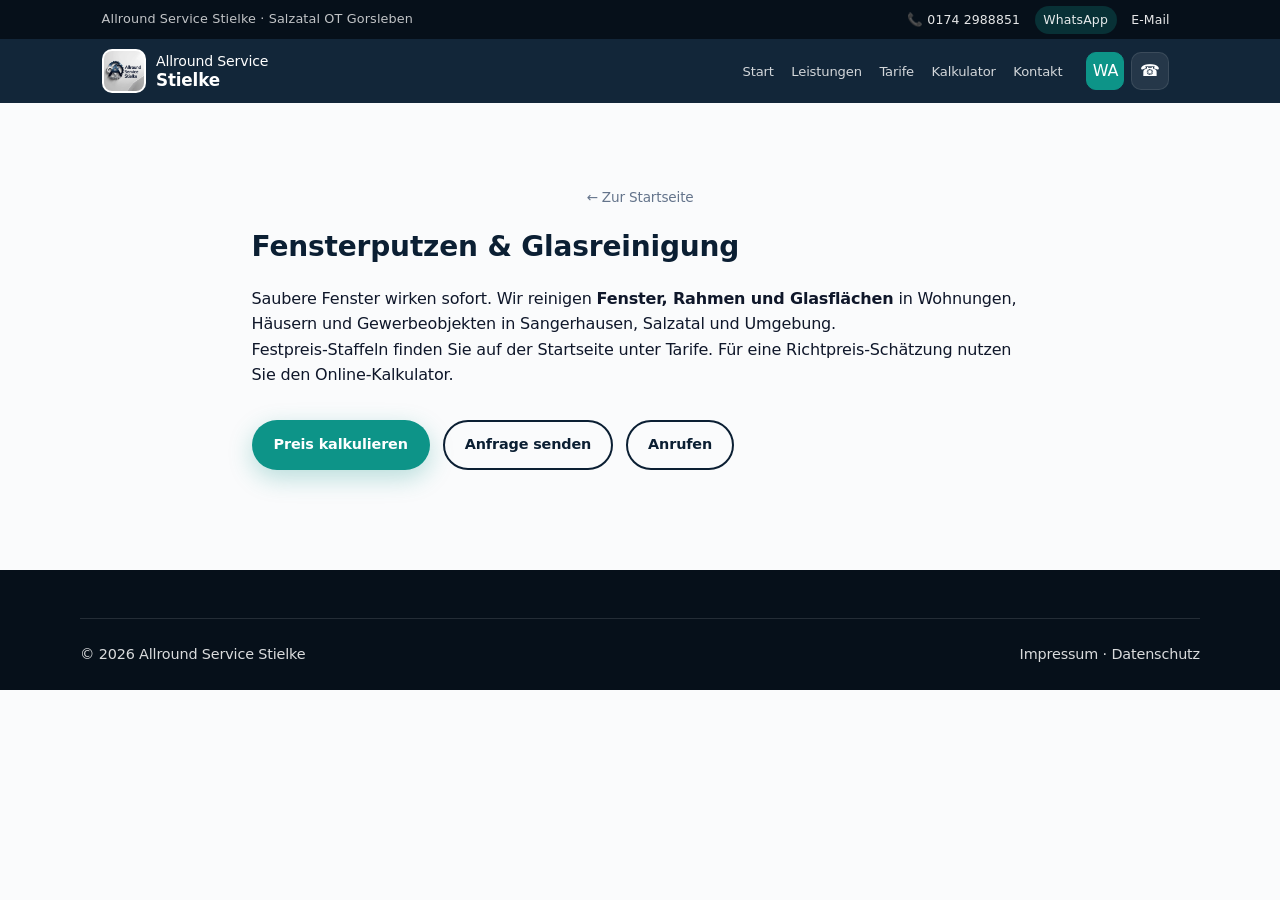
<file: fensterputzen.html>
<!DOCTYPE html>
<html lang="de">
<head>
  <meta charset="UTF-8">
<meta http-equiv="Content-Security-Policy" content="upgrade-insecure-requests; default-src 'self'; base-uri 'self'; object-src 'none'; form-action 'self' https://formspree.io; script-src 'self' 'unsafe-inline'; style-src 'self' 'unsafe-inline'; img-src 'self' data: https:; font-src 'self' data:; frame-src https://maps.google.com https://www.google.com; connect-src 'self' https://formspree.io">
  <meta http-equiv="X-Content-Type-Options" content="nosniff">
  <meta name="referrer" content="strict-origin-when-cross-origin">
  <meta name="viewport" content="width=device-width, initial-scale=1.0">
  <title>Fensterputzen Sangerhausen & Salzatal | Glasreinigung | Allround Service Stielke</title>
  <meta name="description" content="Fensterputzen und Glasreinigung in Sangerhausen und Salzatal – inkl. Rahmen, Festpreise ab 29 €. Professionell und termintreu.">
  <meta name="robots" content="index, follow">
  <link rel="canonical" href="https://www.allround-service-stielke.com/fensterputzen.html">
  <meta property="og:title" content="Fensterputzen Sangerhausen & Salzatal | Glasreinigung | Allround Service Stielke">
  <meta property="og:description" content="Fensterputzen und Glasreinigung in Sangerhausen und Salzatal – inkl. Rahmen, Festpreise ab 29 €. Professionell und termintreu.">
  <meta property="og:url" content="https://www.allround-service-stielke.com/fensterputzen.html">
  <meta property="og:type" content="website">
  <meta property="og:locale" content="de_DE">
  <link rel="stylesheet" href="styles.css">
  <link rel="icon" href="logo.png" type="image/png">
  <script type="application/ld+json">
  {
    "@context": "https://schema.org",
    "@type": "Service",
    "name": "Fensterputzen & Glasreinigung",
    "provider": {
      "@type": "CleaningService",
      "name": "Allround Service Stielke",
      "url": "https://www.allround-service-stielke.com/",
      "telephone": "+491742988851",
      "address": {
        "@type": "PostalAddress",
        "streetAddress": "Naundorfer Weg 4",
        "addressLocality": "Salzatal OT Gorsleben",
        "postalCode": "06198",
        "addressCountry": "DE"
      }
    },
    "areaServed": ["Sangerhausen", "Salzatal", "Sachsen-Anhalt"],
    "url": "https://www.allround-service-stielke.com/fensterputzen.html"
  }
  </script>
</head>
<body>
  <div class="top-bar">
    <div class="container top-bar-inner">
      <span class="top-bar-tagline">Allround Service Stielke · Salzatal OT Gorsleben</span>
      <div class="top-bar-actions">
        <a href="tel:+491742988851" class="top-action" title="Anrufen">📞 0174 2988851</a>
        <a href="https://wa.me/491742988851" class="top-action top-wa" target="_blank" rel="noopener">WhatsApp</a>
        <a href="mailto:allroundservicestielke@web.de" class="top-action">E-Mail</a>
      </div>
    </div>
  </div>
  <header class="header">
    <div class="container header-inner">
      <a href="index.html" class="logo">
        <img src="logo.png" alt="Allround Service Stielke">
        <span class="logo-text">Allround Service<br><strong>Stielke</strong></span>
      </a>
      <nav class="nav" id="mainNav">
        <a href="index.html" class="nav-link">Start</a>
        <a href="index.html#leistungen" class="nav-link">Leistungen</a>
        <a href="index.html#tarife" class="nav-link">Tarife</a>
        <a href="index.html#kalkulator" class="nav-link">Kalkulator</a>
        <a href="index.html#kontakt" class="nav-link">Kontakt</a>
      </nav>
      <div class="header-actions">
        <a href="https://wa.me/491742988851" class="header-btn header-btn-wa" target="_blank" rel="noopener" aria-label="WhatsApp">WA</a>
        <a href="tel:+491742988851" class="header-btn" aria-label="Anrufen">☎</a>
      </div>
      <button class="burger" id="burger" aria-label="Menü"><span></span><span></span><span></span></button>
    </div>
  </header>

  <section class="section">
    <div class="container" style="max-width:820px;">
      <p class="form-note" style="margin-bottom:1rem;"><a href="index.html">← Zur Startseite</a></p>
      <h1 style="color:var(--primary);font-size:1.75rem;margin-bottom:1rem;">Fensterputzen & Glasreinigung</h1>
      
      <p>Saubere Fenster wirken sofort. Wir reinigen <strong>Fenster, Rahmen und Glasflächen</strong> in Wohnungen, Häusern und Gewerbeobjekten in Sangerhausen, Salzatal und Umgebung.</p>
      <p>Festpreis-Staffeln finden Sie auf der Startseite unter Tarife. Für eine Richtpreis-Schätzung nutzen Sie den <a href="index.html#kalkulator">Online-Kalkulator</a>.</p>
        
      <p style="margin-top:2rem;">
        <a href="index.html#kalkulator" class="btn btn-primary">Preis kalkulieren</a>
        <a href="index.html#buchung" class="btn btn-outline" style="color:var(--primary);border-color:var(--primary);margin-left:0.5rem;">Anfrage senden</a>
        <a href="tel:+491742988851" class="btn btn-outline" style="color:var(--primary);border-color:var(--primary);margin-left:0.5rem;">Anrufen</a>
      </p>
    </div>
  </section>

  <footer class="footer" style="margin-top:2rem;">
    <div class="container footer-bottom" style="padding:1.5rem 0;display:flex;flex-wrap:wrap;gap:1rem;justify-content:space-between;">
      <span>© 2026 Allround Service Stielke</span>
      <span>
        <a href="impressum.html">Impressum</a> ·
        <a href="datenschutz.html">Datenschutz</a>
      </span>
    </div>
  </footer>
  <script src="script.js"></script>
</body>
</html>
</file>
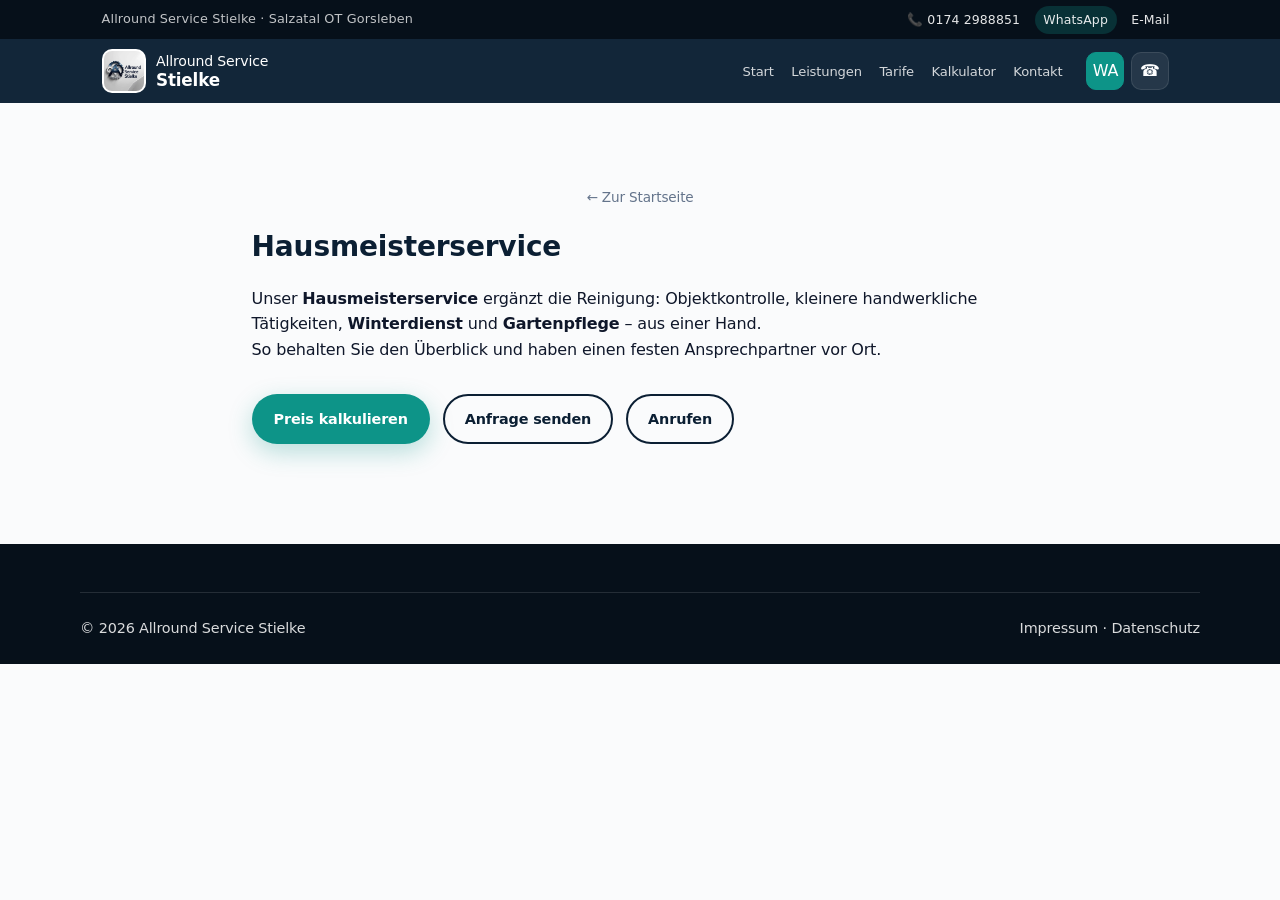
<file: hausmeisterservice.html>
<!DOCTYPE html>
<html lang="de">
<head>
  <meta charset="UTF-8">
<meta http-equiv="Content-Security-Policy" content="upgrade-insecure-requests; default-src 'self'; base-uri 'self'; object-src 'none'; form-action 'self' https://formspree.io; script-src 'self' 'unsafe-inline'; style-src 'self' 'unsafe-inline'; img-src 'self' data: https:; font-src 'self' data:; frame-src https://maps.google.com https://www.google.com; connect-src 'self' https://formspree.io">
  <meta http-equiv="X-Content-Type-Options" content="nosniff">
  <meta name="referrer" content="strict-origin-when-cross-origin">
  <meta name="viewport" content="width=device-width, initial-scale=1.0">
  <title>Hausmeisterservice Sangerhausen & Salzatal | Allround Service Stielke</title>
  <meta name="description" content="Hausmeisterdienst in Sangerhausen und Salzatal: Objektbetreuung, kleinere Reparaturen, Winterdienst und Gartenpflege.">
  <meta name="robots" content="index, follow">
  <link rel="canonical" href="https://www.allround-service-stielke.com/hausmeisterservice.html">
  <meta property="og:title" content="Hausmeisterservice Sangerhausen & Salzatal | Allround Service Stielke">
  <meta property="og:description" content="Hausmeisterdienst in Sangerhausen und Salzatal: Objektbetreuung, kleinere Reparaturen, Winterdienst und Gartenpflege.">
  <meta property="og:url" content="https://www.allround-service-stielke.com/hausmeisterservice.html">
  <meta property="og:type" content="website">
  <meta property="og:locale" content="de_DE">
  <link rel="stylesheet" href="styles.css">
  <link rel="icon" href="logo.png" type="image/png">
  <script type="application/ld+json">
  {
    "@context": "https://schema.org",
    "@type": "Service",
    "name": "Hausmeisterservice",
    "provider": {
      "@type": "CleaningService",
      "name": "Allround Service Stielke",
      "url": "https://www.allround-service-stielke.com/",
      "telephone": "+491742988851",
      "address": {
        "@type": "PostalAddress",
        "streetAddress": "Naundorfer Weg 4",
        "addressLocality": "Salzatal OT Gorsleben",
        "postalCode": "06198",
        "addressCountry": "DE"
      }
    },
    "areaServed": ["Sangerhausen", "Salzatal", "Sachsen-Anhalt"],
    "url": "https://www.allround-service-stielke.com/hausmeisterservice.html"
  }
  </script>
</head>
<body>
  <div class="top-bar">
    <div class="container top-bar-inner">
      <span class="top-bar-tagline">Allround Service Stielke · Salzatal OT Gorsleben</span>
      <div class="top-bar-actions">
        <a href="tel:+491742988851" class="top-action" title="Anrufen">📞 0174 2988851</a>
        <a href="https://wa.me/491742988851" class="top-action top-wa" target="_blank" rel="noopener">WhatsApp</a>
        <a href="mailto:allroundservicestielke@web.de" class="top-action">E-Mail</a>
      </div>
    </div>
  </div>
  <header class="header">
    <div class="container header-inner">
      <a href="index.html" class="logo">
        <img src="logo.png" alt="Allround Service Stielke">
        <span class="logo-text">Allround Service<br><strong>Stielke</strong></span>
      </a>
      <nav class="nav" id="mainNav">
        <a href="index.html" class="nav-link">Start</a>
        <a href="index.html#leistungen" class="nav-link">Leistungen</a>
        <a href="index.html#tarife" class="nav-link">Tarife</a>
        <a href="index.html#kalkulator" class="nav-link">Kalkulator</a>
        <a href="index.html#kontakt" class="nav-link">Kontakt</a>
      </nav>
      <div class="header-actions">
        <a href="https://wa.me/491742988851" class="header-btn header-btn-wa" target="_blank" rel="noopener" aria-label="WhatsApp">WA</a>
        <a href="tel:+491742988851" class="header-btn" aria-label="Anrufen">☎</a>
      </div>
      <button class="burger" id="burger" aria-label="Menü"><span></span><span></span><span></span></button>
    </div>
  </header>

  <section class="section">
    <div class="container" style="max-width:820px;">
      <p class="form-note" style="margin-bottom:1rem;"><a href="index.html">← Zur Startseite</a></p>
      <h1 style="color:var(--primary);font-size:1.75rem;margin-bottom:1rem;">Hausmeisterservice</h1>
      
      <p>Unser <strong>Hausmeisterservice</strong> ergänzt die Reinigung: Objektkontrolle, kleinere handwerkliche Tätigkeiten, <strong>Winterdienst</strong> und <strong>Gartenpflege</strong> – aus einer Hand.</p>
      <p>So behalten Sie den Überblick und haben einen festen Ansprechpartner vor Ort.</p>
        
      <p style="margin-top:2rem;">
        <a href="index.html#kalkulator" class="btn btn-primary">Preis kalkulieren</a>
        <a href="index.html#buchung" class="btn btn-outline" style="color:var(--primary);border-color:var(--primary);margin-left:0.5rem;">Anfrage senden</a>
        <a href="tel:+491742988851" class="btn btn-outline" style="color:var(--primary);border-color:var(--primary);margin-left:0.5rem;">Anrufen</a>
      </p>
    </div>
  </section>

  <footer class="footer" style="margin-top:2rem;">
    <div class="container footer-bottom" style="padding:1.5rem 0;display:flex;flex-wrap:wrap;gap:1rem;justify-content:space-between;">
      <span>© 2026 Allround Service Stielke</span>
      <span>
        <a href="impressum.html">Impressum</a> ·
        <a href="datenschutz.html">Datenschutz</a>
      </span>
    </div>
  </footer>
  <script src="script.js"></script>
</body>
</html>
</file>
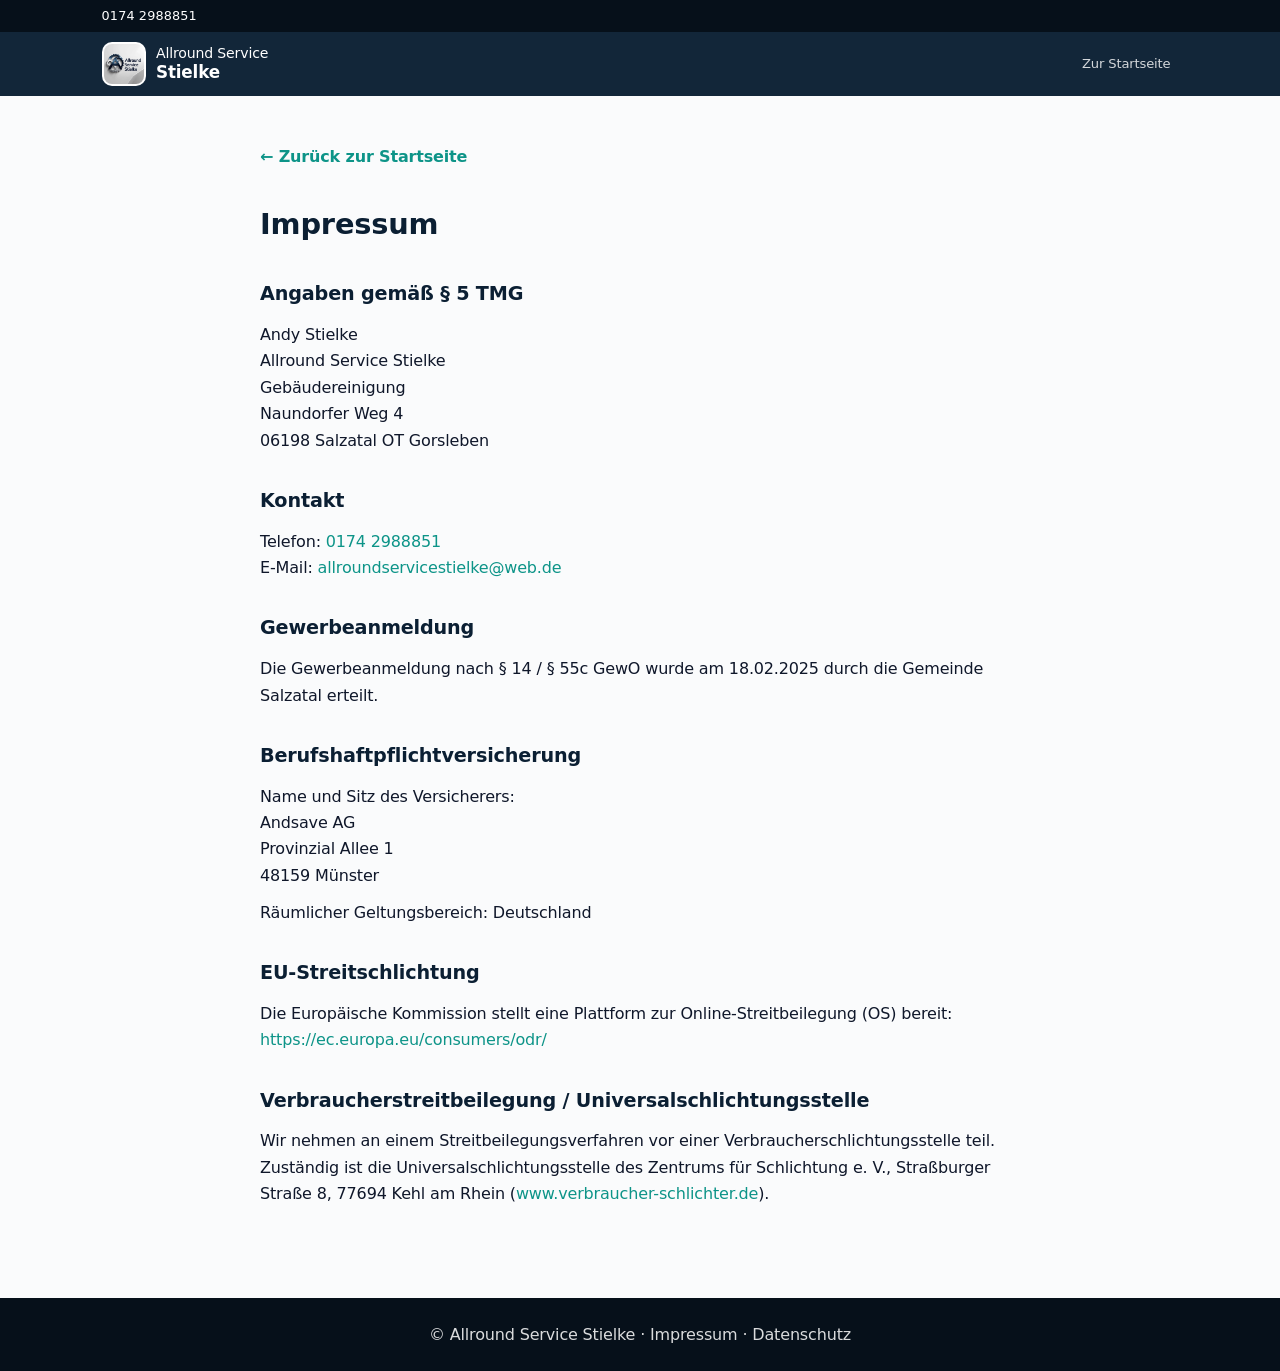
<file: impressum.html>
<!DOCTYPE html>
<html lang="de">
<head>
  <meta charset="UTF-8">
  <meta http-equiv="Content-Security-Policy" content="upgrade-insecure-requests; default-src 'self'; base-uri 'self'; object-src 'none'; form-action 'self' https://formspree.io; script-src 'self' 'unsafe-inline'; style-src 'self' 'unsafe-inline'; img-src 'self' data: https:; font-src 'self' data:; frame-src https://maps.google.com https://www.google.com; connect-src 'self' https://formspree.io">
  <meta name="viewport" content="width=device-width, initial-scale=1.0">
  <meta name="description" content="Impressum und Anbieterkennzeichnung von Allround Service Stielke, Salzatal OT Gorsleben.">
  <meta name="robots" content="noindex, follow">
  <link rel="canonical" href="https://www.allround-service-stielke.com/impressum.html">
  <title>Impressum | Allround Service Stielke</title>
  <link rel="stylesheet" href="styles.css">
  <style>
    .legal-content { max-width: 800px; margin: 0 auto; padding: 3rem 1.25rem 5rem; }
    .legal-content h1 { color: var(--primary); margin-bottom: 1.5rem; font-size: 1.8rem; }
    .legal-content h2 { color: var(--primary); margin: 2rem 0 0.75rem; font-size: 1.2rem; }
    .legal-content h3 { color: var(--primary); margin: 1.25rem 0 0.5rem; font-size: 1.05rem; }
    .legal-content p, .legal-content li { margin-bottom: 0.65rem; color: var(--text); line-height: 1.65; }
    .legal-content ul { margin: 0.5rem 0 1rem 1.25rem; list-style: disc; }
    .legal-content a { color: var(--accent); }
    .back-link { display: inline-block; margin-bottom: 2rem; color: var(--accent); font-weight: 600; }
    .back-link:hover { text-decoration: underline; }
  </style>
</head>
<body>
  <div class="top-bar">
    <div class="container"><a href="tel:+491742988851" class="phone-link">0174 2988851</a></div>
  </div>
  <header class="header">
    <div class="container header-inner">
      <a href="index.html" class="logo">
        <img src="logo.png" alt="Allround Service Stielke Logo">
        <span class="logo-text">Allround Service<br><strong>Stielke</strong></span>
      </a>
      <nav class="nav"><a href="index.html" class="nav-link">Zur Startseite</a></nav>
    </div>
  </header>
  <main class="legal-content">
    <a href="index.html" class="back-link">← Zurück zur Startseite</a>
    
    <h1>Impressum</h1>

    <h2>Angaben gemäß § 5 TMG</h2>
    <p>
      Andy Stielke<br>
      Allround Service Stielke<br>
      Gebäudereinigung<br>
      Naundorfer Weg 4<br>
      06198 Salzatal OT Gorsleben
    </p>

    <h2>Kontakt</h2>
    <p>
      Telefon: <a href="tel:+491742988851">0174 2988851</a><br>
      E-Mail: <a href="mailto:allroundservicestielke@web.de">allroundservicestielke@web.de</a>
    </p>

    <h2>Gewerbeanmeldung</h2>
    <p>Die Gewerbeanmeldung nach § 14 / § 55c GewO wurde am 18.02.2025 durch die Gemeinde Salzatal erteilt.</p>

    <h2>Berufshaftpflichtversicherung</h2>
    <p>
      Name und Sitz des Versicherers:<br>
      Andsave AG<br>
      Provinzial Allee 1<br>
      48159 Münster
    </p>
    <p>Räumlicher Geltungsbereich: Deutschland</p>

    <h2>EU-Streitschlichtung</h2>
    <p>Die Europäische Kommission stellt eine Plattform zur Online-Streitbeilegung (OS) bereit:
      <a href="https://ec.europa.eu/consumers/odr/" target="_blank" rel="noopener">https://ec.europa.eu/consumers/odr/</a>
    </p>

    <h2>Verbraucherstreitbeilegung / Universalschlichtungsstelle</h2>
    <p>
      Wir nehmen an einem Streitbeilegungsverfahren vor einer Verbraucherschlichtungsstelle teil.
      Zuständig ist die Universalschlichtungsstelle des Zentrums für Schlichtung e. V.,
      Straßburger Straße 8, 77694 Kehl am Rhein
      (<a href="https://www.verbraucher-schlichter.de" target="_blank" rel="noopener">www.verbraucher-schlichter.de</a>).
    </p>

  </main>
  <footer class="footer" style="padding:1.5rem 0;text-align:center;">
    <div class="container">
      <p>&copy; Allround Service Stielke · <a href="impressum.html">Impressum</a> · <a href="datenschutz.html">Datenschutz</a></p>
    </div>
  </footer>
</body>
</html>
</file>
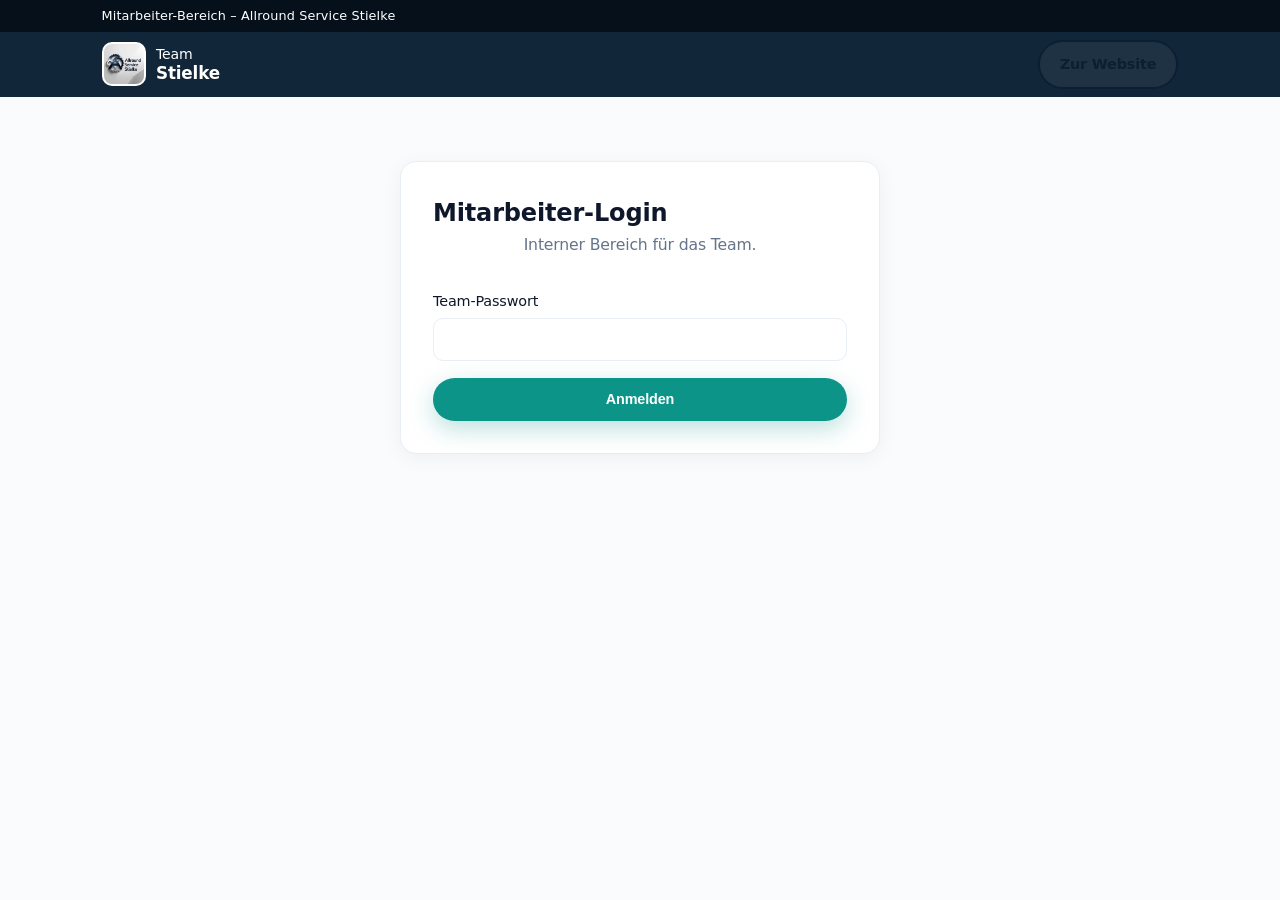
<file: mitarbeiter.html>
<!DOCTYPE html>
<html lang="de">
<head>
  <meta charset="UTF-8">
<meta http-equiv="Content-Security-Policy" content="upgrade-insecure-requests; default-src 'self'; base-uri 'self'; object-src 'none'; form-action 'self' https://formspree.io; script-src 'self' 'unsafe-inline'; style-src 'self' 'unsafe-inline'; img-src 'self' data: https:; font-src 'self' data:; frame-src https://maps.google.com https://www.google.com; connect-src 'self' https://formspree.io">
  <meta http-equiv="X-Content-Type-Options" content="nosniff">
  <meta name="referrer" content="strict-origin-when-cross-origin">

  <meta name="viewport" content="width=device-width, initial-scale=1.0">
  <meta name="robots" content="noindex, nofollow">
  <title>Mitarbeiter – Allround Service Stielke</title>
  <link rel="stylesheet" href="styles.css">
  <link rel="icon" href="logo.png" type="image/png">
  <style>
    .auth-wrap { max-width: 480px; margin: 4rem auto; padding: 2rem; }
    .staff-wrap { max-width: 800px; margin: 2rem auto; padding: 1rem; }
    .staff-card { background: #fff; border: 1px solid var(--border); border-radius: 12px; padding: 1.25rem; margin-bottom: 1rem; }
    .hidden { display: none !important; }
    .login-error { color: #dc2626; font-size: 0.9rem; margin-top: 0.5rem; }
    .staff-card ul { margin: 0.5rem 0 0 1.2rem; }
  </style>
</head>
<body>
  <div class="top-bar">
    <div class="container"><span>Mitarbeiter-Bereich – Allround Service Stielke</span></div>
  </div>
  <header class="header">
    <div class="container header-inner">
      <a href="index.html" class="logo">
        <img src="logo.png" alt="Logo">
        <span class="logo-text">Team<br><strong>Stielke</strong></span>
      </a>
      <a href="index.html" class="btn btn-outline" style="color:var(--primary);border-color:var(--primary);">Zur Website</a>
    </div>
  </header>

  <div id="staffLoginView" class="auth-wrap booking-box">
    <h2>Mitarbeiter-Login</h2>
    <p class="booking-intro">Interner Bereich für das Team.</p>
    <form id="staffLoginForm" class="booking-form">
      <div class="form-group">
        <label for="staffPass">Team-Passwort</label>
        <input type="password" id="staffPass" required autocomplete="current-password">
      </div>
      <button type="submit" class="btn btn-primary btn-block">Anmelden</button>
      <p id="staffLoginError" class="login-error hidden">Falsches Passwort.</p>
    </form>
  </div>

  <div id="staffView" class="staff-wrap hidden">
    <div style="display:flex;justify-content:space-between;align-items:center;flex-wrap:wrap;gap:1rem;margin-bottom:1.5rem;">
      <h2>Willkommen im Team-Bereich</h2>
      <button type="button" id="staffLogout" class="btn btn-outline" style="color:var(--primary);border-color:var(--primary);">Abmelden</button>
    </div>

    <div class="staff-card">
      <h3>Wichtige Kontakte</h3>
      <ul>
        <li>Büro / Disposition: <a href="tel:+491742988851">0174 2988851</a></li>
        <li>WhatsApp: <a href="https://wa.me/491742988851">0174 2988851</a></li>
        <li>E-Mail: <a href="mailto:allroundservicestielke@web.de">allroundservicestielke@web.de</a></li>
      </ul>
    </div>

    <div class="staff-card">
      <h3>Standorte</h3>
      <ul>
        <li><strong>Hauptsitz:</strong> Naundorfer Weg 4, 06198 Salzatal OT Gorsleben</li>
        <li><strong>Standort:</strong> Naundorfer Weg 4, 06198 Salzatal</li>
      </ul>
    </div>

    <div class="staff-card">
      <h3>Arbeits-Hinweise</h3>
      <ul>
        <li>Pünktlich am Objekt erscheinen, bei Verzögerung Chef informieren</li>
        <li>Arbeitsmaterial prüfen, Schäden melden</li>
        <li>Kundendaten vertraulich behandeln (DSGVO)</li>
        <li>Nach Abschluss kurz Rückmeldung an die Disposition</li>
      </ul>
    </div>

    <div class="staff-card">
      <h3>Links</h3>
      <ul>
        <li><a href="index.html">Öffentliche Website</a></li>
        <li><a href="admin.html">Admin (nur Leitung)</a></li>
      </ul>
    </div>
  </div>

  <script src="auth-config.js"></script>
  <script>
    (function () {
      const KEY = 'stielke_staff_ok';
      const loginView = document.getElementById('staffLoginView');
      const staffView = document.getElementById('staffView');
      const form = document.getElementById('staffLoginForm');
      const err = document.getElementById('staffLoginError');
      const cfg = window.STIELKE_AUTH || { staffPassword: 'Team2026!' };

      function show(ok) {
        if (ok) {
          loginView.classList.add('hidden');
          staffView.classList.remove('hidden');
        } else {
          staffView.classList.add('hidden');
          loginView.classList.remove('hidden');
        }
      }
      show(sessionStorage.getItem(KEY) === '1');

      form.addEventListener('submit', function (e) {
        e.preventDefault();
        const pw = document.getElementById('staffPass').value;
        if (pw === cfg.staffPassword) {
          sessionStorage.setItem(KEY, '1');
          err.classList.add('hidden');
          show(true);
        } else {
          err.classList.remove('hidden');
        }
      });
      document.getElementById('staffLogout').addEventListener('click', function () {
        sessionStorage.removeItem(KEY);
        show(false);
      });
    })();
  </script>
</body>
</html>
</file>
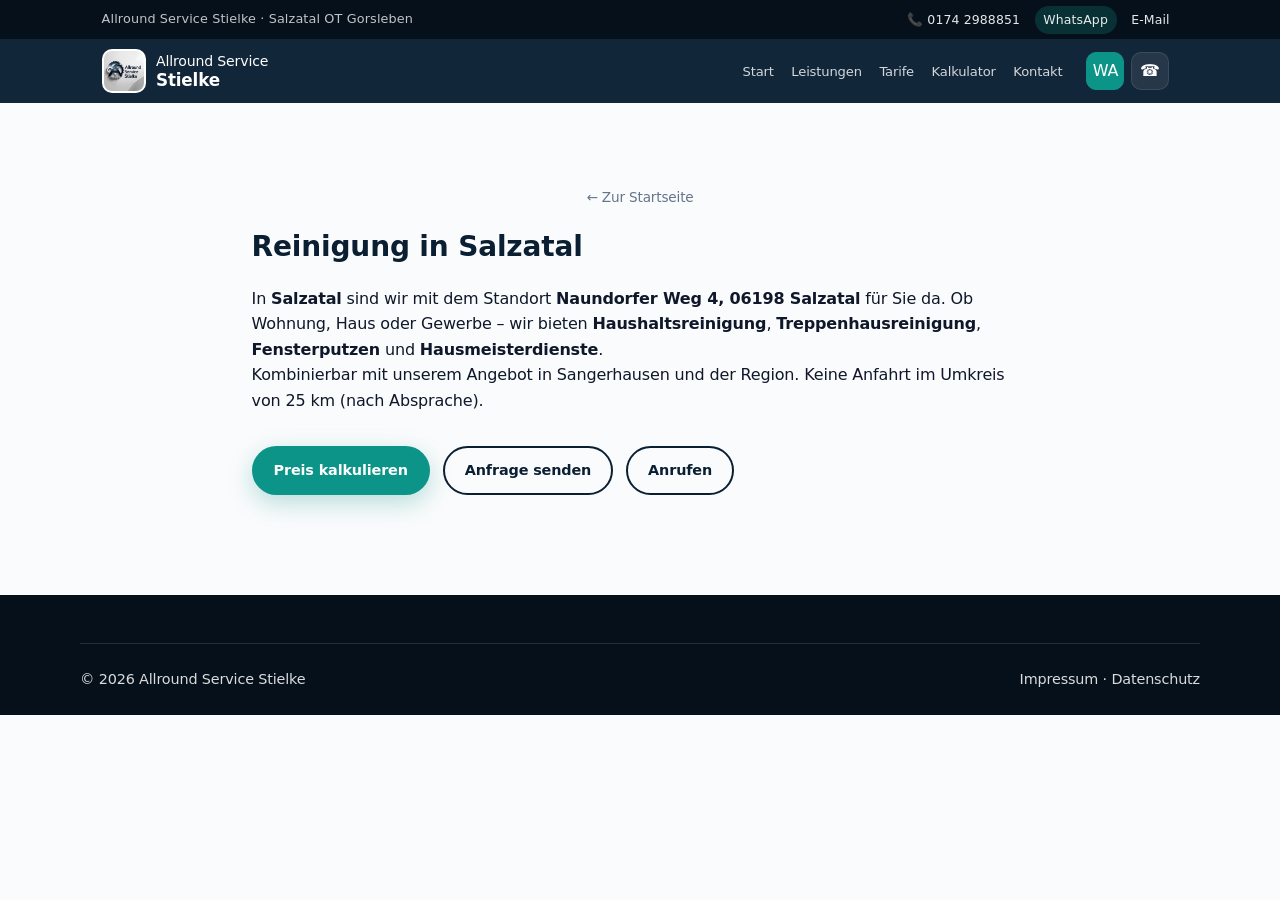
<file: reinigung-salzatal.html>
<!DOCTYPE html>
<html lang="de">
<head>
  <meta charset="UTF-8">
<meta http-equiv="Content-Security-Policy" content="upgrade-insecure-requests; default-src 'self'; base-uri 'self'; object-src 'none'; form-action 'self' https://formspree.io; script-src 'self' 'unsafe-inline'; style-src 'self' 'unsafe-inline'; img-src 'self' data: https:; font-src 'self' data:; frame-src https://maps.google.com https://www.google.com; connect-src 'self' https://formspree.io">
  <meta http-equiv="X-Content-Type-Options" content="nosniff">
  <meta name="referrer" content="strict-origin-when-cross-origin">
  <meta name="viewport" content="width=device-width, initial-scale=1.0">
  <title>Reinigung Salzatal | Reinigungsservice & Hausmeister | Allround Service Stielke</title>
  <meta name="description" content="Reinigungsservice in Salzatal: Haushalt, Treppenhaus, Fenster, Büro und Hausmeister. Standort Naundorfer Weg 4. Fair und regional.">
  <meta name="robots" content="index, follow">
  <link rel="canonical" href="https://www.allround-service-stielke.com/reinigung-salzatal.html">
  <meta property="og:title" content="Reinigung Salzatal | Reinigungsservice & Hausmeister | Allround Service Stielke">
  <meta property="og:description" content="Reinigungsservice in Salzatal: Haushalt, Treppenhaus, Fenster, Büro und Hausmeister. Standort Naundorfer Weg 4. Fair und regional.">
  <meta property="og:url" content="https://www.allround-service-stielke.com/reinigung-salzatal.html">
  <meta property="og:type" content="website">
  <meta property="og:locale" content="de_DE">
  <link rel="stylesheet" href="styles.css">
  <link rel="icon" href="logo.png" type="image/png">
  <script type="application/ld+json">
  {
    "@context": "https://schema.org",
    "@type": "Service",
    "name": "Reinigung in Salzatal",
    "provider": {
      "@type": "CleaningService",
      "name": "Allround Service Stielke",
      "url": "https://www.allround-service-stielke.com/",
      "telephone": "+491742988851",
      "address": {
        "@type": "PostalAddress",
        "streetAddress": "Naundorfer Weg 4",
        "addressLocality": "Salzatal OT Gorsleben",
        "postalCode": "06198",
        "addressCountry": "DE"
      }
    },
    "areaServed": ["Sangerhausen", "Salzatal", "Sachsen-Anhalt"],
    "url": "https://www.allround-service-stielke.com/reinigung-salzatal.html"
  }
  </script>
</head>
<body>
  <div class="top-bar">
    <div class="container top-bar-inner">
      <span class="top-bar-tagline">Allround Service Stielke · Salzatal OT Gorsleben</span>
      <div class="top-bar-actions">
        <a href="tel:+491742988851" class="top-action" title="Anrufen">📞 0174 2988851</a>
        <a href="https://wa.me/491742988851" class="top-action top-wa" target="_blank" rel="noopener">WhatsApp</a>
        <a href="mailto:allroundservicestielke@web.de" class="top-action">E-Mail</a>
      </div>
    </div>
  </div>
  <header class="header">
    <div class="container header-inner">
      <a href="index.html" class="logo">
        <img src="logo.png" alt="Allround Service Stielke">
        <span class="logo-text">Allround Service<br><strong>Stielke</strong></span>
      </a>
      <nav class="nav" id="mainNav">
        <a href="index.html" class="nav-link">Start</a>
        <a href="index.html#leistungen" class="nav-link">Leistungen</a>
        <a href="index.html#tarife" class="nav-link">Tarife</a>
        <a href="index.html#kalkulator" class="nav-link">Kalkulator</a>
        <a href="index.html#kontakt" class="nav-link">Kontakt</a>
      </nav>
      <div class="header-actions">
        <a href="https://wa.me/491742988851" class="header-btn header-btn-wa" target="_blank" rel="noopener" aria-label="WhatsApp">WA</a>
        <a href="tel:+491742988851" class="header-btn" aria-label="Anrufen">☎</a>
      </div>
      <button class="burger" id="burger" aria-label="Menü"><span></span><span></span><span></span></button>
    </div>
  </header>

  <section class="section">
    <div class="container" style="max-width:820px;">
      <p class="form-note" style="margin-bottom:1rem;"><a href="index.html">← Zur Startseite</a></p>
      <h1 style="color:var(--primary);font-size:1.75rem;margin-bottom:1rem;">Reinigung in Salzatal</h1>
      
      <p>In <strong>Salzatal</strong> sind wir mit dem Standort <strong>Naundorfer Weg 4, 06198 Salzatal</strong> für Sie da. Ob Wohnung, Haus oder Gewerbe – wir bieten <strong>Haushaltsreinigung</strong>, <strong>Treppenhausreinigung</strong>, <strong>Fensterputzen</strong> und <strong>Hausmeisterdienste</strong>.</p>
      <p>Kombinierbar mit unserem Angebot in Sangerhausen und der Region. Keine Anfahrt im Umkreis von 25 km (nach Absprache).</p>
        
      <p style="margin-top:2rem;">
        <a href="index.html#kalkulator" class="btn btn-primary">Preis kalkulieren</a>
        <a href="index.html#buchung" class="btn btn-outline" style="color:var(--primary);border-color:var(--primary);margin-left:0.5rem;">Anfrage senden</a>
        <a href="tel:+491742988851" class="btn btn-outline" style="color:var(--primary);border-color:var(--primary);margin-left:0.5rem;">Anrufen</a>
      </p>
    </div>
  </section>

  <footer class="footer" style="margin-top:2rem;">
    <div class="container footer-bottom" style="padding:1.5rem 0;display:flex;flex-wrap:wrap;gap:1rem;justify-content:space-between;">
      <span>© 2026 Allround Service Stielke</span>
      <span>
        <a href="impressum.html">Impressum</a> ·
        <a href="datenschutz.html">Datenschutz</a>
      </span>
    </div>
  </footer>
  <script src="script.js"></script>
</body>
</html>
</file>
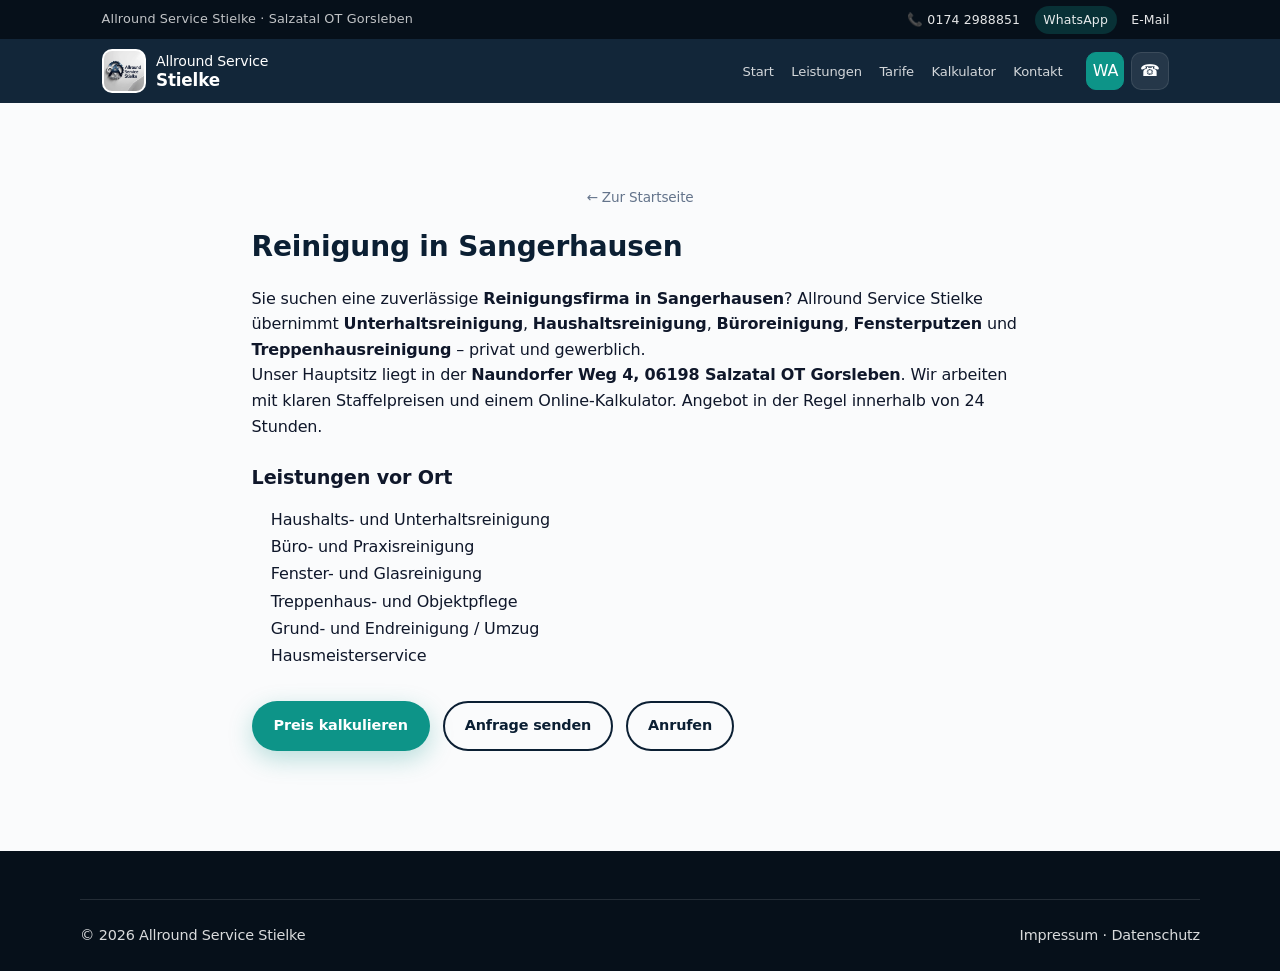
<file: reinigung-sangerhausen.html>
<!DOCTYPE html>
<html lang="de">
<head>
  <meta charset="UTF-8">
<meta http-equiv="Content-Security-Policy" content="upgrade-insecure-requests; default-src 'self'; base-uri 'self'; object-src 'none'; form-action 'self' https://formspree.io; script-src 'self' 'unsafe-inline'; style-src 'self' 'unsafe-inline'; img-src 'self' data: https:; font-src 'self' data:; frame-src https://maps.google.com https://www.google.com; connect-src 'self' https://formspree.io">
  <meta http-equiv="X-Content-Type-Options" content="nosniff">
  <meta name="referrer" content="strict-origin-when-cross-origin">
  <meta name="viewport" content="width=device-width, initial-scale=1.0">
  <title>Reinigung Sangerhausen | Gebäudereinigung & Haushalt | Allround Service Stielke</title>
  <meta name="description" content="Professionelle Reinigung in Sangerhausen: Unterhalt, Haushalt, Büro, Fenster, Treppenhaus. Faire Preise, 25 km Anfahrt oft gratis. Jetzt anfragen.">
  <meta name="robots" content="index, follow">
  <link rel="canonical" href="https://www.allround-service-stielke.com/reinigung-sangerhausen.html">
  <meta property="og:title" content="Reinigung Sangerhausen | Gebäudereinigung & Haushalt | Allround Service Stielke">
  <meta property="og:description" content="Professionelle Reinigung in Sangerhausen: Unterhalt, Haushalt, Büro, Fenster, Treppenhaus. Faire Preise, 25 km Anfahrt oft gratis. Jetzt anfragen.">
  <meta property="og:url" content="https://www.allround-service-stielke.com/reinigung-sangerhausen.html">
  <meta property="og:type" content="website">
  <meta property="og:locale" content="de_DE">
  <link rel="stylesheet" href="styles.css">
  <link rel="icon" href="logo.png" type="image/png">
  <script type="application/ld+json">
  {
    "@context": "https://schema.org",
    "@type": "Service",
    "name": "Reinigung in Sangerhausen",
    "provider": {
      "@type": "CleaningService",
      "name": "Allround Service Stielke",
      "url": "https://www.allround-service-stielke.com/",
      "telephone": "+491742988851",
      "address": {
        "@type": "PostalAddress",
        "streetAddress": "Naundorfer Weg 4",
        "addressLocality": "Salzatal OT Gorsleben",
        "postalCode": "06198",
        "addressCountry": "DE"
      }
    },
    "areaServed": ["Sangerhausen", "Salzatal", "Sachsen-Anhalt"],
    "url": "https://www.allround-service-stielke.com/reinigung-sangerhausen.html"
  }
  </script>
</head>
<body>
  <div class="top-bar">
    <div class="container top-bar-inner">
      <span class="top-bar-tagline">Allround Service Stielke · Salzatal OT Gorsleben</span>
      <div class="top-bar-actions">
        <a href="tel:+491742988851" class="top-action" title="Anrufen">📞 0174 2988851</a>
        <a href="https://wa.me/491742988851" class="top-action top-wa" target="_blank" rel="noopener">WhatsApp</a>
        <a href="mailto:allroundservicestielke@web.de" class="top-action">E-Mail</a>
      </div>
    </div>
  </div>
  <header class="header">
    <div class="container header-inner">
      <a href="index.html" class="logo">
        <img src="logo.png" alt="Allround Service Stielke">
        <span class="logo-text">Allround Service<br><strong>Stielke</strong></span>
      </a>
      <nav class="nav" id="mainNav">
        <a href="index.html" class="nav-link">Start</a>
        <a href="index.html#leistungen" class="nav-link">Leistungen</a>
        <a href="index.html#tarife" class="nav-link">Tarife</a>
        <a href="index.html#kalkulator" class="nav-link">Kalkulator</a>
        <a href="index.html#kontakt" class="nav-link">Kontakt</a>
      </nav>
      <div class="header-actions">
        <a href="https://wa.me/491742988851" class="header-btn header-btn-wa" target="_blank" rel="noopener" aria-label="WhatsApp">WA</a>
        <a href="tel:+491742988851" class="header-btn" aria-label="Anrufen">☎</a>
      </div>
      <button class="burger" id="burger" aria-label="Menü"><span></span><span></span><span></span></button>
    </div>
  </header>

  <section class="section">
    <div class="container" style="max-width:820px;">
      <p class="form-note" style="margin-bottom:1rem;"><a href="index.html">← Zur Startseite</a></p>
      <h1 style="color:var(--primary);font-size:1.75rem;margin-bottom:1rem;">Reinigung in Sangerhausen</h1>
      
      <p>Sie suchen eine zuverlässige <strong>Reinigungsfirma in Sangerhausen</strong>? Allround Service Stielke übernimmt <strong>Unterhaltsreinigung</strong>, <strong>Haushaltsreinigung</strong>, <strong>Büroreinigung</strong>, <strong>Fensterputzen</strong> und <strong>Treppenhausreinigung</strong> – privat und gewerblich.</p>
      <p>Unser Hauptsitz liegt in der <strong>Naundorfer Weg 4, 06198 Salzatal OT Gorsleben</strong>. Wir arbeiten mit klaren Staffelpreisen und einem Online-Kalkulator. Angebot in der Regel innerhalb von 24 Stunden.</p>
      <h2 style="margin:1.5rem 0 0.75rem;font-size:1.2rem;">Leistungen vor Ort</h2>
      <ul style="margin-left:1.2rem;line-height:1.7;">
        <li>Haushalts- und Unterhaltsreinigung</li>
        <li>Büro- und Praxisreinigung</li>
        <li>Fenster- und Glasreinigung</li>
        <li>Treppenhaus- und Objektpflege</li>
        <li>Grund- und Endreinigung / Umzug</li>
        <li>Hausmeisterservice</li>
      </ul>
        
      <p style="margin-top:2rem;">
        <a href="index.html#kalkulator" class="btn btn-primary">Preis kalkulieren</a>
        <a href="index.html#buchung" class="btn btn-outline" style="color:var(--primary);border-color:var(--primary);margin-left:0.5rem;">Anfrage senden</a>
        <a href="tel:+491742988851" class="btn btn-outline" style="color:var(--primary);border-color:var(--primary);margin-left:0.5rem;">Anrufen</a>
      </p>
    </div>
  </section>

  <footer class="footer" style="margin-top:2rem;">
    <div class="container footer-bottom" style="padding:1.5rem 0;display:flex;flex-wrap:wrap;gap:1rem;justify-content:space-between;">
      <span>© 2026 Allround Service Stielke</span>
      <span>
        <a href="impressum.html">Impressum</a> ·
        <a href="datenschutz.html">Datenschutz</a>
      </span>
    </div>
  </footer>
  <script src="script.js"></script>
</body>
</html>
</file>
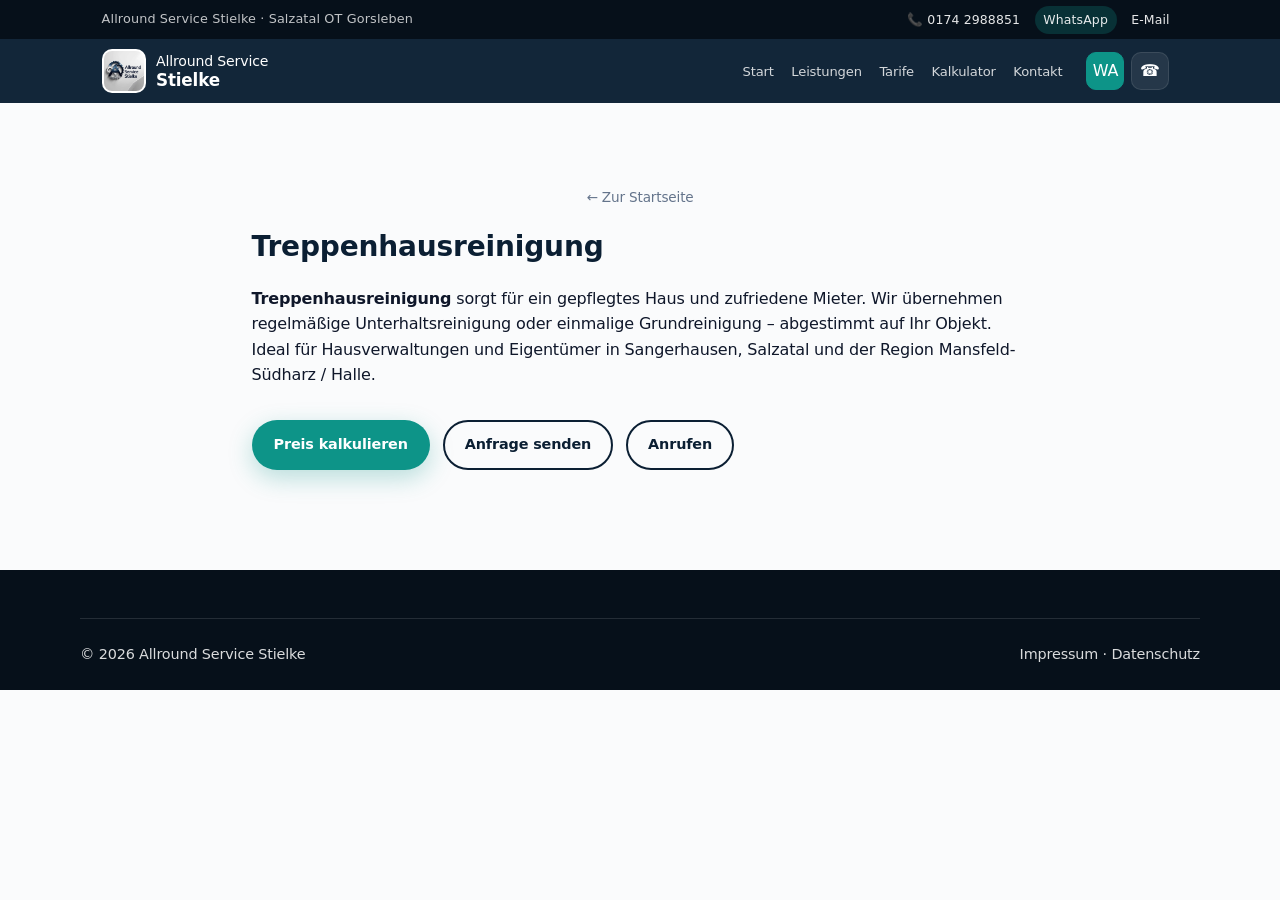
<file: treppenhausreinigung.html>
<!DOCTYPE html>
<html lang="de">
<head>
  <meta charset="UTF-8">
<meta http-equiv="Content-Security-Policy" content="upgrade-insecure-requests; default-src 'self'; base-uri 'self'; object-src 'none'; form-action 'self' https://formspree.io; script-src 'self' 'unsafe-inline'; style-src 'self' 'unsafe-inline'; img-src 'self' data: https:; font-src 'self' data:; frame-src https://maps.google.com https://www.google.com; connect-src 'self' https://formspree.io">
  <meta http-equiv="X-Content-Type-Options" content="nosniff">
  <meta name="referrer" content="strict-origin-when-cross-origin">
  <meta name="viewport" content="width=device-width, initial-scale=1.0">
  <title>Treppenhausreinigung Sangerhausen | Objektpflege | Allround Service Stielke</title>
  <meta name="description" content="Treppenhausreinigung und Unterhalt in Mehrfamilienhäusern in Sangerhausen, Salzatal und Umgebung. Regelmäßig oder einmalig.">
  <meta name="robots" content="index, follow">
  <link rel="canonical" href="https://www.allround-service-stielke.com/treppenhausreinigung.html">
  <meta property="og:title" content="Treppenhausreinigung Sangerhausen | Objektpflege | Allround Service Stielke">
  <meta property="og:description" content="Treppenhausreinigung und Unterhalt in Mehrfamilienhäusern in Sangerhausen, Salzatal und Umgebung. Regelmäßig oder einmalig.">
  <meta property="og:url" content="https://www.allround-service-stielke.com/treppenhausreinigung.html">
  <meta property="og:type" content="website">
  <meta property="og:locale" content="de_DE">
  <link rel="stylesheet" href="styles.css">
  <link rel="icon" href="logo.png" type="image/png">
  <script type="application/ld+json">
  {
    "@context": "https://schema.org",
    "@type": "Service",
    "name": "Treppenhausreinigung",
    "provider": {
      "@type": "CleaningService",
      "name": "Allround Service Stielke",
      "url": "https://www.allround-service-stielke.com/",
      "telephone": "+491742988851",
      "address": {
        "@type": "PostalAddress",
        "streetAddress": "Naundorfer Weg 4",
        "addressLocality": "Salzatal OT Gorsleben",
        "postalCode": "06198",
        "addressCountry": "DE"
      }
    },
    "areaServed": ["Sangerhausen", "Salzatal", "Sachsen-Anhalt"],
    "url": "https://www.allround-service-stielke.com/treppenhausreinigung.html"
  }
  </script>
</head>
<body>
  <div class="top-bar">
    <div class="container top-bar-inner">
      <span class="top-bar-tagline">Allround Service Stielke · Salzatal OT Gorsleben</span>
      <div class="top-bar-actions">
        <a href="tel:+491742988851" class="top-action" title="Anrufen">📞 0174 2988851</a>
        <a href="https://wa.me/491742988851" class="top-action top-wa" target="_blank" rel="noopener">WhatsApp</a>
        <a href="mailto:allroundservicestielke@web.de" class="top-action">E-Mail</a>
      </div>
    </div>
  </div>
  <header class="header">
    <div class="container header-inner">
      <a href="index.html" class="logo">
        <img src="logo.png" alt="Allround Service Stielke">
        <span class="logo-text">Allround Service<br><strong>Stielke</strong></span>
      </a>
      <nav class="nav" id="mainNav">
        <a href="index.html" class="nav-link">Start</a>
        <a href="index.html#leistungen" class="nav-link">Leistungen</a>
        <a href="index.html#tarife" class="nav-link">Tarife</a>
        <a href="index.html#kalkulator" class="nav-link">Kalkulator</a>
        <a href="index.html#kontakt" class="nav-link">Kontakt</a>
      </nav>
      <div class="header-actions">
        <a href="https://wa.me/491742988851" class="header-btn header-btn-wa" target="_blank" rel="noopener" aria-label="WhatsApp">WA</a>
        <a href="tel:+491742988851" class="header-btn" aria-label="Anrufen">☎</a>
      </div>
      <button class="burger" id="burger" aria-label="Menü"><span></span><span></span><span></span></button>
    </div>
  </header>

  <section class="section">
    <div class="container" style="max-width:820px;">
      <p class="form-note" style="margin-bottom:1rem;"><a href="index.html">← Zur Startseite</a></p>
      <h1 style="color:var(--primary);font-size:1.75rem;margin-bottom:1rem;">Treppenhausreinigung</h1>
      
      <p><strong>Treppenhausreinigung</strong> sorgt für ein gepflegtes Haus und zufriedene Mieter. Wir übernehmen regelmäßige Unterhaltsreinigung oder einmalige Grundreinigung – abgestimmt auf Ihr Objekt.</p>
      <p>Ideal für Hausverwaltungen und Eigentümer in Sangerhausen, Salzatal und der Region Mansfeld-Südharz / Halle.</p>
        
      <p style="margin-top:2rem;">
        <a href="index.html#kalkulator" class="btn btn-primary">Preis kalkulieren</a>
        <a href="index.html#buchung" class="btn btn-outline" style="color:var(--primary);border-color:var(--primary);margin-left:0.5rem;">Anfrage senden</a>
        <a href="tel:+491742988851" class="btn btn-outline" style="color:var(--primary);border-color:var(--primary);margin-left:0.5rem;">Anrufen</a>
      </p>
    </div>
  </section>

  <footer class="footer" style="margin-top:2rem;">
    <div class="container footer-bottom" style="padding:1.5rem 0;display:flex;flex-wrap:wrap;gap:1rem;justify-content:space-between;">
      <span>© 2026 Allround Service Stielke</span>
      <span>
        <a href="impressum.html">Impressum</a> ·
        <a href="datenschutz.html">Datenschutz</a>
      </span>
    </div>
  </footer>
  <script src="script.js"></script>
</body>
</html>
</file>
<file: styles.css>
/* ===== Reset & Base ===== */
*, *::before, *::after { box-sizing: border-box; margin: 0; padding: 0; }

:root {
  --primary: #0c1e33;
  --primary-dark: #071422;
  --accent: #0d9488;
  --accent-hover: #0f766e;
  --text: #0f172a;
  --text-light: #64748b;
  --bg: #ffffff;
  --bg-alt: #f8fafc;
  --border: #e8eef4;
  --white: #ffffff;
  --radius: 14px;
  --radius-sm: 10px;
  --shadow: 0 1px 2px rgba(15, 23, 42, 0.04), 0 8px 24px rgba(15, 23, 42, 0.06);
  --shadow-hover: 0 4px 12px rgba(15, 23, 42, 0.08), 0 16px 40px rgba(15, 23, 42, 0.08);
  --transition: 0.2s cubic-bezier(0.4, 0, 0.2, 1);
  --max: 1080px;
}

html { scroll-behavior: smooth; }

html { overflow-x: hidden; }
body {
  overflow-x: hidden;
  font-family: system-ui, -apple-system, "Segoe UI", Roboto, "Helvetica Neue", Arial, sans-serif;
  color: var(--text);
  line-height: 1.6;
  background: var(--bg);
}

img { max-width: 100%; height: auto; display: block; }
a { color: inherit; text-decoration: none; }
ul { list-style: none; }

.container {
  width: 100%;
  max-width: var(--max, 1080px);
  margin: 0 auto;
  padding: 0 1.25rem;
}

/* ===== Top Bar ===== */
.top-bar {
  background: var(--primary-dark);
  color: var(--white);
  font-size: 0.9rem;
  padding: 0.45rem 0;
  text-align: left;
}

.top-bar .phone-link {
  display: inline-flex;
  align-items: center;
  gap: 0.4rem;
  color: var(--white);
  font-weight: 500;
}
.top-bar .phone-link:hover { opacity: 0.9; }

/* ===== Header ===== */
.header {
  background: var(--primary);
  position: sticky;
  top: 0;
  z-index: 100;
  box-shadow: 0 2px 12px rgba(0,0,0,0.15);
}

.header-inner {
  display: flex;
  align-items: center;
  justify-content: space-between;
  gap: 0.75rem;
  padding: 0.55rem 1.25rem;
  min-height: 70px;
}

.logo {
  display: flex;
  align-items: center;
  gap: 0.65rem;
  color: var(--white);
  flex-shrink: 0;
  z-index: 5;
  max-width: 220px;
}

.logo img {
  height: 48px;
  width: auto;
  border-radius: 6px;
  background: var(--white);
  padding: 3px;
  flex-shrink: 0;
}

.logo-text {
  font-size: 0.88rem;
  line-height: 1.2;
  font-weight: 400;
  white-space: nowrap;
}
.logo-text strong { font-weight: 700; font-size: 1.05rem; }

.nav {
  display: flex;
  align-items: center;
  justify-content: flex-end;
  flex-wrap: nowrap;
  gap: 0.1rem;
  flex: 1 1 auto;
  min-width: 0;
  overflow: hidden;
}

.nav-link {
  color: rgba(255,255,255,0.9);
  padding: 0.45rem 0.55rem;
  font-weight: 500;
  font-size: 0.84rem;
  border-radius: 6px;
  transition: var(--transition);
  white-space: nowrap;
}
.nav-link:hover,
.nav-link.active {
  color: var(--white);
  background: rgba(255,255,255,0.12);
}

.nav-dropdown { position: relative; }
.dropdown-menu {
  position: absolute;
  top: 100%;
  left: 0;
  background: var(--white);
  min-width: 220px;
  border-radius: var(--radius);
  box-shadow: var(--shadow);
  padding: 0.5rem 0;
  opacity: 0;
  visibility: hidden;
  transform: translateY(8px);
  transition: var(--transition);
  z-index: 50;
}
.nav-dropdown:hover .dropdown-menu {
  opacity: 1;
  visibility: visible;
  transform: translateY(0);
}
.dropdown-menu a {
  display: block;
  padding: 0.6rem 1.1rem;
  color: var(--text);
  font-size: 0.9rem;
}
.dropdown-menu a:hover {
  background: var(--bg-alt);
  color: var(--primary);
}

.burger {
  display: none;
  flex-direction: column;
  gap: 5px;
  background: none;
  border: none;
  cursor: pointer;
  padding: 8px;
}
.burger span {
  display: block;
  width: 24px;
  height: 2.5px;
  background: var(--white);
  border-radius: 2px;
  transition: var(--transition);
}

/* ===== Hero ===== */
.hero {
  position: relative;
  min-height: 480px;
  background: linear-gradient(135deg, #0a2540 0%, #1a4a6e 50%, #0d3a5c 100%);
  display: flex;
  align-items: center;
  overflow: hidden;
}

.hero::before {
  content: "";
  position: absolute;
  inset: 0;
  background: 
    radial-gradient(circle at 20% 80%, rgba(26, 107, 154, 0.25) 0%, transparent 50%),
    radial-gradient(circle at 80% 20%, rgba(255,255,255,0.05) 0%, transparent 40%);
  pointer-events: none;
}

.hero-content {
  position: relative;
  z-index: 2;
  padding: 4rem 1.25rem;
  max-width: 800px;
}

.hero h1 {
  color: var(--white);
  font-size: clamp(1.75rem, 4vw, 2.6rem);
  font-weight: 700;
  line-height: 1.25;
  margin-bottom: 1rem;
  text-shadow: 0 2px 8px rgba(0,0,0,0.2);
}

.hero-sub {
  color: rgba(255,255,255,0.9);
  font-size: 1.2rem;
  margin-bottom: 2rem;
}

.hero-buttons {
  display: flex;
  flex-wrap: wrap;
  gap: 1rem;
}

/* ===== Buttons ===== */
.btn {
  display: inline-flex;
  align-items: center;
  justify-content: center;
  padding: 0.85rem 1.6rem;
  font-size: 1rem;
  font-weight: 600;
  border-radius: 8px;
  border: 2px solid transparent;
  cursor: pointer;
  transition: var(--transition);
  text-align: center;
}

.btn-primary {
  background: var(--accent);
  color: var(--white);
  border-color: var(--accent);
}
.btn-primary:hover {
  background: var(--accent-hover);
  border-color: var(--accent-hover);
  transform: translateY(-1px);
}

.btn-outline {
  background: transparent;
  color: var(--white);
  border-color: rgba(255,255,255,0.7);
}
.btn-outline:hover {
  background: rgba(255,255,255,0.12);
  border-color: var(--white);
}

.btn-block { width: 100%; }

/* ===== Sections ===== */
.section {
  padding: 4.5rem 0;
}

.section-alt {
  background: var(--bg-alt);
}

.section-header {
  text-align: center;
  margin-bottom: 3rem;
}

.section-header h2 {
  font-size: clamp(1.6rem, 3vw, 2.1rem);
  color: var(--primary);
  margin-bottom: 0.75rem;
}

.divider {
  width: 60px;
  height: 4px;
  background: var(--accent);
  margin: 0 auto 1rem;
  border-radius: 2px;
}

.section-intro {
  color: var(--text-light);
  max-width: 600px;
  margin: 0 auto;
  font-size: 1.05rem;
}

/* ===== About ===== */
.about-grid {
  display: grid;
  grid-template-columns: 1.4fr 1fr;
  gap: 2.5rem;
  align-items: start;
}

.about-text p {
  margin-bottom: 1.1rem;
  color: var(--text);
}

.feature-list {
  display: grid;
  grid-template-columns: 1fr 1fr;
  gap: 0.6rem;
  margin-top: 1.5rem;
}
.feature-list li {
  background: var(--bg-alt);
  padding: 0.7rem 1rem;
  border-radius: 8px;
  border-left: 4px solid var(--accent);
  font-size: 0.95rem;
}

.about-card {
  background: var(--primary);
  color: var(--white);
  padding: 2rem;
  border-radius: var(--radius);
  box-shadow: var(--shadow);
}
.about-card h3 {
  margin-bottom: 1.25rem;
  font-size: 1.25rem;
}
.about-card ul {
  margin-bottom: 1.75rem;
}
.about-card li {
  padding: 0.4rem 0;
  font-size: 0.98rem;
}

/* ===== Services ===== */
.services-grid {
  display: grid;
  grid-template-columns: repeat(3, 1fr);
  gap: 1.75rem;
  margin-bottom: 3rem;
}

.service-card {
  background: var(--white);
  border-radius: var(--radius);
  padding: 2rem 1.75rem;
  box-shadow: var(--shadow);
  border: 1px solid var(--border);
  transition: var(--transition);
  display: flex;
  flex-direction: column;
}
.service-card:hover {
  transform: translateY(-4px);
  box-shadow: 0 12px 30px rgba(10, 37, 64, 0.12);
}

.service-icon {
  font-size: 2.4rem;
  margin-bottom: 1rem;
}

.service-card h3 {
  color: var(--primary);
  font-size: 1.25rem;
  margin-bottom: 0.75rem;
}

.service-card p {
  color: var(--text-light);
  font-size: 0.95rem;
  margin-bottom: 1.1rem;
  flex-grow: 1;
}

.service-card ul {
  margin-bottom: 1.25rem;
}
.service-card li {
  position: relative;
  padding-left: 1.2rem;
  margin-bottom: 0.35rem;
  font-size: 0.92rem;
  color: var(--text);
}
.service-card li::before {
  content: "•";
  position: absolute;
  left: 0;
  color: var(--accent);
  font-weight: bold;
}

.service-link {
  color: var(--accent);
  font-weight: 600;
  font-size: 0.95rem;
  margin-top: auto;
}
.service-link:hover { text-decoration: underline; }

.cta-box {
  background: var(--primary);
  color: var(--white);
  text-align: center;
  padding: 2.5rem 2rem;
  border-radius: var(--radius);
}
.cta-box h3 {
  font-size: 1.35rem;
  margin-bottom: 0.5rem;
}
.cta-box p {
  opacity: 0.9;
  margin-bottom: 1.5rem;
}

/* ===== Team ===== */
.team-grid {
  display: grid;
  grid-template-columns: repeat(3, 1fr);
  gap: 1.75rem;
  margin-bottom: 2rem;
}

.team-card {
  background: var(--white);
  border: 1px solid var(--border);
  border-radius: var(--radius);
  padding: 2rem 1.5rem;
  text-align: center;
  box-shadow: var(--shadow);
  transition: var(--transition);
}
.team-card:hover {
  transform: translateY(-3px);
}

.team-avatar {
  width: 80px;
  height: 80px;
  border-radius: 50%;
  background: linear-gradient(135deg, var(--primary), var(--accent));
  color: var(--white);
  display: flex;
  align-items: center;
  justify-content: center;
  font-size: 1.5rem;
  font-weight: 700;
  margin: 0 auto 1rem;
}

.team-card h4 {
  color: var(--primary);
  margin-bottom: 0.25rem;
}
.team-role {
  color: var(--text-light);
  font-size: 0.9rem;
}

.team-cta {
  text-align: center;
  font-size: 1.1rem;
  color: var(--text);
  font-weight: 500;
}

/* ===== Contact ===== */
.contact-grid {
  display: grid;
  grid-template-columns: 1fr 1.2fr;
  gap: 2.5rem;
}

.contact-info h3 {
  color: var(--primary);
  margin-bottom: 1rem;
  font-size: 1.3rem;
}

.address {
  margin-bottom: 1.5rem;
  color: var(--text-light);
}

.contact-item {
  margin-bottom: 1.1rem;
}
.contact-item strong {
  display: block;
  font-size: 0.85rem;
  color: var(--text-light);
  margin-bottom: 0.2rem;
  text-transform: uppercase;
  letter-spacing: 0.03em;
}
.contact-item a {
  color: var(--accent);
  font-weight: 600;
  font-size: 1.05rem;
}
.contact-item a:hover { text-decoration: underline; }

.contact-form-wrapper {
  background: var(--white);
  padding: 2rem;
  border-radius: var(--radius);
  box-shadow: var(--shadow);
  border: 1px solid var(--border);
}
.contact-form-wrapper h3 {
  color: var(--primary);
  margin-bottom: 1.25rem;
}

.form-group {
  margin-bottom: 1.1rem;
}
.form-group label {
  display: block;
  font-size: 0.9rem;
  font-weight: 500;
  margin-bottom: 0.35rem;
  color: var(--text);
}
.form-group input,
.form-group textarea {
  width: 100%;
  padding: 0.75rem 1rem;
  border: 1px solid var(--border);
  border-radius: 8px;
  font-size: 1rem;
  font-family: inherit;
  transition: var(--transition);
  background: var(--bg);
}
.form-group input:focus,
.form-group textarea:focus {
  outline: none;
  border-color: var(--accent);
  box-shadow: 0 0 0 3px rgba(26, 107, 154, 0.15);
}

.form-note {
  margin-top: 1rem;
  font-size: 0.85rem;
  color: var(--text-light);
  text-align: center;
}

/* ===== Footer ===== */
.footer {
  background: var(--primary-dark);
  color: rgba(255,255,255,0.85);
  padding: 3.5rem 0 0;
}

.footer-grid {
  display: grid;
  grid-template-columns: 1.5fr 1fr 1fr;
  gap: 2.5rem;
  margin-bottom: 2.5rem;
}

.footer-logo {
  height: 50px;
  width: auto;
  margin-bottom: 1rem;
  background: var(--white);
  border-radius: 6px;
  padding: 4px;
}

.footer-brand p {
  font-size: 0.95rem;
  line-height: 1.5;
}

.footer-links h4,
.footer-contact h4 {
  color: var(--white);
  margin-bottom: 1rem;
  font-size: 1rem;
}

.footer-links a,
.footer-contact a {
  display: block;
  padding: 0.3rem 0;
  font-size: 0.95rem;
  opacity: 0.85;
  transition: var(--transition);
}
.footer-links a:hover,
.footer-contact a:hover {
  opacity: 1;
  color: var(--white);
}

.footer-bottom {
  border-top: 1px solid rgba(255,255,255,0.12);
  padding: 1.25rem 0;
  display: flex;
  justify-content: space-between;
  align-items: center;
  flex-wrap: wrap;
  gap: 1rem;
  font-size: 0.9rem;
}

.footer-legal {
  display: flex;
  gap: 1.5rem;
}
.footer-legal a:hover { text-decoration: underline; }

/* ===== Floating Action Buttons ===== */
.fab-container {
  position: fixed;
  right: 1rem;
  bottom: 1.25rem;
  display: flex;
  flex-direction: column;
  gap: 0.65rem;
  z-index: 90;
}

.fab {
  width: 52px;
  height: 52px;
  border-radius: 50%;
  background: var(--accent);
  color: var(--white);
  display: flex;
  align-items: center;
  justify-content: center;
  box-shadow: 0 4px 16px rgba(26, 107, 154, 0.4);
  transition: var(--transition);
}
.fab:hover {
  background: var(--accent-hover);
  transform: scale(1.08);
}

/* ===== Responsive ===== */
@media (max-width: 900px) {
  .about-grid,
  .services-grid,
  .team-grid,
  .contact-grid,
  .footer-grid {
    grid-template-columns: 1fr;
  }

  .services-grid { gap: 1.25rem; }
  .feature-list { grid-template-columns: 1fr; }
}

@media (max-width: 1100px) {
  .nav {
    position: fixed;
    top: 0;
    right: -100%;
    width: min(300px, 88vw);
    height: 100vh;
    background: var(--primary);
    flex-direction: column;
    align-items: stretch;
    justify-content: flex-start;
    padding: 5rem 1.5rem 2rem;
    transition: right 0.3s ease;
    box-shadow: -4px 0 20px rgba(0,0,0,0.2);
    z-index: 200;
    overflow-y: auto;
  }
  .nav.open { right: 0; }

  .nav-link { padding: 0.9rem 1rem; font-size: 1rem; }
  .nav-dropdown .dropdown-menu {
    position: static;
    opacity: 1;
    visibility: visible;
    transform: none;
    background: transparent;
    box-shadow: none;
    padding-left: 1rem;
  }
  .dropdown-menu a { color: rgba(255,255,255,0.85); }

  .burger { display: flex; }
  .logo { max-width: none; }
  .logo-text { white-space: normal; }


  .hero { min-height: 400px; }
  .hero-content { padding: 3rem 1.25rem; }

  .section { padding: 3.5rem 0; }

  .footer-bottom {
    flex-direction: column;
    text-align: center;
  }
}

@media (max-width: 480px) {
  .logo-text { display: none; }
  .hero h1 { font-size: 1.55rem; }
  .hero-buttons { flex-direction: column; }
  .btn { width: 100%; }
}

/* ===== Google Maps ===== */
.map-wrapper {
  margin-top: 3rem;
}

.map-title {
  color: var(--primary);
  font-size: 1.3rem;
  margin-bottom: 1rem;
  text-align: center;
}

.map-container {
  border-radius: var(--radius);
  overflow: hidden;
  box-shadow: var(--shadow);
  border: 1px solid var(--border);
}

.map-container iframe {
  display: block;
  width: 100%;
  min-height: 360px;
}

.map-link {
  text-align: center;
  margin-top: 0.85rem;
}

.map-link a {
  color: var(--accent);
  font-weight: 600;
  font-size: 0.95rem;
}

.map-link a:hover {
  text-decoration: underline;
}

/* ===== Pricing / Tarife ===== */
.pricing-grid {
  display: grid;
  grid-template-columns: repeat(3, 1fr);
  gap: 1.5rem;
  margin-bottom: 1.5rem;
}

.price-card {
  background: var(--white);
  border: 1px solid var(--border);
  border-radius: var(--radius);
  padding: 2rem 1.5rem;
  box-shadow: var(--shadow);
  position: relative;
  display: flex;
  flex-direction: column;
  transition: var(--transition);
}

.price-card:hover {
  transform: translateY(-4px);
  box-shadow: 0 12px 30px rgba(10, 37, 64, 0.12);
}

.price-badge {
  position: absolute;
  top: -10px;
  right: 1rem;
  background: var(--accent);
  color: var(--white);
  font-size: 0.75rem;
  font-weight: 700;
  padding: 0.25rem 0.7rem;
  border-radius: 20px;
  text-transform: uppercase;
  letter-spacing: 0.03em;
}

.price-card h3 {
  color: var(--primary);
  font-size: 1.2rem;
  margin-bottom: 0.35rem;
}

.price-desc {
  color: var(--text-light);
  font-size: 0.9rem;
  margin-bottom: 1rem;
}

.price-amount {
  font-size: 1.6rem;
  font-weight: 700;
  color: var(--primary);
  margin-bottom: 1rem;
}

.price-amount span {
  font-size: 0.95rem;
  font-weight: 500;
  color: var(--text-light);
}

.price-features {
  margin-bottom: 1rem;
  flex-grow: 1;
}

.price-features li {
  position: relative;
  padding-left: 1.2rem;
  margin-bottom: 0.35rem;
  font-size: 0.92rem;
}

.price-features li::before {
  content: "✓";
  position: absolute;
  left: 0;
  color: var(--accent);
  font-weight: bold;
}

.price-example {
  font-size: 0.9rem;
  color: var(--text-light);
  margin-bottom: 1.25rem;
  padding: 0.6rem 0.8rem;
  background: var(--bg-alt);
  border-radius: 6px;
}

.pricing-note {
  background: var(--bg-alt);
  border-radius: var(--radius);
  padding: 1.25rem 1.5rem;
  margin-bottom: 2.5rem;
  font-size: 0.9rem;
  color: var(--text-light);
  border-left: 4px solid var(--accent);
}

/* ===== Booking Form ===== */
.booking-box {
  background: var(--white);
  border: 1px solid var(--border);
  border-radius: var(--radius);
  padding: 2.5rem 2rem;
  box-shadow: var(--shadow);
  max-width: 800px;
  margin: 0 auto;
}

.booking-box h3 {
  color: var(--primary);
  font-size: 1.4rem;
  margin-bottom: 0.5rem;
  text-align: center;
}

.booking-intro {
  text-align: center;
  color: var(--text-light);
  margin-bottom: 2rem;
  font-size: 0.98rem;
}

.form-row {
  display: grid;
  grid-template-columns: 1fr 1fr;
  gap: 1rem;
}

.booking-form select {
  width: 100%;
  padding: 0.75rem 1rem;
  border: 1px solid var(--border);
  border-radius: 8px;
  font-size: 1rem;
  font-family: inherit;
  background: var(--bg);
  transition: var(--transition);
}

.booking-form select:focus {
  outline: none;
  border-color: var(--accent);
  box-shadow: 0 0 0 3px rgba(26, 107, 154, 0.15);
}

.form-check {
  margin: 1.25rem 0;
}

.form-check label {
  display: flex;
  align-items: flex-start;
  gap: 0.6rem;
  font-size: 0.9rem;
  cursor: pointer;
  color: var(--text);
}

.form-check input[type="checkbox"] {
  margin-top: 0.25rem;
  flex-shrink: 0;
  width: 18px;
  height: 18px;
}

.form-check a {
  color: var(--accent);
  text-decoration: underline;
}

.booking-success {
  text-align: center;
  padding: 2rem 1rem;
}

.booking-success h3 {
  color: #059669;
  margin-bottom: 1rem;
}

@media (max-width: 900px) {
  .pricing-grid {
    grid-template-columns: 1fr;
  }
}

@media (max-width: 600px) {
  .form-row {
    grid-template-columns: 1fr;
  }
  .booking-box {
    padding: 1.75rem 1.25rem;
  }
}

/* WhatsApp FAB */
.fab-whatsapp {
  background: #25D366 !important;
  box-shadow: 0 4px 16px rgba(37, 211, 102, 0.45) !important;
}
.fab-whatsapp:hover {
  background: #1da851 !important;
  transform: scale(1.08);
}

/* Social buttons in contact */
.social-buttons {
  display: flex;
  flex-wrap: wrap;
  gap: 0.75rem;
  margin-top: 1.5rem;
}

.social-btn {
  display: inline-flex;
  align-items: center;
  gap: 0.5rem;
  padding: 0.65rem 1.1rem;
  border-radius: 8px;
  font-weight: 600;
  font-size: 0.95rem;
  color: #fff !important;
  transition: var(--transition);
}

.social-wa {
  background: #25D366;
}
.social-wa:hover {
  background: #1da851;
  transform: translateY(-1px);
}

.social-fb {
  background: #1877F2;
}
.social-fb:hover {
  background: #0d65d9;
  transform: translateY(-1px);
}

/* Calendly */
.calendly-wrapper {
  margin: 1.5rem 0 1rem;
  border-radius: var(--radius);
  overflow: hidden;
  border: 1px solid var(--border);
  background: #fff;
}

.calendly-fallback {
  text-align: center;
  font-size: 0.9rem;
  color: var(--text-light);
  margin-bottom: 1.5rem;
}

.calendly-fallback a {
  color: var(--accent);
  font-weight: 600;
}

.calendly-fallback a:hover {
  text-decoration: underline;
}

.booking-divider {
  display: flex;
  align-items: center;
  gap: 1rem;
  margin: 2rem 0 1.5rem;
  color: var(--text-light);
  font-size: 0.9rem;
}

.booking-divider::before,
.booking-divider::after {
  content: "";
  flex: 1;
  height: 1px;
  background: var(--border);
}

.booking-divider span {
  white-space: nowrap;
}

/* Google Terminplanung */
.google-booking-box {
  text-align: center;
  padding: 2rem 1.5rem;
  background: var(--bg-alt);
  border-radius: var(--radius);
  margin: 1.5rem 0;
  border: 1px solid var(--border);
}

.btn-google-book {
  display: inline-flex;
  align-items: center;
  justify-content: center;
  gap: 0.5rem;
  font-size: 1.1rem;
  padding: 1rem 1.75rem;
  background: #1a73e8;
  border-color: #1a73e8;
}

.btn-google-book:hover {
  background: #1557b0;
  border-color: #1557b0;
}

.google-booking-hint {
  margin-top: 1rem;
  font-size: 0.9rem;
  color: var(--text-light);
  max-width: 480px;
  margin-left: auto;
  margin-right: auto;
}

.google-embed-wrapper {
  margin: 1rem 0 1.5rem;
  border-radius: var(--radius);
  overflow: hidden;
  border: 1px solid var(--border);
}

/* Cal.com Embed */
.cal-embed-wrapper {
  margin: 1.25rem 0 0.75rem;
  border-radius: var(--radius);
  overflow: hidden;
  border: 1px solid var(--border);
  background: #fff;
  min-height: 500px;
}

.cal-fallback {
  text-align: center;
  font-size: 0.9rem;
  color: var(--text-light);
  margin-bottom: 1.5rem;
}

.cal-fallback a {
  color: var(--accent);
  font-weight: 600;
}

.cal-fallback a:hover {
  text-decoration: underline;
}

.pricing-grid-5 {
  grid-template-columns: repeat(5, 1fr);
  gap: 1rem;
}

.price-hour {
  font-size: 0.9rem;
  color: var(--text-light);
  margin-bottom: 1.25rem;
}

.price-badge-basis { background: #64748b; }
.price-badge-premium { background: #7c3aed; }
.price-badge-spezial { background: #b45309; }

@media (max-width: 1100px) {
  .pricing-grid-5 {
    grid-template-columns: repeat(2, 1fr);
  }
}

@media (max-width: 600px) {
  .pricing-grid-5 {
    grid-template-columns: 1fr;
  }
}

/* ===== Auftragskalkulator ===== */
.calculator-box {
  background: var(--white);
  border: 1px solid var(--border);
  border-radius: var(--radius);
  padding: 2rem 1.75rem;
  box-shadow: var(--shadow);
  margin-bottom: 2.5rem;
  max-width: 900px;
  margin-left: auto;
  margin-right: auto;
}

.calculator-box h3 {
  color: var(--primary);
  text-align: center;
  margin-bottom: 0.5rem;
  font-size: 1.35rem;
}

.calc-intro {
  text-align: center;
  color: var(--text-light);
  margin-bottom: 1.5rem;
  font-size: 0.98rem;
}

.calc-grid {
  display: grid;
  grid-template-columns: 1.4fr 1fr 1fr;
  gap: 1rem;
  margin-bottom: 1rem;
}

.calculator-box select,
.calculator-box input[type="number"] {
  width: 100%;
  padding: 0.75rem 1rem;
  border: 1px solid var(--border);
  border-radius: 8px;
  font-size: 1rem;
  font-family: inherit;
  background: var(--bg);
}

.calculator-box select:focus,
.calculator-box input:focus {
  outline: none;
  border-color: var(--accent);
  box-shadow: 0 0 0 3px rgba(26, 107, 154, 0.15);
}

.calc-result {
  margin-top: 1.25rem;
}

.calc-result-inner {
  background: linear-gradient(135deg, var(--primary) 0%, #1a4a6e 100%);
  color: #fff;
  border-radius: var(--radius);
  padding: 1.75rem 1.5rem;
  text-align: center;
}

.calc-label {
  font-size: 0.9rem;
  opacity: 0.9;
  margin-bottom: 0.35rem;
}

.calc-price {
  font-size: 1.75rem;
  font-weight: 700;
  margin-bottom: 0.5rem;
}

.calc-detail {
  font-size: 0.95rem;
  opacity: 0.95;
  margin-bottom: 0.5rem;
}

.calc-disclaimer {
  font-size: 0.8rem;
  opacity: 0.75;
  margin-bottom: 1.25rem;
}

.calc-result-inner .btn-primary {
  background: #fff;
  color: var(--primary);
  border-color: #fff;
}

.calc-result-inner .btn-primary:hover {
  background: #f1f5f9;
  transform: translateY(-1px);
}

@media (max-width: 768px) {
  .calc-grid {
    grid-template-columns: 1fr;
  }
}

/* Steps */
.steps-grid {
  display: grid;
  grid-template-columns: repeat(4, 1fr);
  gap: 1.25rem;
}
.step-card {
  background: var(--white);
  border: 1px solid var(--border);
  border-radius: var(--radius);
  padding: 1.5rem 1.25rem;
  text-align: center;
  box-shadow: var(--shadow);
}
.step-num {
  width: 44px;
  height: 44px;
  border-radius: 50%;
  background: var(--accent);
  color: #fff;
  font-weight: 700;
  font-size: 1.2rem;
  display: flex;
  align-items: center;
  justify-content: center;
  margin: 0 auto 1rem;
}
.step-card h4 { color: var(--primary); margin-bottom: 0.5rem; }
.step-card p { font-size: 0.92rem; color: var(--text-light); }
.text-center { text-align: center; }

/* Testimonials */
.testimonials-grid {
  display: grid;
  grid-template-columns: repeat(3, 1fr);
  gap: 1.25rem;
}
.testimonial-card {
  background: var(--white);
  border: 1px solid var(--border);
  border-radius: var(--radius);
  padding: 1.5rem;
  box-shadow: var(--shadow);
  margin: 0;
}
.stars { color: #f59e0b; letter-spacing: 2px; margin-bottom: 0.75rem; }
.testimonial-card p { font-size: 0.98rem; margin-bottom: 1rem; color: var(--text); }
.testimonial-card footer { font-size: 0.85rem; color: var(--text-light); }
.testimonial-note { text-align: center; margin-top: 1.5rem; font-size: 0.85rem; color: var(--text-light); }

/* FAQ */
.faq-list { max-width: 800px; margin: 0 auto; }
.faq-item {
  background: var(--white);
  border: 1px solid var(--border);
  border-radius: 8px;
  margin-bottom: 0.75rem;
  padding: 0 1.25rem;
}
.faq-item summary {
  cursor: pointer;
  font-weight: 600;
  color: var(--primary);
  padding: 1rem 0;
  list-style: none;
  display: flex;
  justify-content: space-between;
  align-items: center;
}
.faq-item summary::-webkit-details-marker { display: none; }
.faq-item summary::after { content: "+"; font-size: 1.25rem; color: var(--accent); }
.faq-item[open] summary::after { content: "−"; }
.faq-item p {
  padding-bottom: 1rem;
  color: var(--text-light);
  font-size: 0.95rem;
  margin: 0;
}

/* Gebiet */
.gebiet-box {
  max-width: 640px;
  margin: 0 auto;
  text-align: center;
  background: var(--bg-alt);
  padding: 2rem;
  border-radius: var(--radius);
  border: 1px solid var(--border);
}
.gebiet-list {
  list-style: none;
  margin: 0 0 1.25rem;
  padding: 0;
  font-weight: 600;
  color: var(--primary);
}
.gebiet-list li { padding: 0.35rem 0; }
.gebiet-actions {
  display: flex;
  flex-wrap: wrap;
  gap: 0.75rem;
  justify-content: center;
  margin-top: 1.25rem;
}
.gebiet-wa {
  background: #25D366 !important;
  border-color: #25D366 !important;
  color: #fff !important;
}

/* Scroll top */
.scroll-top {
  position: fixed;
  right: 1rem;
  bottom: 1.25rem;
  width: 44px;
  height: 44px;
  border-radius: 50%;
  border: none;
  background: var(--primary);
  color: #fff;
  font-size: 1.25rem;
  cursor: pointer;
  opacity: 0;
  visibility: hidden;
  transition: var(--transition);
  z-index: 85;
  box-shadow: 0 4px 12px rgba(0,0,0,0.2);
}
.scroll-top.visible {
  opacity: 1;
  visibility: visible;
}
.scroll-top:hover { background: var(--accent); }

@media (max-width: 900px) {
  .steps-grid,
  .testimonials-grid {
    grid-template-columns: 1fr;
  }
}

/* Rabattcodes */
.promo-box {
  margin-top: 1.25rem;
  padding: 1.25rem;
  background: var(--bg-alt);
  border-radius: var(--radius);
  border: 1px dashed var(--border);
}
.promo-box label {
  display: block;
  font-weight: 600;
  margin-bottom: 0.5rem;
  color: var(--primary);
  font-size: 0.95rem;
}
.promo-row {
  display: flex;
  gap: 0.5rem;
  flex-wrap: wrap;
}
.promo-row input {
  flex: 1;
  min-width: 140px;
  padding: 0.7rem 1rem;
  border: 1px solid var(--border);
  border-radius: 8px;
  font-size: 1rem;
  font-family: inherit;
  text-transform: uppercase;
}
.promo-hint {
  margin-top: 0.65rem;
  font-size: 0.85rem;
  color: var(--text-light);
}
.promo-status {
  margin-top: 0.5rem;
  font-size: 0.9rem;
  font-weight: 600;
}
.promo-ok { color: #059669; }
.promo-error { color: #dc2626; }
.calc-discount {
  font-size: 1rem;
  font-weight: 600;
  color: #86efac;
  margin-bottom: 0.5rem;
}

.promo-input-ok {
  border-color: #059669 !important;
  background: #ecfdf5 !important;
  box-shadow: 0 0 0 3px rgba(5, 150, 105, 0.15);
}
.promo-input-error {
  border-color: #dc2626 !important;
  background: #fef2f2 !important;
  box-shadow: 0 0 0 3px rgba(220, 38, 38, 0.12);
}

/* Karriere / Bewerbung */
.jobs-intro {
  max-width: 900px;
  margin: 0 auto 2rem;
}
.job-points {
  display: grid;
  grid-template-columns: repeat(3, 1fr);
  gap: 1rem;
}
.job-point {
  background: var(--bg-alt);
  border: 1px solid var(--border);
  border-radius: var(--radius);
  padding: 1.25rem;
  text-align: center;
}
.job-point strong {
  display: block;
  color: var(--accent);
  margin-bottom: 0.35rem;
  font-size: 0.85rem;
  text-transform: uppercase;
  letter-spacing: 0.04em;
}
.job-point span {
  color: var(--primary);
  font-weight: 600;
  font-size: 0.98rem;
}
.apply-box {
  max-width: 800px;
  margin: 0 auto;
}
@media (max-width: 700px) {
  .job-points { grid-template-columns: 1fr; }
}

.tarif-cat {
  color: var(--primary);
  font-size: 1.15rem;
  margin: 2.25rem 0 1rem;
  padding-bottom: 0.4rem;
  border-bottom: 2px solid var(--accent);
}
.tarif-note-inline {
  font-size: 0.85rem;
  font-weight: 500;
  color: var(--text-light);
}
.pricing-grid-3 {
  grid-template-columns: repeat(3, 1fr);
  gap: 1rem;
}
.pricing-grid-4 {
  grid-template-columns: repeat(4, 1fr);
  gap: 1rem;
}
@media (max-width: 1000px) {
  .pricing-grid-3,
  .pricing-grid-4 {
    grid-template-columns: repeat(2, 1fr);
  }
}
@media (max-width: 600px) {
  .pricing-grid-3,
  .pricing-grid-4 {
    grid-template-columns: 1fr;
  }
}

/* Pflichtfeld-Hinweis bei Browser-Validierung */
.booking-form input:invalid:not(:placeholder-shown):not(:focus),
.booking-form select:invalid:not(:focus),
.contact-form input:invalid:not(:placeholder-shown):not(:focus),
.contact-form select:invalid:not(:focus) {
  border-color: #dc2626;
}
.booking-form input:required:focus:invalid,
.contact-form input:required:focus:invalid {
  border-color: #f59e0b;
}

/* Trust bar */
.trust-bar {
  background: var(--primary);
  color: #fff;
  padding: 0.85rem 0;
}
.trust-bar-inner {
  display: flex;
  flex-wrap: wrap;
  justify-content: center;
  gap: 1rem 1.75rem;
  font-size: 0.9rem;
  font-weight: 600;
}
.trust-item { display: flex; align-items: center; gap: 0.35rem; }
.trust-icon { color: #86efac; font-weight: 700; }

/* Express banner */
.express-banner {
  background: linear-gradient(90deg, #0f3d5c, #1a6b9a);
  color: #fff;
  padding: 1rem 0;
  border-bottom: 3px solid var(--accent);
}
.express-inner {
  display: flex;
  flex-wrap: wrap;
  align-items: center;
  justify-content: space-between;
  gap: 1rem;
}
.express-text strong { display: block; font-size: 1.05rem; margin-bottom: 0.2rem; }
.express-text span { font-size: 0.92rem; opacity: 0.95; }
.express-actions { display: flex; flex-wrap: wrap; gap: 0.5rem; }
.btn-sm { padding: 0.5rem 1rem; font-size: 0.9rem; }
.express-wa { background: #25D366 !important; border-color: #25D366 !important; color: #fff !important; }

/* Free visit */
.free-visit-box {
  max-width: 900px;
  margin: 0 auto 2rem;
  padding: 1.5rem;
  background: #ecfdf5;
  border: 1px solid #a7f3d0;
  border-radius: var(--radius);
  text-align: center;
}
.free-visit-box strong { color: #047857; font-size: 1.1rem; display: block; margin-bottom: 0.4rem; }
.free-visit-box p { color: var(--text); margin-bottom: 1rem; font-size: 0.95rem; }
.free-visit-box .btn { margin: 0.25rem; }

/* Cookie banner */
.cookie-banner {
  position: fixed;
  bottom: 0;
  left: 0;
  right: 0;
  z-index: 200;
  background: rgba(15, 40, 60, 0.97);
  color: #fff;
  padding: 1rem;
  box-shadow: 0 -4px 20px rgba(0,0,0,0.25);
}
.cookie-inner {
  max-width: 1000px;
  margin: 0 auto;
  display: flex;
  flex-wrap: wrap;
  align-items: center;
  justify-content: space-between;
  gap: 1rem;
}
.cookie-inner p { margin: 0; font-size: 0.9rem; flex: 1; min-width: 220px; }
.cookie-inner a { color: #93c5fd; }
.cookie-actions { display: flex; gap: 0.5rem; flex-wrap: wrap; }

/* Open status */
.open-status {
  display: inline-block;
  padding: 0.2rem 0.55rem;
  border-radius: 999px;
  font-size: 0.8rem;
  font-weight: 700;
  margin-left: 0.35rem;
}
.open-status.is-open { background: #d1fae5; color: #047857; }
.open-status.is-closed { background: #fee2e2; color: #b91c1c; }

@media (max-width: 600px) {
  .express-inner { flex-direction: column; align-items: flex-start; }
  .trust-bar-inner { font-size: 0.82rem; gap: 0.5rem 1rem; }
}

/* ===== Chatbot ===== */
.chat-widget {
  position: fixed;
  right: 1rem;
  bottom: 15.5rem;
  z-index: 120;
  font-family: inherit;
}
.chat-toggle {
  display: flex;
  align-items: center;
  gap: 0.4rem;
  background: var(--accent, #1a6b9a);
  color: #fff;
  border: none;
  border-radius: 999px;
  padding: 0.7rem 1.1rem;
  font-size: 0.95rem;
  font-weight: 600;
  cursor: pointer;
  box-shadow: 0 6px 20px rgba(0,0,0,0.25);
}
.chat-toggle:hover { filter: brightness(1.08); }
.chat-panel {
  position: absolute;
  right: 0;
  bottom: 3.4rem;
  width: min(360px, calc(100vw - 2rem));
  height: 420px;
  background: #fff;
  border-radius: 14px;
  box-shadow: 0 12px 40px rgba(0,0,0,0.25);
  display: flex;
  flex-direction: column;
  overflow: hidden;
  border: 1px solid var(--border, #e2e8f0);
}
.chat-panel[hidden] { display: none !important; }
.chat-header {
  background: var(--primary, #0f3d5c);
  color: #fff;
  padding: 0.85rem 1rem;
  display: flex;
  justify-content: space-between;
  align-items: flex-start;
}
.chat-header strong { display: block; font-size: 0.95rem; }
.chat-status { font-size: 0.75rem; opacity: 0.85; }
.chat-close {
  background: transparent;
  border: none;
  color: #fff;
  font-size: 1.4rem;
  line-height: 1;
  cursor: pointer;
  padding: 0 0.25rem;
}
.chat-messages {
  flex: 1;
  overflow-y: auto;
  padding: 0.85rem;
  background: #f8fafc;
  display: flex;
  flex-direction: column;
  gap: 0.6rem;
}
.chat-bubble {
  max-width: 88%;
  padding: 0.65rem 0.85rem;
  border-radius: 12px;
  font-size: 0.9rem;
  line-height: 1.4;
}
.chat-bubble.bot {
  align-self: flex-start;
  background: #fff;
  border: 1px solid #e2e8f0;
  color: #1e293b;
}
.chat-bubble.user {
  align-self: flex-end;
  background: var(--accent, #1a6b9a);
  color: #fff;
}
.chat-bubble a { color: inherit; font-weight: 600; text-decoration: underline; }
.chat-quick {
  display: flex;
  flex-wrap: wrap;
  gap: 0.35rem;
  padding: 0.5rem 0.75rem;
  border-top: 1px solid #e2e8f0;
  background: #fff;
}
.chat-quick button {
  border: 1px solid #cbd5e1;
  background: #f1f5f9;
  border-radius: 999px;
  padding: 0.3rem 0.65rem;
  font-size: 0.78rem;
  cursor: pointer;
  color: var(--primary, #0f3d5c);
}
.chat-quick button:hover { background: #e2e8f0; }
.chat-form {
  display: flex;
  gap: 0.35rem;
  padding: 0.6rem 0.75rem;
  border-top: 1px solid #e2e8f0;
  background: #fff;
}
.chat-form input {
  flex: 1;
  border: 1px solid #cbd5e1;
  border-radius: 8px;
  padding: 0.55rem 0.7rem;
  font-size: 0.9rem;
  font-family: inherit;
}
.chat-form button {
  background: var(--accent, #1a6b9a);
  color: #fff;
  border: none;
  border-radius: 8px;
  padding: 0 0.85rem;
  cursor: pointer;
  font-size: 1rem;
}
@media (max-width: 480px) {
  .chat-widget { right: 0.65rem; bottom: 13.5rem; }
  .fab-container { bottom: 1rem; right: 0.65rem; }
  .scroll-top { bottom: 11rem; right: 0.65rem; }
  .fab { width: 48px; height: 48px; }
  .chat-toggle { padding: 0.55rem 0.85rem; font-size: 0.85rem; }
  .chat-panel { width: min(100vw - 1.2rem, 360px); height: min(70vh, 420px); }
  .pricing-grid-5, .pricing-grid-4, .pricing-grid-3, .pricing-grid {
    grid-template-columns: 1fr !important;
  }
  .calc-grid { grid-template-columns: 1fr !important; }
  .form-row { grid-template-columns: 1fr !important; }
  .header-inner { padding-right: 0.5rem; }
  .container { padding-left: 1rem; padding-right: 1rem; }
  .price-card, .booking-box, .calculator-box { overflow-wrap: anywhere; }
  .hero h1 { font-size: 1.45rem; line-height: 1.3; }
  .hero-buttons { flex-direction: column; width: 100%; }
  .hero-buttons .btn { width: 100%; text-align: center; }
  .express-actions { width: 100%; }
  .express-actions .btn { flex: 1; text-align: center; }
  body { padding-bottom: 5.5rem; }
  .cookie-banner { padding-bottom: max(1rem, env(safe-area-inset-bottom)); }

  .chat-toggle-label { display: none; }
}


/* Top bar contact row */
.top-bar-inner {
  display: flex;
  flex-wrap: wrap;
  align-items: center;
  justify-content: space-between;
  gap: 0.5rem 1rem;
}
.top-bar-tagline {
  font-size: 0.8rem;
  opacity: 0.85;
}
.top-bar-actions {
  display: flex;
  flex-wrap: wrap;
  align-items: center;
  gap: 0.35rem 0.85rem;
  justify-content: flex-end;
}
.top-action {
  display: inline-flex;
  align-items: center;
  gap: 0.35rem;
  color: #fff;
  font-weight: 600;
  font-size: 0.88rem;
  padding: 0.25rem 0.45rem;
  border-radius: 6px;
  transition: background 0.15s ease;
}
.top-action:hover { background: rgba(255,255,255,0.12); color: #fff; }
.top-wa { background: rgba(37, 211, 102, 0.2); }
.top-wa:hover { background: rgba(37, 211, 102, 0.35); }

/* Header icon buttons */
.header-actions {
  display: flex;
  align-items: center;
  gap: 0.4rem;
  flex-shrink: 0;
  margin-left: auto;
  margin-right: 0.6rem;
}
.header-btn {
  width: 40px;
  height: 40px;
  border-radius: 50%;
  border: 1px solid rgba(255,255,255,0.25);
  background: rgba(255,255,255,0.1);
  color: #fff;
  display: inline-flex;
  align-items: center;
  justify-content: center;
  cursor: pointer;
  transition: background 0.15s ease, transform 0.15s ease;
  font-size: 1rem;
  padding: 0;
  text-decoration: none;
}
.header-btn:hover {
  background: rgba(255,255,255,0.22);
  transform: scale(1.05);
  color: #fff;
}
.header-btn-wa {
  background: #25D366;
  border-color: #25D366;
}
.header-btn-wa:hover { background: #1ebe57; border-color: #1ebe57; }

/* Chat opens from top-right under header */
.chat-widget-header {
  top: 6.5rem !important;
  bottom: auto !important;
  right: 1rem;
}
.chat-widget-header .chat-panel {
  top: 0 !important;
  bottom: auto !important;
}

.fab-container { display: none !important; }

@media (max-width: 768px) {
  .top-bar-tagline { display: none; }
  .top-action span { display: none; }
  .top-action { padding: 0.4rem; }
  .header-actions { margin-right: 0.35rem; gap: 0.3rem; }
  .header-btn { width: 36px; height: 36px; }
  .chat-widget-header { top: 5.5rem !important; }
  body { padding-bottom: 1rem; }
}


/* Update ABCDE header polish */
.header-inner {
  display: flex;
  align-items: center;
  gap: 0.75rem;
}
.logo {
  flex-shrink: 0;
  z-index: 5;
}
.header-actions {
  flex-shrink: 0;
  margin-left: 0.25rem;
}
.burger {
  flex-shrink: 0;
  z-index: 6;
}
@media (min-width: 1101px) {
  .burger { display: none !important; }
  .nav {
    display: flex !important;
    position: static !important;
    width: auto !important;
    height: auto !important;
    padding: 0 !important;
    box-shadow: none !important;
    overflow: visible !important;
    background: transparent !important;
    flex-direction: row !important;
  }
}
.seo-subpage-list a { text-decoration: underline; }


/* Stellenbörse */
.jobs-board {
  display: grid;
  grid-template-columns: repeat(auto-fill, minmax(280px, 1fr));
  gap: 1.25rem;
  margin-top: 0.5rem;
}
.job-card {
  background: var(--bg, #fff);
  border: 1px solid var(--border, #e2e8f0);
  border-radius: var(--radius, 10px);
  padding: 1.35rem 1.25rem;
  box-shadow: var(--shadow, 0 4px 20px rgba(10,37,64,0.08));
  display: flex;
  flex-direction: column;
  gap: 0.65rem;
  transition: transform 0.2s ease, box-shadow 0.2s ease;
}
.job-card:hover {
  transform: translateY(-3px);
  box-shadow: 0 8px 28px rgba(10,37,64,0.12);
}
.job-card-top {
  display: flex;
  align-items: center;
  justify-content: space-between;
  gap: 0.5rem;
  flex-wrap: wrap;
}
.job-badge {
  font-size: 0.75rem;
  font-weight: 700;
  text-transform: uppercase;
  letter-spacing: 0.03em;
  padding: 0.25rem 0.55rem;
  border-radius: 999px;
  background: var(--bg-alt, #f1f5f9);
  color: var(--text-light, #64748b);
}
.job-badge-open {
  background: #dcfce7;
  color: #166534;
}
.job-type {
  font-size: 0.8rem;
  color: var(--text-light, #64748b);
}
.job-card h3 {
  font-size: 1.1rem;
  color: var(--primary, #0a2540);
  margin: 0;
  line-height: 1.3;
}
.job-meta {
  font-size: 0.88rem;
  color: var(--accent, #1a6b9a);
  margin: 0;
  font-weight: 500;
}
.job-list {
  margin: 0.25rem 0 0.5rem 1.1rem;
  font-size: 0.9rem;
  color: var(--text, #1e293b);
  line-height: 1.55;
  flex: 1;
}
.job-card .btn { align-self: flex-start; margin-top: auto; }
@media (max-width: 600px) {
  .jobs-board { grid-template-columns: 1fr; }
}


/* ===== Big Update: A11y, Mobile CTA, News ===== */
.skip-link {
  position: absolute;
  left: -9999px;
  top: 0;
  background: var(--accent);
  color: #fff;
  padding: 0.75rem 1.25rem;
  z-index: 10000;
  border-radius: 0 0 8px 0;
  font-weight: 600;
}
.skip-link:focus {
  left: 0;
}

.news-grid {
  display: grid;
  grid-template-columns: repeat(auto-fill, minmax(260px, 1fr));
  gap: 1.25rem;
}
.news-card {
  background: var(--bg);
  border: 1px solid var(--border);
  border-radius: var(--radius);
  padding: 1.35rem 1.25rem;
  box-shadow: var(--shadow);
}
.news-card time {
  font-size: 0.8rem;
  color: var(--text-light);
  font-weight: 600;
}
.news-card h3 {
  margin: 0.4rem 0 0.5rem;
  color: var(--primary);
  font-size: 1.1rem;
}
.news-card p {
  font-size: 0.92rem;
  color: var(--text);
  margin-bottom: 0.75rem;
  line-height: 1.55;
}
.news-card a {
  color: var(--accent);
  font-weight: 600;
  font-size: 0.9rem;
}
.news-card a:hover { text-decoration: underline; }

.mobile-cta-bar {
  display: none;
  position: fixed;
  left: 0;
  right: 0;
  bottom: 0;
  z-index: 95;
  background: var(--primary-dark);
  border-top: 1px solid rgba(255,255,255,0.12);
  padding: 0.45rem 0.35rem calc(0.45rem + env(safe-area-inset-bottom));
  gap: 0.25rem;
  justify-content: space-around;
  box-shadow: 0 -4px 20px rgba(0,0,0,0.2);
}
.mobile-cta-item {
  flex: 1;
  text-align: center;
  color: #fff;
  font-size: 0.72rem;
  font-weight: 600;
  padding: 0.45rem 0.2rem;
  border-radius: 8px;
  line-height: 1.2;
}
.mobile-cta-item:hover { background: rgba(255,255,255,0.1); color: #fff; }
.mobile-cta-wa { color: #86efac !important; }
.mobile-cta-primary {
  background: var(--accent);
}
.mobile-cta-primary:hover { background: var(--accent-hover); color: #fff; }

@media (max-width: 768px) {
  .mobile-cta-bar { display: flex; }
  body { padding-bottom: 4.25rem; }
  .scroll-top { bottom: 4.5rem; }
}

/* Print */
@media print {
  .top-bar, .header, .mobile-cta-bar, .chat-widget, .scroll-top,
  .cookie-banner, .express-banner, .fab-container { display: none !important; }
  body { padding: 0; color: #000; }
  a[href]::after { content: none !important; }
  .section { padding: 1rem 0; }
}

/* Focus visible */
a:focus-visible, button:focus-visible, input:focus-visible, select:focus-visible, textarea:focus-visible {
  outline: 2px solid var(--accent);
  outline-offset: 2px;
}



@media (max-width: 600px) {
}


/* Google Bewertungen */
.google-reviews-box {
  max-width: 720px;
  margin: 0 auto 2.25rem;
  background: #fff;
  border: 1px solid var(--border, #e2e8f0);
  border-radius: var(--radius, 10px);
  padding: 1.5rem 1.35rem;
  box-shadow: var(--shadow);
}
.google-reviews-header {
  display: flex;
  align-items: flex-start;
  gap: 0.85rem;
  margin-bottom: 1rem;
}
.google-g {
  flex-shrink: 0;
  width: 42px;
  height: 42px;
  border-radius: 50%;
  background: #fff;
  border: 2px solid #e8eaed;
  color: #4285f4;
  font-weight: 800;
  font-size: 1.35rem;
  display: flex;
  align-items: center;
  justify-content: center;
  font-family: system-ui, sans-serif;
}
.google-reviews-header h3 {
  margin: 0 0 0.25rem;
  color: var(--primary);
  font-size: 1.2rem;
}
.google-sub {
  margin: 0;
  font-size: 0.92rem;
  color: var(--text-light, #64748b);
  line-height: 1.45;
}
.google-reviews-actions {
  display: flex;
  flex-wrap: wrap;
  gap: 0.65rem;
}
@media (max-width: 600px) {
  .google-reviews-actions { flex-direction: column; }
  .google-reviews-actions .btn { width: 100%; text-align: center; }
}


/* ===== MODERN 2026 SLIM ===== */
body {
  font-size: 16px;
  letter-spacing: -0.01em;
  -webkit-font-smoothing: antialiased;
  background: var(--bg);
}

.container { max-width: var(--max); padding: 0 1.35rem; }

/* Slim top bar */
.top-bar {
  background: var(--primary-dark);
  font-size: 0.8rem;
  padding: 0.35rem 0;
  letter-spacing: 0.01em;
}
.top-bar-inner {
  display: flex;
  align-items: center;
  justify-content: space-between;
  gap: 1rem;
  flex-wrap: wrap;
}
.top-bar-tagline { opacity: 0.75; font-weight: 500; }
.top-bar-actions { display: flex; align-items: center; gap: 0.35rem; flex-wrap: wrap; }
.top-action {
  display: inline-flex;
  align-items: center;
  gap: 0.35rem;
  padding: 0.25rem 0.55rem;
  border-radius: 999px;
  color: rgba(255,255,255,0.9);
  font-size: 0.78rem;
  font-weight: 500;
  transition: var(--transition);
}
.top-action:hover { background: rgba(255,255,255,0.1); color: #fff; }
.top-wa { background: rgba(13, 148, 136, 0.25); }

/* Header glass-ish */
.header {
  background: rgba(12, 30, 51, 0.92);
  backdrop-filter: blur(12px);
  -webkit-backdrop-filter: blur(12px);
  box-shadow: 0 1px 0 rgba(255,255,255,0.06);
}
.header-inner {
  min-height: 64px;
  padding: 0.5rem 1.35rem;
}
.logo img {
  height: 44px;
  border-radius: 10px;
  padding: 2px;
}
.nav-link {
  font-size: 0.82rem;
  padding: 0.4rem 0.5rem;
  border-radius: 8px;
  opacity: 0.9;
}
.nav-link:hover, .nav-link.active {
  background: rgba(255,255,255,0.1);
  opacity: 1;
}
.header-btn {
  width: 38px;
  height: 38px;
  border-radius: 10px;
  background: rgba(255,255,255,0.08);
  border: 1px solid rgba(255,255,255,0.1);
}
.header-btn-wa { background: #0d9488; border-color: #0d9488; }

/* Hero – clean & bold */
.hero {
  min-height: 420px;
  background: linear-gradient(145deg, #0c1e33 0%, #134e4a 55%, #0d9488 130%);
  position: relative;
}
.hero::before {
  content: "";
  position: absolute;
  inset: 0;
  background:
    radial-gradient(ellipse 80% 60% at 70% 20%, rgba(13,148,136,0.35), transparent 55%),
    radial-gradient(ellipse 50% 40% at 10% 80%, rgba(255,255,255,0.06), transparent 50%);
  pointer-events: none;
}
.hero-overlay { background: transparent; }
.hero-content {
  position: relative;
  z-index: 1;
  padding: 4.5rem 1.35rem 4rem;
  max-width: 720px;
}
.hero h1 {
  font-size: clamp(1.75rem, 4vw, 2.45rem);
  font-weight: 750;
  letter-spacing: -0.03em;
  line-height: 1.15;
  margin-bottom: 0.85rem;
}
.hero-sub {
  font-size: 1.05rem;
  opacity: 0.88;
  max-width: 34em;
  line-height: 1.55;
  margin-bottom: 1.5rem;
}
.hero-buttons { gap: 0.75rem; }

/* Buttons */
.btn {
  display: inline-flex;
  align-items: center;
  justify-content: center;
  gap: 0.4rem;
  padding: 0.7rem 1.25rem;
  border-radius: 999px;
  font-weight: 600;
  font-size: 0.9rem;
  letter-spacing: -0.01em;
  border: 2px solid transparent;
  transition: var(--transition);
  cursor: pointer;
}
.btn-primary {
  background: var(--accent);
  color: #fff;
  box-shadow: 0 4px 14px rgba(13, 148, 136, 0.35);
}
.btn-primary:hover {
  background: var(--accent-hover);
  transform: translateY(-1px);
  box-shadow: 0 6px 20px rgba(13, 148, 136, 0.4);
  color: #fff;
}
.btn-outline {
  border-color: rgba(255,255,255,0.45);
  color: #fff;
  background: rgba(255,255,255,0.06);
}
.btn-outline:hover {
  background: rgba(255,255,255,0.14);
  border-color: #fff;
  color: #fff;
}
.btn-sm { padding: 0.45rem 0.95rem; font-size: 0.82rem; }

/* Sections – more air */
.section {
  padding: 4rem 0;
}
.section-alt {
  background: var(--bg-alt);
}
.section-header {
  text-align: center;
  max-width: 640px;
  margin: 0 auto 2.5rem;
}
.section-header h2 {
  font-size: clamp(1.45rem, 3vw, 1.85rem);
  font-weight: 750;
  letter-spacing: -0.025em;
  color: var(--primary);
  margin-bottom: 0.65rem;
}
.divider {
  width: 40px;
  height: 3px;
  background: var(--accent);
  border-radius: 3px;
  margin: 0 auto 1rem;
}
.section-intro {
  color: var(--text-light);
  font-size: 1rem;
  line-height: 1.6;
}

/* Cards – soft & flat-modern */
.service-card,
.price-card,
.job-card,
.news-card,
.team-card,
.step-card,
.faq-item,
.google-reviews-box,
.booking-box {
  border-radius: var(--radius);
  border: 1px solid var(--border);
  box-shadow: var(--shadow);
  background: var(--bg);
  transition: var(--transition);
}
.service-card:hover,
.price-card:hover,
.job-card:hover,
.news-card:hover {
  box-shadow: var(--shadow-hover);
  transform: translateY(-3px);
  border-color: #d0e4e2;
}

.price-card {
  padding: 1.5rem 1.35rem;
}
.price-amount {
  font-size: 1.65rem;
  font-weight: 750;
  letter-spacing: -0.02em;
  color: var(--primary);
}
.price-badge {
  background: #ccfbf1;
  color: #0f766e;
  border-radius: 999px;
  font-size: 0.7rem;
  font-weight: 700;
  letter-spacing: 0.04em;
}

/* Forms */
input, select, textarea {
  border-radius: var(--radius-sm) !important;
  border: 1px solid var(--border) !important;
  padding: 0.7rem 0.9rem !important;
  font-size: 0.95rem !important;
  transition: var(--transition);
  background: #fff !important;
}
input:focus, select:focus, textarea:focus {
  outline: none !important;
  border-color: var(--accent) !important;
  box-shadow: 0 0 0 3px rgba(13, 148, 136, 0.15) !important;
}
.booking-box {
  padding: 1.75rem;
}

/* Trust / express */
.express-banner {
  background: linear-gradient(90deg, #0c1e33, #134e4a);
  border: none;
}
.trust-bar {
  gap: 1rem;
}
.trust-item {
  background: rgba(255,255,255,0.08);
  border-radius: 999px;
  padding: 0.4rem 0.9rem;
  font-size: 0.85rem;
}

/* Footer */
.footer {
  background: var(--primary-dark);
  padding-top: 3rem;
}
.footer a:hover { color: #5eead4; }

/* Mobile CTA */
.mobile-cta-bar {
  background: rgba(7, 20, 34, 0.96);
  backdrop-filter: blur(10px);
}
.mobile-cta-primary { background: var(--accent); }

/* Kalkulator / grids tighter rhythm */
.services-grid,
.price-grid,
.jobs-board,
.news-grid {
  gap: 1.15rem;
}

/* FAQ accordion look */
.faq-item {
  padding: 1rem 1.2rem;
  margin-bottom: 0.65rem;
}

/* Map */
.map-container {
  border-radius: var(--radius);
  overflow: hidden;
  box-shadow: var(--shadow);
  border: 1px solid var(--border);
}

/* Google reviews box */
.google-reviews-box {
  background: linear-gradient(180deg, #fff 0%, #f8fafc 100%);
}
.google-g {
  border-color: #e8eaed;
  box-shadow: var(--shadow);
}

/* Scroll top */
.scroll-top {
  border-radius: 12px;
  background: var(--primary);
}

@media (max-width: 768px) {
  .section { padding: 3rem 0; }
  .hero-content { padding: 3.25rem 1.25rem 3rem; }
  .header-inner { min-height: 58px; }
}


/* Emphasis without excessive <strong> */
.em-price { font-weight: 700; color: var(--primary); }
.em-label { font-weight: 650; color: var(--primary); }
.contact-label {
  display: block;
  font-weight: 650;
  font-size: 0.8rem;
  text-transform: uppercase;
  letter-spacing: 0.04em;
  color: var(--text-light);
  margin-bottom: 0.15rem;
}
.job-point-label {
  display: block;
  font-weight: 700;
  color: var(--primary);
  margin-bottom: 0.2rem;
}
.express-title { font-weight: 700; }


/* Social Share & Follow */
.share-bar {
  background: var(--bg-alt);
  border-bottom: 1px solid var(--border);
  padding: 0.85rem 0;
}
.share-bar-inner {
  display: flex;
  flex-wrap: wrap;
  align-items: center;
  gap: 0.65rem 1.25rem;
}
.share-label {
  font-size: 0.8rem;
  font-weight: 650;
  color: var(--text-light);
  text-transform: uppercase;
  letter-spacing: 0.04em;
}
.share-buttons, .share-follow {
  display: flex;
  flex-wrap: wrap;
  align-items: center;
  gap: 0.4rem;
}
.share-btn {
  display: inline-flex;
  align-items: center;
  justify-content: center;
  padding: 0.35rem 0.75rem;
  border-radius: 999px;
  font-size: 0.78rem;
  font-weight: 600;
  border: 1px solid var(--border);
  background: #fff;
  color: var(--text);
  cursor: pointer;
  transition: var(--transition);
  font-family: inherit;
  line-height: 1.3;
}
.share-btn:hover {
  border-color: var(--accent);
  color: var(--accent);
  background: #f0fdfa;
}
.share-fb:hover { border-color: #1877f2; color: #1877f2; background: #eff6ff; }
.share-wa:hover { border-color: #25d366; color: #128c7e; background: #ecfdf5; }
.share-ig:hover { border-color: #e1306c; color: #c13584; background: #fdf2f8; }
.share-li:hover { border-color: #0a66c2; color: #0a66c2; }
.share-tg:hover { border-color: #229ed9; color: #229ed9; }
.social-btn.social-ig {
  background: linear-gradient(45deg, #f09433, #e6683c, #dc2743, #cc2366, #bc1888);
  color: #fff;
}
@media (max-width: 600px) {
  .share-bar-inner { flex-direction: column; align-items: flex-start; }
}


/* Honeypot – für Menschen unsichtbar */
.hp-field {
  position: absolute !important;
  left: -9999px !important;
  width: 1px !important;
  height: 1px !important;
  overflow: hidden !important;
  opacity: 0 !important;
  pointer-events: none !important;
}

/* ===== PREMIUM LOOK (Ad-Style) ===== */
:root {
  --primary: #0b1f33;
  --primary-dark: #06101a;
  --accent: #0d9488;
  --accent-hover: #0f766e;
  --max: 1120px;
}

body {
  font-family: "Segoe UI", system-ui, -apple-system, Roboto, Helvetica, Arial, sans-serif;
  background: #fafbfc;
}

.header {
  background: rgba(11, 31, 51, 0.97);
  backdrop-filter: blur(14px);
  box-shadow: 0 1px 0 rgba(255,255,255,0.06);
}

/* Hero – light, premium, two-column */
.hero {
  position: relative;
  min-height: auto;
  padding: 0;
  background: linear-gradient(165deg, #f0f9ff 0%, #ecfdf5 45%, #f8fafc 100%);
  overflow: hidden;
}
.hero-bg {
  position: absolute;
  inset: 0;
  background:
    radial-gradient(ellipse 60% 50% at 90% 10%, rgba(13,148,136,0.12), transparent 50%),
    radial-gradient(ellipse 40% 40% at 0% 100%, rgba(11,31,51,0.06), transparent 45%);
  pointer-events: none;
}
.hero-overlay { display: none; }
.hero-grid {
  position: relative;
  z-index: 1;
  display: grid;
  grid-template-columns: 1.15fr 0.85fr;
  gap: 2.5rem;
  align-items: center;
  padding: 3.5rem 1.35rem 3.75rem;
}
.hero-copy { max-width: 36rem; }
.hero-kicker {
  display: inline-block;
  font-size: 0.78rem;
  font-weight: 700;
  letter-spacing: 0.06em;
  text-transform: uppercase;
  color: var(--accent);
  margin-bottom: 0.85rem;
}
.hero h1 {
  color: var(--primary);
  font-size: clamp(1.85rem, 4.2vw, 2.75rem);
  font-weight: 800;
  letter-spacing: -0.035em;
  line-height: 1.12;
  margin-bottom: 0.9rem;
}
.hero-accent { color: var(--accent); }
.hero-sub {
  color: var(--text-light);
  font-size: 1.05rem;
  line-height: 1.55;
  margin-bottom: 1.1rem;
  max-width: 32em;
}
.hero-checks {
  list-style: none;
  margin: 0 0 1.35rem;
  padding: 0;
}
.hero-checks li {
  position: relative;
  padding-left: 1.45rem;
  margin-bottom: 0.45rem;
  font-size: 0.95rem;
  color: var(--text);
  font-weight: 500;
}
.hero-checks li::before {
  content: "✓";
  position: absolute;
  left: 0;
  color: var(--accent);
  font-weight: 800;
}
.hero-buttons {
  display: flex;
  flex-wrap: wrap;
  gap: 0.65rem;
  margin-bottom: 1.25rem;
}
.btn-secondary {
  background: #fff;
  color: var(--primary);
  border: 2px solid var(--border);
  border-radius: 999px;
  padding: 0.7rem 1.25rem;
  font-weight: 650;
  font-size: 0.9rem;
  display: inline-flex;
  align-items: center;
  transition: var(--transition);
}
.btn-secondary:hover {
  border-color: var(--accent);
  color: var(--accent);
}
.trust-badges {
  display: flex;
  flex-wrap: wrap;
  gap: 0.45rem;
}
.trust-badge {
  background: #fff;
  border: 1px solid var(--border);
  border-radius: 999px;
  padding: 0.35rem 0.75rem;
  font-size: 0.75rem;
  font-weight: 650;
  color: var(--text-light);
  box-shadow: var(--shadow);
}

/* Premium side card */
.hero-panel { display: flex; justify-content: center; }
.hero-card-premium {
  width: 100%;
  max-width: 380px;
  background: #fff;
  border-radius: 20px;
  border: 1px solid var(--border);
  box-shadow: 0 20px 50px rgba(11, 31, 51, 0.12);
  padding: 1.35rem 1.35rem 1.25rem;
}
.hero-card-top {
  margin-bottom: 1rem;
  padding-bottom: 1rem;
  border-bottom: 1px solid var(--border);
}
.hero-live {
  display: inline-block;
  font-size: 0.7rem;
  font-weight: 700;
  color: #0f766e;
  background: #ccfbf1;
  border-radius: 999px;
  padding: 0.2rem 0.55rem;
  margin-bottom: 0.5rem;
}
.hero-card-top strong {
  display: block;
  font-size: 1.1rem;
  color: var(--primary);
  margin-bottom: 0.2rem;
}
.hero-card-top p {
  font-size: 0.85rem;
  color: var(--text-light);
  margin: 0;
}
.stat-row {
  display: grid;
  grid-template-columns: repeat(3, 1fr);
  gap: 0.5rem;
  margin-bottom: 1rem;
}
.stat {
  text-align: center;
  background: #f8fafc;
  border-radius: 12px;
  padding: 0.65rem 0.35rem;
}
.stat b {
  display: block;
  font-size: 1.15rem;
  color: var(--primary);
  letter-spacing: -0.02em;
}
.stat span {
  font-size: 0.68rem;
  color: var(--text-light);
  line-height: 1.2;
}
.hero-panel-list {
  list-style: none;
  margin: 0 0 1rem;
  padding: 0;
}
.hero-panel-list li {
  font-size: 0.88rem;
  padding: 0.4rem 0;
  border-bottom: 1px solid #f1f5f9;
  color: var(--text);
  padding-left: 1.2rem;
  position: relative;
}
.hero-panel-list li::before {
  content: "●";
  position: absolute;
  left: 0;
  color: var(--accent);
  font-size: 0.55rem;
  top: 0.7rem;
}

.express-strip {
  background: var(--primary);
  color: #fff;
  padding: 0.75rem 0;
}
.express-strip-inner {
  display: flex;
  flex-wrap: wrap;
  align-items: center;
  justify-content: space-between;
  gap: 0.75rem;
  font-size: 0.92rem;
}
.express-strip .btn-primary {
  background: var(--accent);
  box-shadow: none;
}

/* Sections polish */
.section { padding: 4.25rem 0; }
.section-header h2 {
  font-weight: 800;
  letter-spacing: -0.03em;
}
.service-card, .price-card, .job-card, .booking-box, .google-reviews-box {
  border-radius: 16px;
  border: 1px solid var(--border);
  box-shadow: 0 4px 20px rgba(15, 23, 42, 0.05);
}
.service-card:hover, .price-card:hover {
  transform: translateY(-4px);
  box-shadow: 0 16px 40px rgba(15, 23, 42, 0.1);
  border-color: #b2f5ea;
}
.price-amount {
  font-weight: 800;
  letter-spacing: -0.03em;
}
.btn-primary {
  background: var(--accent);
  border-radius: 999px;
  font-weight: 700;
  box-shadow: 0 8px 24px rgba(13, 148, 136, 0.28);
}
.btn-primary:hover {
  background: var(--accent-hover);
  transform: translateY(-1px);
}

/* Trust strip under services */
.why-grid {
  display: grid;
  grid-template-columns: repeat(auto-fit, minmax(200px, 1fr));
  gap: 1rem;
  margin-top: 1.5rem;
}
.why-item {
  background: #fff;
  border: 1px solid var(--border);
  border-radius: 14px;
  padding: 1.1rem 1rem;
  text-align: center;
  box-shadow: var(--shadow);
}
.why-item b {
  display: block;
  color: var(--primary);
  font-size: 1.05rem;
  margin-bottom: 0.25rem;
}
.why-item span {
  font-size: 0.85rem;
  color: var(--text-light);
}

@media (max-width: 900px) {
  .hero-grid {
    grid-template-columns: 1fr;
    padding: 2.5rem 1.25rem 2.75rem;
    gap: 1.75rem;
  }
  .hero-panel { order: -1; }
  .hero-card-premium { max-width: 100%; }
}
@media (max-width: 600px) {
  .stat-row { gap: 0.35rem; }
  .stat b { font-size: 1rem; }
  .hero-buttons { flex-direction: column; }
  .hero-buttons .btn, .hero-buttons .btn-secondary { width: 100%; justify-content: center; }
}

/* ===== Share bar – slim ===== */
.share-bar-slim {
  background: #fff;
  border-bottom: 1px solid var(--border);
  padding: 0.65rem 0;
}
.share-bar-slim .share-bar-inner {
  display: flex;
  flex-wrap: wrap;
  align-items: center;
  gap: 0.65rem 1rem;
  justify-content: space-between;
}
.share-intro {
  margin: 0;
  font-size: 0.82rem;
  font-weight: 650;
  color: var(--text-light);
}
.share-bar-slim .share-buttons {
  display: flex;
  flex-wrap: wrap;
  gap: 0.4rem;
}
.share-icon {
  display: inline-flex;
  align-items: center;
  padding: 0.4rem 0.85rem;
  border-radius: 999px;
  border: 1px solid var(--border);
  background: #f8fafc;
  font-size: 0.8rem;
  font-weight: 600;
  color: var(--primary);
  cursor: pointer;
  font-family: inherit;
  text-decoration: none;
  transition: var(--transition);
}
.share-icon:hover {
  border-color: var(--accent);
  color: var(--accent);
  background: #f0fdfa;
}

/* ===== Contact – clean cards ===== */
.contact-grid {
  display: grid;
  grid-template-columns: 1fr 1.1fr;
  gap: 1.5rem;
  align-items: start;
}
.contact-card {
  background: #fff;
  border: 1px solid var(--border);
  border-radius: 18px;
  padding: 1.5rem 1.35rem;
  box-shadow: var(--shadow);
}
.contact-card h3 {
  font-size: 1.2rem;
  color: var(--primary);
  margin: 0 0 0.35rem;
  letter-spacing: -0.02em;
}
.contact-lead {
  color: var(--text-light);
  font-size: 0.95rem;
  line-height: 1.5;
  margin: 0 0 1.15rem;
}
.contact-rows {
  display: flex;
  flex-direction: column;
  gap: 0.55rem;
  margin-bottom: 1.25rem;
}
.contact-row {
  display: flex;
  gap: 0.75rem;
  align-items: flex-start;
  padding: 0.75rem 0.85rem;
  border-radius: 12px;
  background: #f8fafc;
  text-decoration: none;
  color: inherit;
  border: 1px solid transparent;
  transition: var(--transition);
}
a.contact-row:hover {
  border-color: #99f6e4;
  background: #f0fdfa;
}
.cr-icon {
  flex-shrink: 0;
  width: 2rem;
  height: 2rem;
  display: grid;
  place-items: center;
  background: #fff;
  border-radius: 8px;
  border: 1px solid var(--border);
  font-size: 0.95rem;
}
.contact-row strong {
  display: block;
  font-size: 0.78rem;
  text-transform: none;
  letter-spacing: 0;
  color: var(--text-light);
  font-weight: 650;
  margin-bottom: 0.1rem;
}
.cr-val {
  display: block;
  font-size: 0.95rem;
  font-weight: 600;
  color: var(--primary);
  word-break: break-word;
}
.contact-cta {
  display: flex;
  flex-wrap: wrap;
  gap: 0.5rem;
}
.btn-wa {
  background: #25d366;
  color: #fff !important;
  border-radius: 999px;
  padding: 0.65rem 1.1rem;
  font-weight: 700;
  font-size: 0.88rem;
  display: inline-flex;
  align-items: center;
}
.btn-wa:hover { background: #1da851; color: #fff !important; }
.btn-fb {
  background: #1877f2;
  color: #fff !important;
  border-radius: 999px;
  padding: 0.65rem 1.1rem;
  font-weight: 700;
  font-size: 0.88rem;
  display: inline-flex;
  align-items: center;
}
.btn-fb:hover { background: #0d65d9; color: #fff !important; }

.contact-form-wrapper {
  background: #fff;
  border: 1px solid var(--border);
  border-radius: 18px;
  padding: 1.5rem 1.35rem;
  box-shadow: var(--shadow);
}
.contact-form-wrapper h3 {
  margin: 0 0 1rem;
  color: var(--primary);
  font-size: 1.15rem;
}

.open-status {
  display: inline-block;
  font-size: 0.75rem;
  font-weight: 700;
  padding: 0.15rem 0.5rem;
  border-radius: 999px;
  background: #d1fae5;
  color: #065f46;
}
.open-status.closed {
  background: #fee2e2;
  color: #991b1b;
}

/* Hide old social-buttons / contact-label clutter if leftover */
.social-buttons { display: none !important; }
.contact-label { display: none !important; }

@media (max-width: 800px) {
  .contact-grid { grid-template-columns: 1fr; }
  .contact-cta .btn-secondary { width: 100%; justify-content: center; }
}


/* Zertifikat / Qualifikation */
.trust-badge-cert {
  background: #ecfdf5 !important;
  border-color: #99f6e4 !important;
  color: #0f766e !important;
}
.cert-card {
  display: flex;
  gap: 1rem;
  align-items: flex-start;
  max-width: 720px;
  margin: 2rem auto 0;
  padding: 1.35rem 1.25rem;
  background: #fff;
  border: 1px solid var(--border);
  border-radius: 16px;
  box-shadow: var(--shadow);
}
.cert-badge-icon {
  flex-shrink: 0;
  width: 48px;
  height: 48px;
  border-radius: 12px;
  background: linear-gradient(135deg, #0d9488, #0f766e);
  color: #fff;
  display: grid;
  place-items: center;
  font-size: 1.35rem;
  font-weight: 800;
}
.cert-card h3 {
  margin: 0 0 0.4rem;
  color: var(--primary);
  font-size: 1.1rem;
}
.cert-card p {
  margin: 0 0 0.65rem;
  font-size: 0.95rem;
  line-height: 1.5;
  color: var(--text);
}
.cert-topics {
  margin: 0 0 0.75rem 1.1rem;
  list-style: disc;
  color: var(--text-light);
  font-size: 0.88rem;
  line-height: 1.5;
}
.cert-meta {
  font-size: 0.82rem !important;
  color: var(--text-light) !important;
  margin: 0 !important;
}
@media (max-width: 600px) {
  .cert-card { flex-direction: column; }
}


/* Firmenprofil – klar für Google & KI */
.section-profile {
  padding: 2.25rem 0 0.5rem;
  background: #fff;
}
.profile-box {
  background: linear-gradient(135deg, #f8fafc 0%, #f0fdfa 100%);
  border: 1px solid var(--border);
  border-radius: 18px;
  padding: 1.5rem 1.35rem;
  box-shadow: var(--shadow);
}
.profile-title {
  font-size: clamp(1.15rem, 2.5vw, 1.45rem);
  font-weight: 800;
  color: var(--primary);
  letter-spacing: -0.02em;
  margin: 0 0 0.75rem;
}
.profile-box p {
  color: var(--text);
  font-size: 0.98rem;
  line-height: 1.6;
  margin: 0 0 0.85rem;
}
.profile-facts {
  list-style: none;
  margin: 0 0 0.85rem;
  padding: 0;
  display: grid;
  gap: 0.35rem;
}
.profile-facts li {
  font-size: 0.92rem;
  padding: 0.45rem 0.65rem;
  background: #fff;
  border-radius: 10px;
  border: 1px solid var(--border);
}
.profile-cta {
  margin: 0 !important;
  font-size: 0.92rem !important;
}
.profile-cta a {
  color: var(--accent);
  font-weight: 700;
  text-decoration: underline;
  text-underline-offset: 2px;
}

.faq-item {
  background: #fff;
  border: 1px solid var(--border);
  border-radius: 12px;
  margin-bottom: 0.55rem;
  padding: 0.15rem 0.85rem;
  box-shadow: 0 1px 3px rgba(15,23,42,0.04);
}
.faq-item summary {
  cursor: pointer;
  font-weight: 650;
  padding: 0.75rem 0;
  color: var(--primary);
  list-style: none;
}
.faq-item summary::-webkit-details-marker { display: none; }
.faq-item summary::after {
  content: "+";
  float: right;
  color: var(--accent);
  font-weight: 800;
}
.faq-item[open] summary::after { content: "−"; }
.faq-item p {
  padding: 0 0 0.85rem;
  color: var(--text-light);
  font-size: 0.95rem;
  line-height: 1.55;
}


/* Differenzierung – Versprechen & Ablauf */
.section-promise {
  background: linear-gradient(180deg, #0b1f33 0%, #0f2942 100%);
  color: #e2e8f0;
  padding: 4rem 0;
}
.section-promise .section-header h2 {
  color: #fff;
  font-weight: 800;
  letter-spacing: -0.03em;
}
.section-promise .section-intro { color: #94a3b8; }
.section-promise .divider { background: var(--accent); }
.eyebrow {
  display: inline-block;
  font-size: 0.75rem;
  font-weight: 700;
  letter-spacing: 0.08em;
  text-transform: uppercase;
  color: #5eead4;
  margin-bottom: 0.5rem;
}
.promise-grid {
  display: grid;
  grid-template-columns: repeat(3, 1fr);
  gap: 1rem;
  margin: 2rem 0 2.5rem;
}
.promise-card {
  background: rgba(255,255,255,0.04);
  border: 1px solid rgba(255,255,255,0.1);
  border-radius: 16px;
  padding: 1.25rem 1.15rem;
  transition: transform 0.2s, border-color 0.2s, background 0.2s;
}
.promise-card:hover {
  transform: translateY(-3px);
  border-color: rgba(45, 212, 191, 0.45);
  background: rgba(13, 148, 136, 0.12);
}
.promise-num {
  display: block;
  font-size: 0.75rem;
  font-weight: 800;
  color: #2dd4bf;
  letter-spacing: 0.06em;
  margin-bottom: 0.45rem;
}
.promise-card h3 {
  color: #fff;
  font-size: 1.05rem;
  margin: 0 0 0.45rem;
  letter-spacing: -0.02em;
}
.promise-card p {
  margin: 0;
  font-size: 0.9rem;
  line-height: 1.55;
  color: #94a3b8;
}
.process-block {
  background: rgba(255,255,255,0.06);
  border: 1px solid rgba(255,255,255,0.12);
  border-radius: 18px;
  padding: 1.5rem 1.35rem 1.35rem;
}
.process-title {
  color: #fff;
  font-size: 1.15rem;
  margin: 0 0 1.15rem;
  text-align: center;
}
.process-steps {
  list-style: none;
  margin: 0 0 1.35rem;
  padding: 0;
  display: grid;
  grid-template-columns: repeat(4, 1fr);
  gap: 0.85rem;
  counter-reset: none;
}
.process-steps li {
  background: rgba(11, 31, 51, 0.55);
  border-radius: 12px;
  padding: 1rem 0.85rem;
  border: 1px solid rgba(255,255,255,0.08);
}
.process-steps strong {
  display: block;
  color: #5eead4;
  font-size: 0.88rem;
  margin-bottom: 0.35rem;
}
.process-steps span {
  display: block;
  font-size: 0.84rem;
  line-height: 1.45;
  color: #cbd5e1;
}
.process-cta {
  display: flex;
  flex-wrap: wrap;
  gap: 0.65rem;
  justify-content: center;
}
@media (max-width: 900px) {
  .promise-grid { grid-template-columns: repeat(2, 1fr); }
  .process-steps { grid-template-columns: repeat(2, 1fr); }
}
@media (max-width: 560px) {
  .promise-grid { grid-template-columns: 1fr; }
  .process-steps { grid-template-columns: 1fr; }
}
</file>
